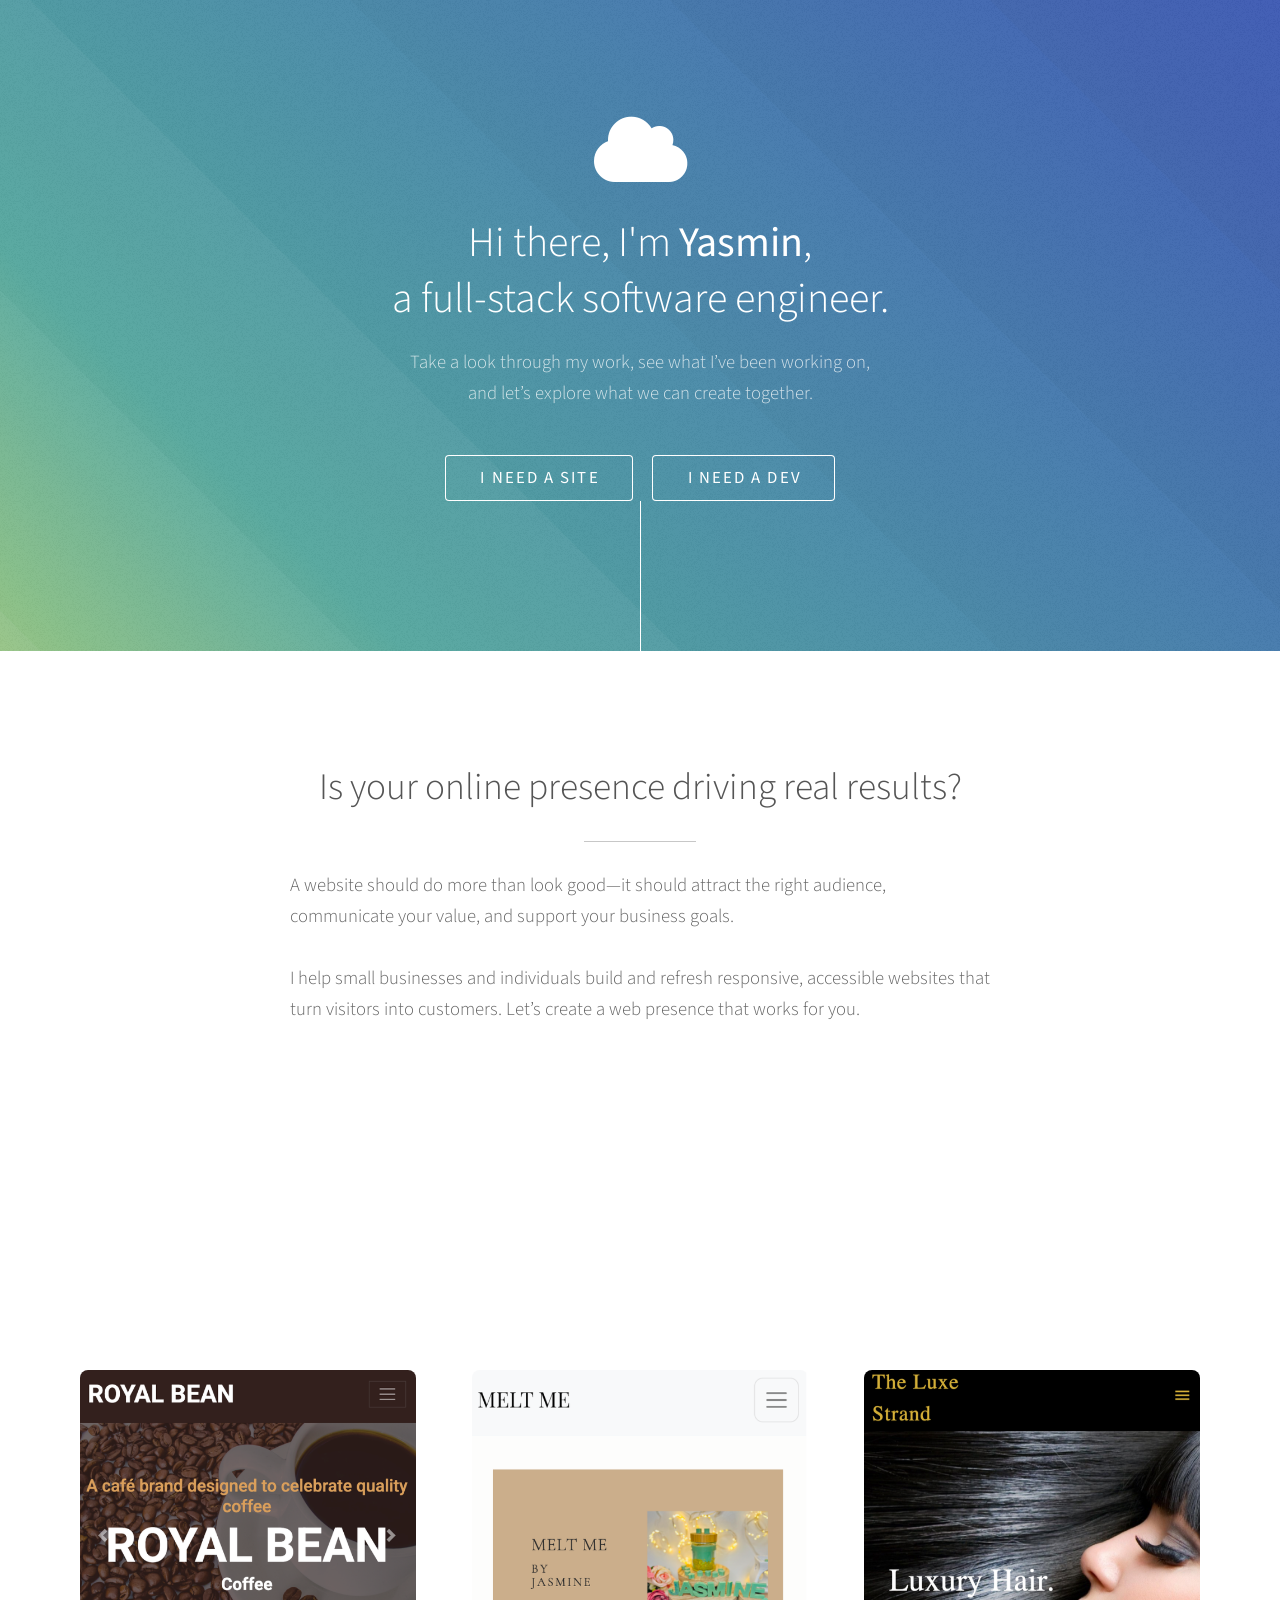
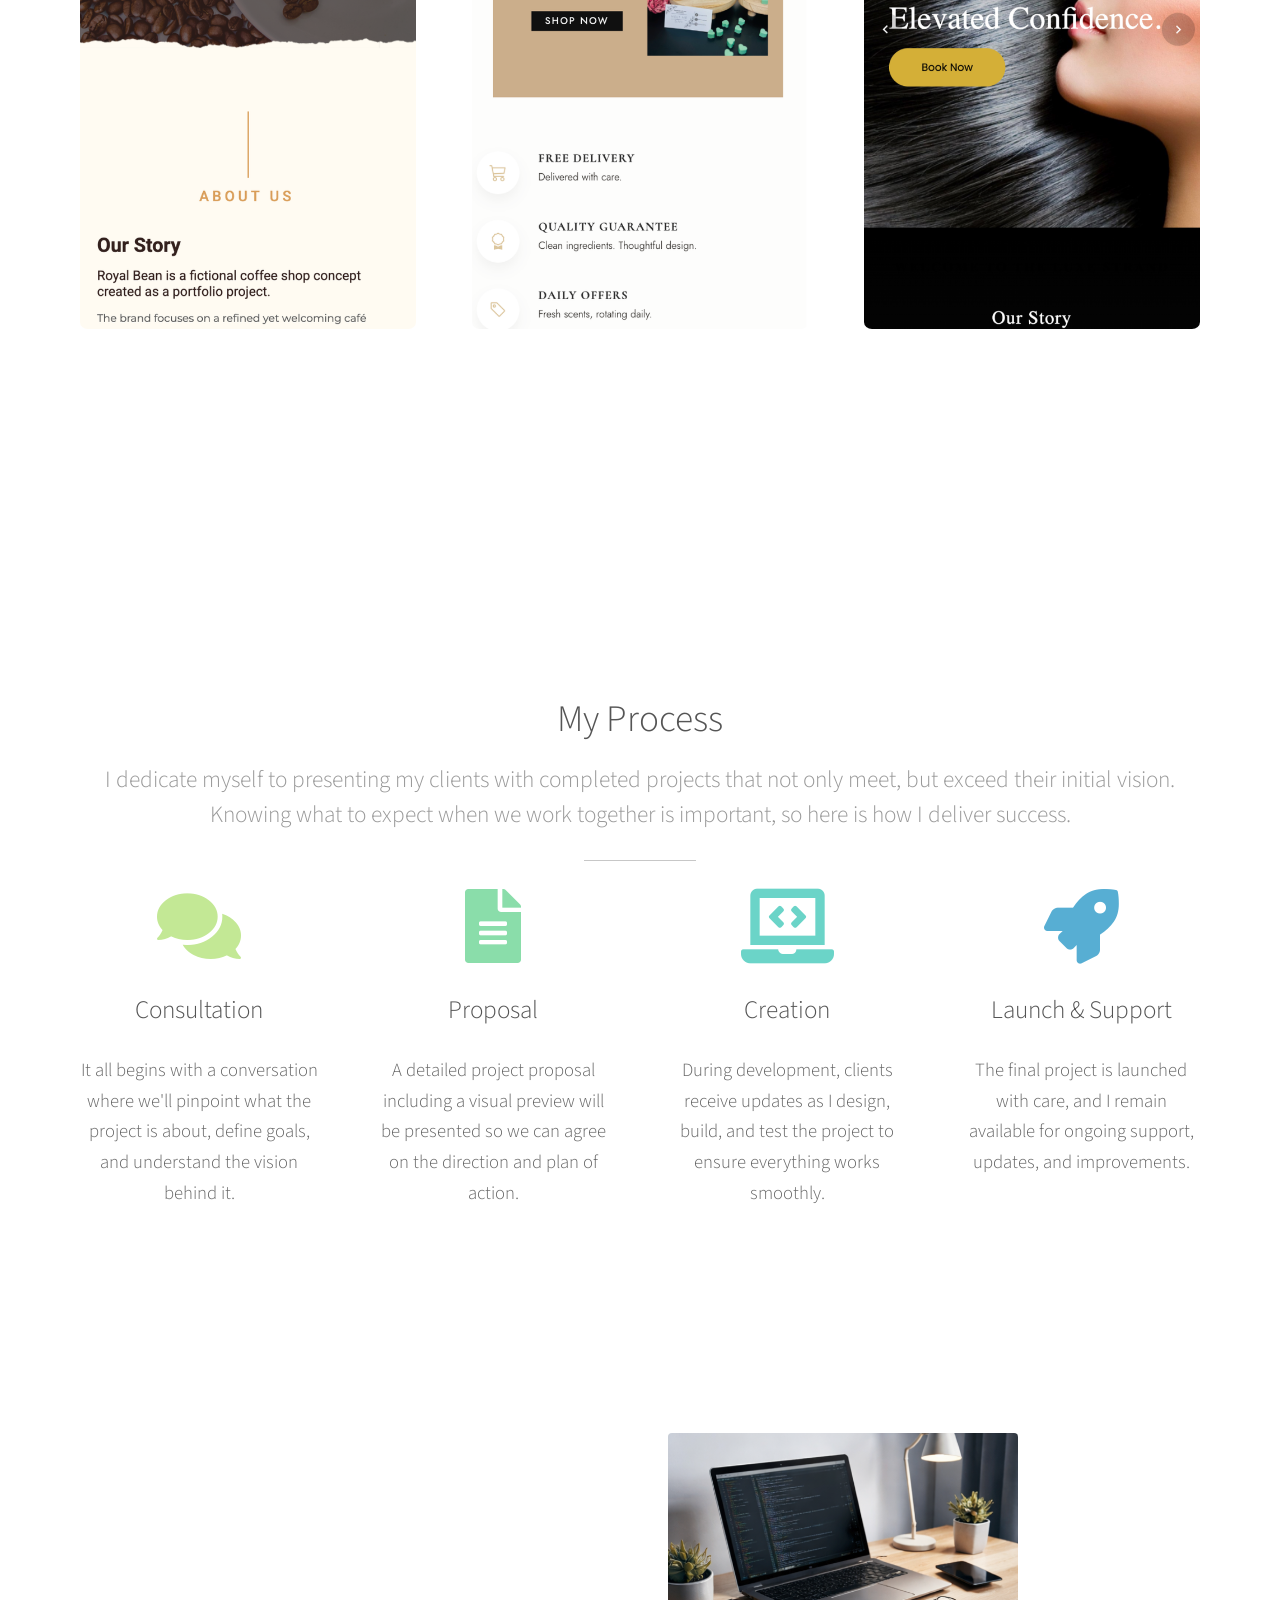
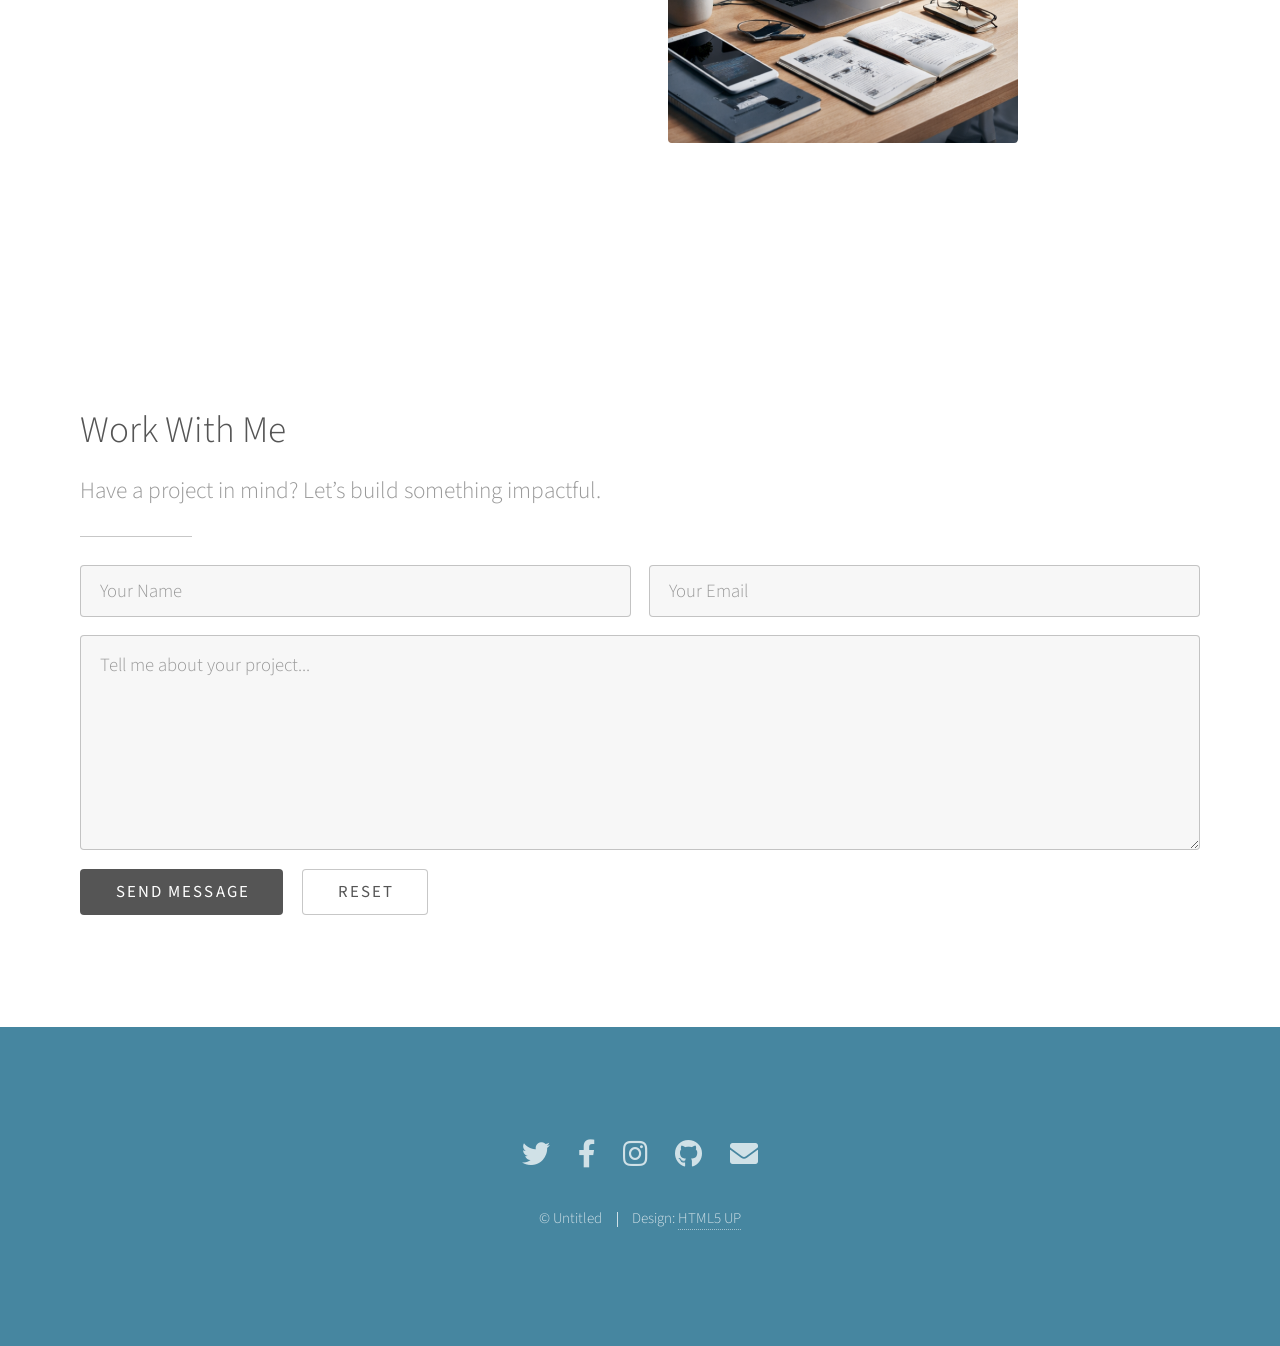
<file: index.html>
<!DOCTYPE HTML>
<!--
	Photon by HTML5 UP
	html5up.net | @ajlkn
	Free for personal and commercial use under the CCA 3.0 license (html5up.net/license)
-->




<html>
	<head>
		<title>Yasmin Dihyem Portfolio</title>
		<meta charset="utf-8" />
		<meta name="viewport" content="width=device-width, initial-scale=1, user-scalable=no" />
		<!-- Rocket Favicon -->
		<link rel="icon" type="image/png" href="images/rocket.ico">

  
		<link rel="stylesheet" href="assets/css/main.css" />
		<noscript><link rel="stylesheet" href="assets/css/noscript.css" /></noscript>
	</head>
	<body class="is-preload">

		<!-- Header -->
			<section id="header">
				<div class="inner">
					<span class="icon solid major fa-cloud"></span>
					<h1>Hi there, I'm <strong>Yasmin</strong>, <br />
						a full-stack software engineer.</h1>
					<p>Take a look through my work, see what I’ve been working on, 
						<br> and let’s explore what we can create together.</p>
					<ul class="actions special">
						<li><a href="#one" class="button scrolly">I need a site</a></li>
						<li><a href="#one" class="button scrolly">I need a dev</a></li>
					</ul>
				</div>
			</section>

		<!-- One -->
		<section id="one" class="main style1">
			<div class="container">
				<div class="row gtr-150">
					<div class="col-12">
						<header class="major" style="text-align: center;">
							<h2>Is your online presence driving real results?</h2>
						</header>
		
						<p style="
							max-width: 700px;
							margin: 0 auto;
							text-align: left;
						">
							A website should do more than look good—it should attract the right audience, communicate your value, and support your business goals.
							<br>
							<br>
							I help small businesses and individuals build and refresh responsive, accessible websites that turn visitors into customers. Let’s create a web presence that works for you.</p>
					</div>
				</div>
			</div>
		</section>
		

		<!-- Two -->
			<section id="two" class="main style2">
  <div class="container">

    <header class="major" style="text-align: center;">
      <h2>My Work</h2>
      <p>Explore a selection of my recent projects and see my work in action.</p>
    </header>
	
	

    <div class="row gtr-150">

      <!-- Project 1 -->
      <div class="col-4 col-12-medium project-card">
        <a href="https://royalbean.netlify.app/" target="_blank"  class="project-image">
          <img src="images/1.png" alt="Project One website preview">
        </a>
        <h3>Royal Bean Coffee Website</h3>
        <p>A responsive website designed to showcase services and drive engagement.</p>
      </div>

      <!-- Project 2 -->
      <div class="col-4 col-12-medium project-card">
        <a href="https://meltmebyjasmine.netlify.app/" target="_blank" class="project-image">
          <img src="images/2.png" alt="Project Two website preview">
        </a>
        <h3>Melt Me Candle Store</h3>
        <p>A modern web refresh focused on clarity, accessibility, and performance.</p>
      </div>

      <!-- Project 3 -->
      <div class="col-4 col-12-medium project-card">
        <a href="https://theluxestrand.netlify.app/" class="project-image">
          <img src="images/3.png" alt="Project Three website preview">
        </a>
        <h3>The Luxe Strand Salon Website</h3>
        <p>A clean, mobile-first design built to connect with the right audience.</p>
      </div>

    </div>
  </div>
</section>


		<!-- Three -->
		<section id="three" class="main style1 special">
			<div class="container">
		  
			  <header class="major">
				<h2>My Process</h2>
				<p>I dedicate myself to presenting my clients with completed projects that not only meet, but exceed their initial vision. Knowing what to expect when we work together is important, so here is how I deliver success.</p>
			  </header>
		  
			  <div class="row gtr-150">
		  
				<div class="col-3 col-12-medium">
				  <span class="icon solid style1 major fa-comments"></span>
				  <h3>Consultation</h3>
				  <p>It all begins with a conversation where we'll pinpoint what the project is about, define goals, and understand the vision behind it.</p>
				</div>
		  
				<div class="col-3 col-12-medium">
				  <span class="icon solid style2 major fa-file-alt"></span>
				  <h3>Proposal</h3>
				  <p>A detailed project proposal including a visual preview will be presented so we can agree on the direction and plan of action.</p>
				</div>
		  
				<div class="col-3 col-12-medium">
				  <span class="icon solid style3 major fa-laptop-code"></span>
				  <h3>Creation</h3>
				  <p>During development, clients receive updates as I design, build, and test the project to ensure everything works smoothly.</p>
				</div>
		  
				<div class="col-3 col-12-medium">
				  <span class="icon solid style4 major fa-rocket"></span>
				  <h3>Launch & Support</h3>
				  <p>The final project is launched with care, and I remain available for ongoing support, updates, and improvements.</p>
				</div>
		  
			  </div>
		  
			</div>
		  </section>

		<!-- Four -->
		<section id="four" class="main style2">
			<div class="container">
			  <div class="row gtr-150">
				
				<!-- TEXT LEFT -->
				<div class="col-6 col-12-medium">
				  <header class="major">
					<h2>I'm a Software Engineer based in Memphis, Tennessee</h2>
				  </header>
		  
				  <p>
					I am deeply passionate about solving problems and crafting elegant, 
					innovative, and accessible solutions through technology.
				  </p>
		  
				  <p>
					When I’m not coding, I spend my time playing Sudoku puzzles, 
					enjoying moments with my toddler, and exploring creative hobbies 
					such as sewing my own clothing and making candles.
				  </p>
				</div>
		  
				<!-- IMAGE RIGHT -->
				<div class="col-6 col-12-medium">
				  <span class="image fit">
					<img src="images/studyarea.png" alt="Workspace image" style="max-width: 350px;">
				  </span>
				</div>
		  
			  </div>
			</div>
		  </section>


			<section id="contact" class="main style3">
				<div class="container">
				  <header class="major">
					<h2>Work With Me</h2>
					<p>Have a project in mind? Let’s build something impactful.</p>
				  </header>
			  
				  <form method="post" action="#">
					<div class="row gtr-uniform gtr-50">
					  
					  <div class="col-6 col-12-xsmall">
						<input type="text" name="name" id="name" value="" placeholder="Your Name" required />
					  </div>
			  
					  <div class="col-6 col-12-xsmall">
						<input type="email" name="email" id="email" value="" placeholder="Your Email" required />
					  </div>
			  
					  <div class="col-12">
						<textarea name="message" id="message" placeholder="Tell me about your project..." rows="6" required></textarea>
					  </div>
			  
					  <div class="col-12">
						<ul class="actions">
						  <li><input type="submit" value="Send Message" class="primary" /></li>
						  <li><input type="reset" value="Reset" /></li>
						</ul>
					  </div>
			  
					</div>
				  </form>
				</div>
			  </section>

		<!-- Five -->
		<!--
			<section id="five" class="main style1">
				<div class="container">
					<header class="major special">
						<h2>Elements</h2>
					</header>

					<section>
						<h4>Text</h4>
						<p>This is <b>bold</b> and this is <strong>strong</strong>. This is <i>italic</i> and this is <em>emphasized</em>.
						This is <sup>superscript</sup> text and this is <sub>subscript</sub> text.
						This is <u>underlined</u> and this is code: <code>for (;;) { ... }</code>. Finally, <a href="#">this is a link</a>.</p>
						<hr />
						<header>
							<h4>Heading with a Subtitle</h4>
							<p>Lorem ipsum dolor sit amet nullam id egestas urna aliquam</p>
						</header>
						<p>Nunc lacinia ante nunc ac lobortis. Interdum adipiscing gravida odio porttitor sem non mi integer non faucibus ornare mi ut ante amet placerat aliquet. Volutpat eu sed ante lacinia sapien lorem accumsan varius montes viverra nibh in adipiscing blandit tempus accumsan.</p>
						<header>
							<h5>Heading with a Subtitle</h5>
							<p>Lorem ipsum dolor sit amet nullam id egestas urna aliquam</p>
						</header>
						<p>Nunc lacinia ante nunc ac lobortis. Interdum adipiscing gravida odio porttitor sem non mi integer non faucibus ornare mi ut ante amet placerat aliquet. Volutpat eu sed ante lacinia sapien lorem accumsan varius montes viverra nibh in adipiscing blandit tempus accumsan.</p>
						<hr />
						<h2>Heading Level 2</h2>
						<h3>Heading Level 3</h3>
						<h4>Heading Level 4</h4>
						<h5>Heading Level 5</h5>
						<h6>Heading Level 6</h6>
						<hr />
						<h5>Blockquote</h5>
						<blockquote>Fringilla nisl. Donec accumsan interdum nisi, quis tincidunt felis sagittis eget tempus euismod. Vestibulum ante ipsum primis in faucibus vestibulum. Blandit adipiscing eu felis iaculis volutpat ac adipiscing accumsan faucibus. Vestibulum ante ipsum primis in faucibus lorem ipsum dolor sit amet nullam adipiscing eu felis.</blockquote>
						<h5>Preformatted</h5>
						<pre><code>i = 0;

while (!deck.isInOrder()) {
print 'Iteration ' + i;
deck.shuffle();
i++;
}

print 'It took ' + i + ' iterations to sort the deck.';</code></pre>
					</section>

					<section>
						<h4>Lists</h4>
						<div class="row">
							<div class="col-6 col-12-medium">
								<h5>Unordered</h5>
								<ul>
									<li>Dolor pulvinar etiam.</li>
									<li>Sagittis adipiscing.</li>
									<li>Felis enim feugiat.</li>
								</ul>
								<h5>Alternate</h5>
								<ul class="alt">
									<li>Dolor pulvinar etiam.</li>
									<li>Sagittis adipiscing.</li>
									<li>Felis enim feugiat.</li>
								</ul>
							</div>
							<div class="col-6 col-12-medium">
								<h5>Ordered</h5>
								<ol>
									<li>Dolor pulvinar etiam.</li>
									<li>Etiam vel felis viverra.</li>
									<li>Felis enim feugiat.</li>
									<li>Dolor pulvinar etiam.</li>
									<li>Etiam vel felis lorem.</li>
									<li>Felis enim et feugiat.</li>
								</ol>
								<h5>Icons</h5>
								<ul class="icons">
									<li><a href="#" class="icon brands fa-twitter"><span class="label">Twitter</span></a></li>
									<li><a href="#" class="icon brands fa-facebook-f"><span class="label">Facebook</span></a></li>
									<li><a href="#" class="icon brands fa-instagram"><span class="label">Instagram</span></a></li>
									<li><a href="#" class="icon brands fa-github"><span class="label">Github</span></a></li>
								</ul>
							</div>
						</div>
						<h5>Actions</h5>
						<div class="row">
							<div class="col-6 col-12-medium">
								<ul class="actions">
									<li><a href="#" class="button primary">Default</a></li>
									<li><a href="#" class="button">Default</a></li>
								</ul>
								<ul class="actions small">
									<li><a href="#" class="button primary small">Small</a></li>
									<li><a href="#" class="button small">Small</a></li>
								</ul>
								<ul class="actions stacked">
									<li><a href="#" class="button primary">Default</a></li>
									<li><a href="#" class="button">Default</a></li>
								</ul>
								<ul class="actions stacked">
									<li><a href="#" class="button primary small">Small</a></li>
									<li><a href="#" class="button small">Small</a></li>
								</ul>
							</div>
							<div class="col-6 col-12-medium">
								<ul class="actions stacked">
									<li><a href="#" class="button primary fit">Default</a></li>
									<li><a href="#" class="button fit">Default</a></li>
								</ul>
								<ul class="actions stacked">
									<li><a href="#" class="button primary small fit">Small</a></li>
									<li><a href="#" class="button small fit">Small</a></li>
								</ul>
							</div>
						</div>
					</section>

					<section>
						<h4>Table</h4>
						<h5>Default</h5>
						<div class="table-wrapper">
							<table>
								<thead>
									<tr>
										<th>Name</th>
										<th>Description</th>
										<th>Price</th>
									</tr>
								</thead>
								<tbody>
									<tr>
										<td>Item One</td>
										<td>Ante turpis integer aliquet porttitor.</td>
										<td>29.99</td>
									</tr>
									<tr>
										<td>Item Two</td>
										<td>Vis ac commodo adipiscing arcu aliquet.</td>
										<td>19.99</td>
									</tr>
									<tr>
										<td>Item Three</td>
										<td> Morbi faucibus arcu accumsan lorem.</td>
										<td>29.99</td>
									</tr>
									<tr>
										<td>Item Four</td>
										<td>Vitae integer tempus condimentum.</td>
										<td>19.99</td>
									</tr>
									<tr>
										<td>Item Five</td>
										<td>Ante turpis integer aliquet porttitor.</td>
										<td>29.99</td>
									</tr>
								</tbody>
								<tfoot>
									<tr>
										<td colspan="2"></td>
										<td>100.00</td>
									</tr>
								</tfoot>
							</table>
						</div>

						<h5>Alternate</h5>
						<div class="table-wrapper">
							<table class="alt">
								<thead>
									<tr>
										<th>Name</th>
										<th>Description</th>
										<th>Price</th>
									</tr>
								</thead>
								<tbody>
									<tr>
										<td>Item One</td>
										<td>Ante turpis integer aliquet porttitor.</td>
										<td>29.99</td>
									</tr>
									<tr>
										<td>Item Two</td>
										<td>Vis ac commodo adipiscing arcu aliquet.</td>
										<td>19.99</td>
									</tr>
									<tr>
										<td>Item Three</td>
										<td> Morbi faucibus arcu accumsan lorem.</td>
										<td>29.99</td>
									</tr>
									<tr>
										<td>Item Four</td>
										<td>Vitae integer tempus condimentum.</td>
										<td>19.99</td>
									</tr>
									<tr>
										<td>Item Five</td>
										<td>Ante turpis integer aliquet porttitor.</td>
										<td>29.99</td>
									</tr>
								</tbody>
								<tfoot>
									<tr>
										<td colspan="2"></td>
										<td>100.00</td>
									</tr>
								</tfoot>
							</table>
						</div>
					</section>

					<section>
						<h4>Buttons</h4>
						<ul class="actions">
							<li><a href="#" class="button primary">Primary</a></li>
							<li><a href="#" class="button">Default</a></li>
						</ul>
						<ul class="actions">
							<li><a href="#" class="button large">Large</a></li>
							<li><a href="#" class="button">Default</a></li>
							<li><a href="#" class="button small">Small</a></li>
						</ul>
						<ul class="actions fit">
							<li><a href="#" class="button fit">Fit</a></li>
							<li><a href="#" class="button primary fit">Fit</a></li>
							<li><a href="#" class="button fit">Fit</a></li>
						</ul>
						<ul class="actions fit small">
							<li><a href="#" class="button primary fit small">Fit + Small</a></li>
							<li><a href="#" class="button fit small">Fit + Small</a></li>
							<li><a href="#" class="button primary fit small">Fit + Small</a></li>
						</ul>
						<ul class="actions">
							<li><a href="#" class="button primary icon solid fa-download">Icon</a></li>
							<li><a href="#" class="button icon solid fa-download">Icon</a></li>
						</ul>
						<ul class="actions">
							<li><span class="button primary disabled">Disabled</span></li>
							<li><span class="button disabled">Disabled</span></li>
						</ul>
					</section>

					<section>
						<h4>Form</h4>
						<form method="post" action="#">
							<div class="row gtr-uniform gtr-50">
								<div class="col-6 col-12-xsmall">
									<input type="text" name="demo-name" id="demo-name" value="" placeholder="Name" />
								</div>
								<div class="col-6 col-12-xsmall">
									<input type="email" name="demo-email" id="demo-email" value="" placeholder="Email" />
								</div>
								<div class="col-12">
									<select name="demo-category" id="demo-category">
										<option value="">- Category -</option>
										<option value="1">Manufacturing</option>
										<option value="1">Shipping</option>
										<option value="1">Administration</option>
										<option value="1">Human Resources</option>
									</select>
								</div>
								<div class="col-4 col-12-small">
									<input type="radio" id="demo-priority-low" name="demo-priority" checked>
									<label for="demo-priority-low">Low</label>
								</div>
								<div class="col-4 col-12-small">
									<input type="radio" id="demo-priority-normal" name="demo-priority">
									<label for="demo-priority-normal">Normal</label>
								</div>
								<div class="col-4 col-12-small">
									<input type="radio" id="demo-priority-high" name="demo-priority">
									<label for="demo-priority-high">High</label>
								</div>
								<div class="col-6 col-12-small">
									<input type="checkbox" id="demo-copy" name="demo-copy">
									<label for="demo-copy">Email me a copy</label>
								</div>
								<div class="col-6 col-12-small">
									<input type="checkbox" id="demo-human" name="demo-human" checked>
									<label for="demo-human">Not a robot</label>
								</div>
								<div class="col-12">
									<textarea name="demo-message" id="demo-message" placeholder="Enter your message" rows="6"></textarea>
								</div>
								<div class="col-12">
									<ul class="actions">
										<li><input type="submit" value="Send Message" class="primary" /></li>
										<li><input type="reset" value="Reset" /></li>
									</ul>
								</div>
							</div>
						</form>
					</section>

					<section>
						<h4>Image</h4>
						<h5>Fit</h5>
						<div class="box alt">
							<div class="row gtr-uniform gtr-50">
								<div class="col-12"><span class="image fit"><img src="images/pic06.jpg" alt="" /></span></div>
								<div class="col-4"><span class="image fit"><img src="images/pic02.jpg" alt="" /></span></div>
								<div class="col-4"><span class="image fit"><img src="images/pic03.jpg" alt="" /></span></div>
								<div class="col-4"><span class="image fit"><img src="images/pic04.jpg" alt="" /></span></div>
								<div class="col-4"><span class="image fit"><img src="images/pic03.jpg" alt="" /></span></div>
								<div class="col-4"><span class="image fit"><img src="images/pic04.jpg" alt="" /></span></div>
								<div class="col-4"><span class="image fit"><img src="images/pic02.jpg" alt="" /></span></div>
								<div class="col-4"><span class="image fit"><img src="images/pic04.jpg" alt="" /></span></div>
								<div class="col-4"><span class="image fit"><img src="images/pic02.jpg" alt="" /></span></div>
								<div class="col-4"><span class="image fit"><img src="images/pic03.jpg" alt="" /></span></div>
							</div>
						</div>
						<h5>Left &amp; Right</h5>
						<p><span class="image left"><img src="images/pic05.jpg" alt="" /></span>Fringilla nisl. Donec accumsan interdum nisi, quis tincidunt felis sagittis eget. tempus euismod. Vestibulum ante ipsum primis in faucibus vestibulum. Blandit adipiscing eu felis iaculis volutpat ac adipiscing accumsan eu faucibus. Integer ac pellentesque praesent tincidunt felis sagittis eget. tempus euismod. Vestibulum ante ipsum primis in faucibus vestibulum. Blandit adipiscing eu felis iaculis volutpat ac adipiscing accumsan eu faucibus. Integer ac pellentesque praesent. Donec accumsan interdum nisi, quis tincidunt felis sagittis eget. tempus euismod. Vestibulum ante ipsum primis in faucibus vestibulum. Blandit adipiscing eu felis iaculis volutpat ac adipiscing accumsan eu faucibus. Integer ac pellentesque praesent tincidunt felis sagittis eget. tempus euismod. Vestibulum ante ipsum primis in faucibus vestibulum. Blandit adipiscing eu felis iaculis volutpat ac adipiscing accumsan eu faucibus. Integer ac pellentesque praesent. Blandit adipiscing eu felis iaculis volutpat ac adipiscing accumsan eu faucibus. Integer ac pellentesque praesent tincidunt felis sagittis eget. tempus euismod. Vestibulum ante ipsum primis in faucibus vestibulum. Blandit adipiscing eu felis iaculis volutpat ac adipiscing accumsan eu faucibus. Integer ac pellentesque praesent.</p>
						<p><span class="image right"><img src="images/pic05.jpg" alt="" /></span>Fringilla nisl. Donec accumsan interdum nisi, quis tincidunt felis sagittis eget. tempus euismod. Vestibulum ante ipsum primis in faucibus vestibulum. Blandit adipiscing eu felis iaculis volutpat ac adipiscing accumsan eu faucibus. Integer ac pellentesque praesent tincidunt felis sagittis eget. tempus euismod. Vestibulum ante ipsum primis in faucibus vestibulum. Blandit adipiscing eu felis iaculis volutpat ac adipiscing accumsan eu faucibus. Integer ac pellentesque praesent. Donec accumsan interdum nisi, quis tincidunt felis sagittis eget. tempus euismod. Vestibulum ante ipsum primis in faucibus vestibulum. Blandit adipiscing eu felis iaculis volutpat ac adipiscing accumsan eu faucibus. Integer ac pellentesque praesent tincidunt felis sagittis eget. tempus euismod. Vestibulum ante ipsum primis in faucibus vestibulum. Blandit adipiscing eu felis iaculis volutpat ac adipiscing accumsan eu faucibus. Integer ac pellentesque praesent. Blandit adipiscing eu felis iaculis volutpat ac adipiscing accumsan eu faucibus. Integer ac pellentesque praesent tincidunt felis sagittis eget. tempus euismod. Vestibulum ante ipsum primis in faucibus vestibulum. Blandit adipiscing eu felis iaculis volutpat ac adipiscing accumsan eu faucibus. Integer ac pellentesque praesent.</p>
					</section>

				</div>
			</section>
		-->

		<!-- Footer -->
			<section id="footer">
				<ul class="icons">
					<li><a href="#" class="icon brands alt fa-twitter"><span class="label">Twitter</span></a></li>
					<li><a href="#" class="icon brands alt fa-facebook-f"><span class="label">Facebook</span></a></li>
					<li><a href="#" class="icon brands alt fa-instagram"><span class="label">Instagram</span></a></li>
					<li><a href="#" class="icon brands alt fa-github"><span class="label">GitHub</span></a></li>
					<li><a href="#" class="icon solid alt fa-envelope"><span class="label">Email</span></a></li>
				</ul>
				<ul class="copyright">
					<li>&copy; Untitled</li><li>Design: <a href="http://html5up.net">HTML5 UP</a></li>
				</ul>
			</section>

		<!-- Scripts -->
			<script src="assets/js/jquery.min.js"></script>
			<script src="assets/js/jquery.scrolly.min.js"></script>
			<script src="assets/js/browser.min.js"></script>
			<script src="assets/js/breakpoints.min.js"></script>
			<script src="assets/js/util.js"></script>
			<script src="assets/js/main.js"></script>

	</body>
</html>
</file>
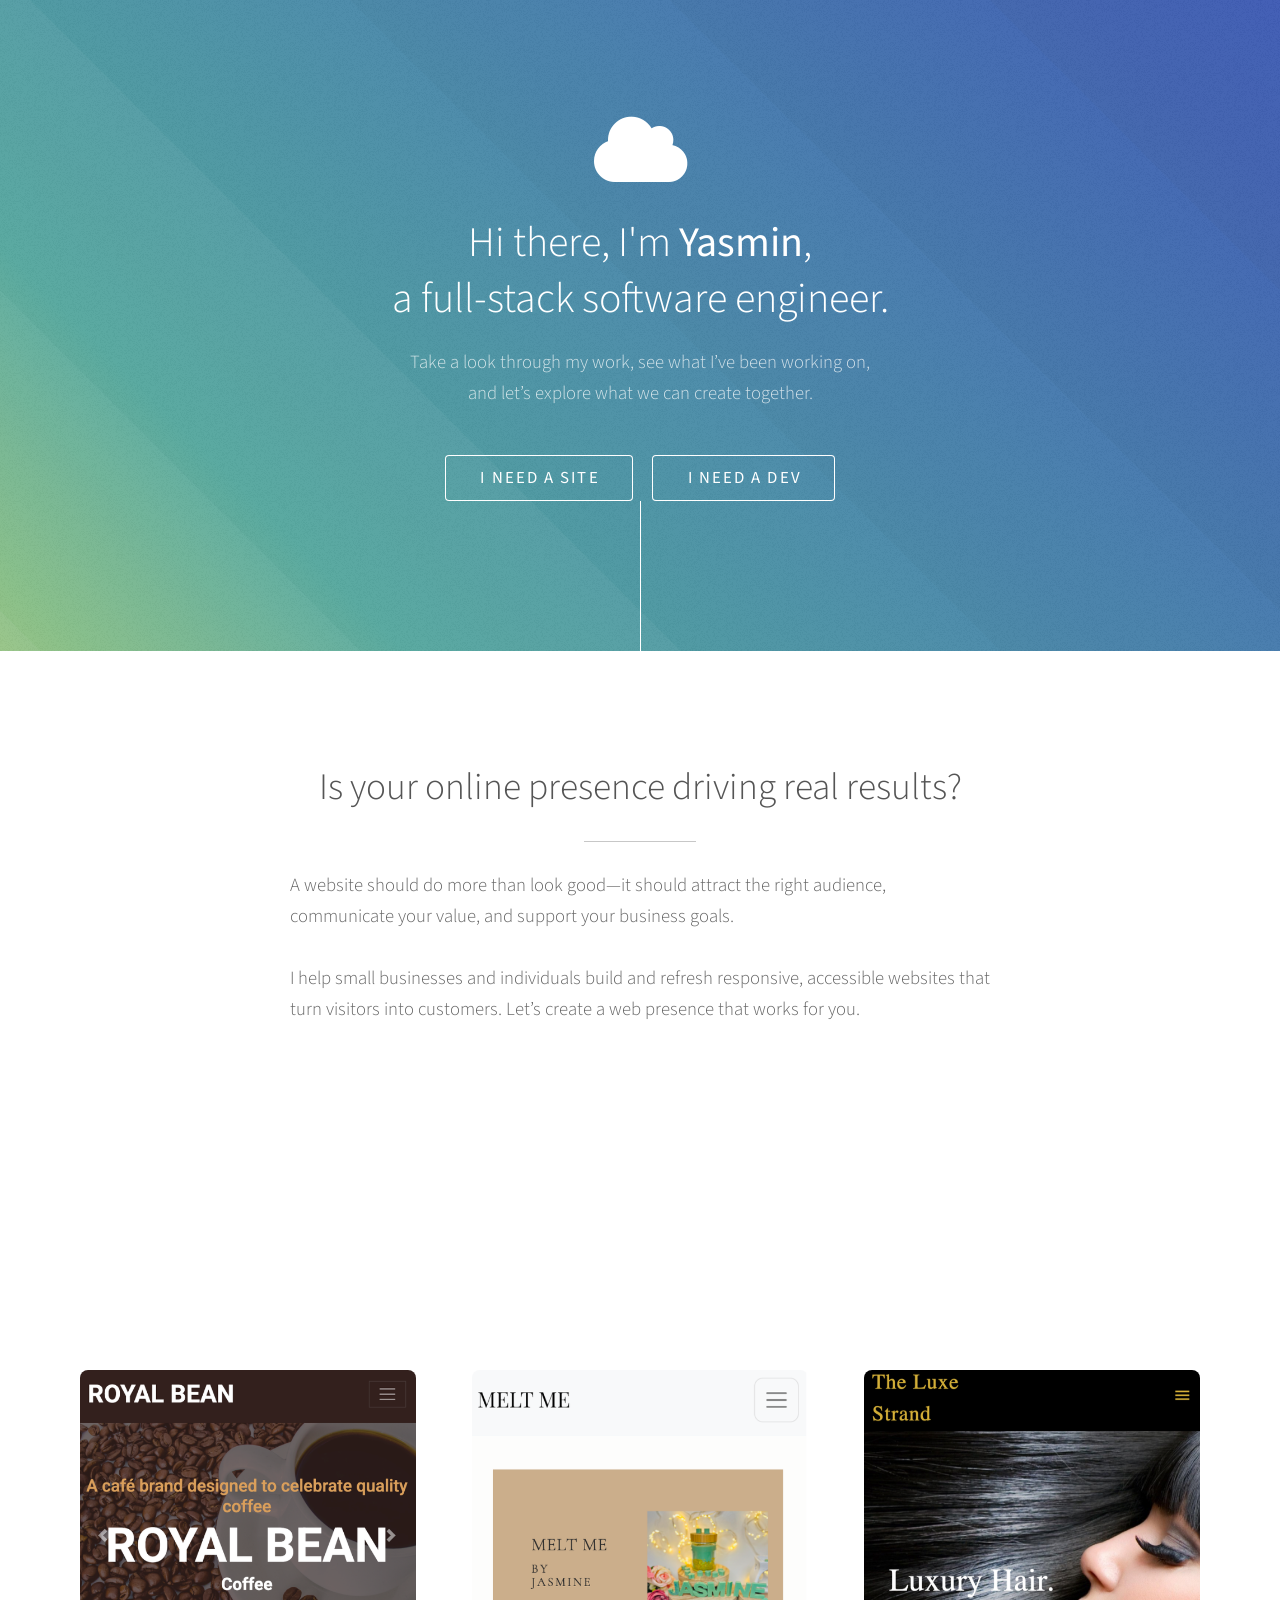
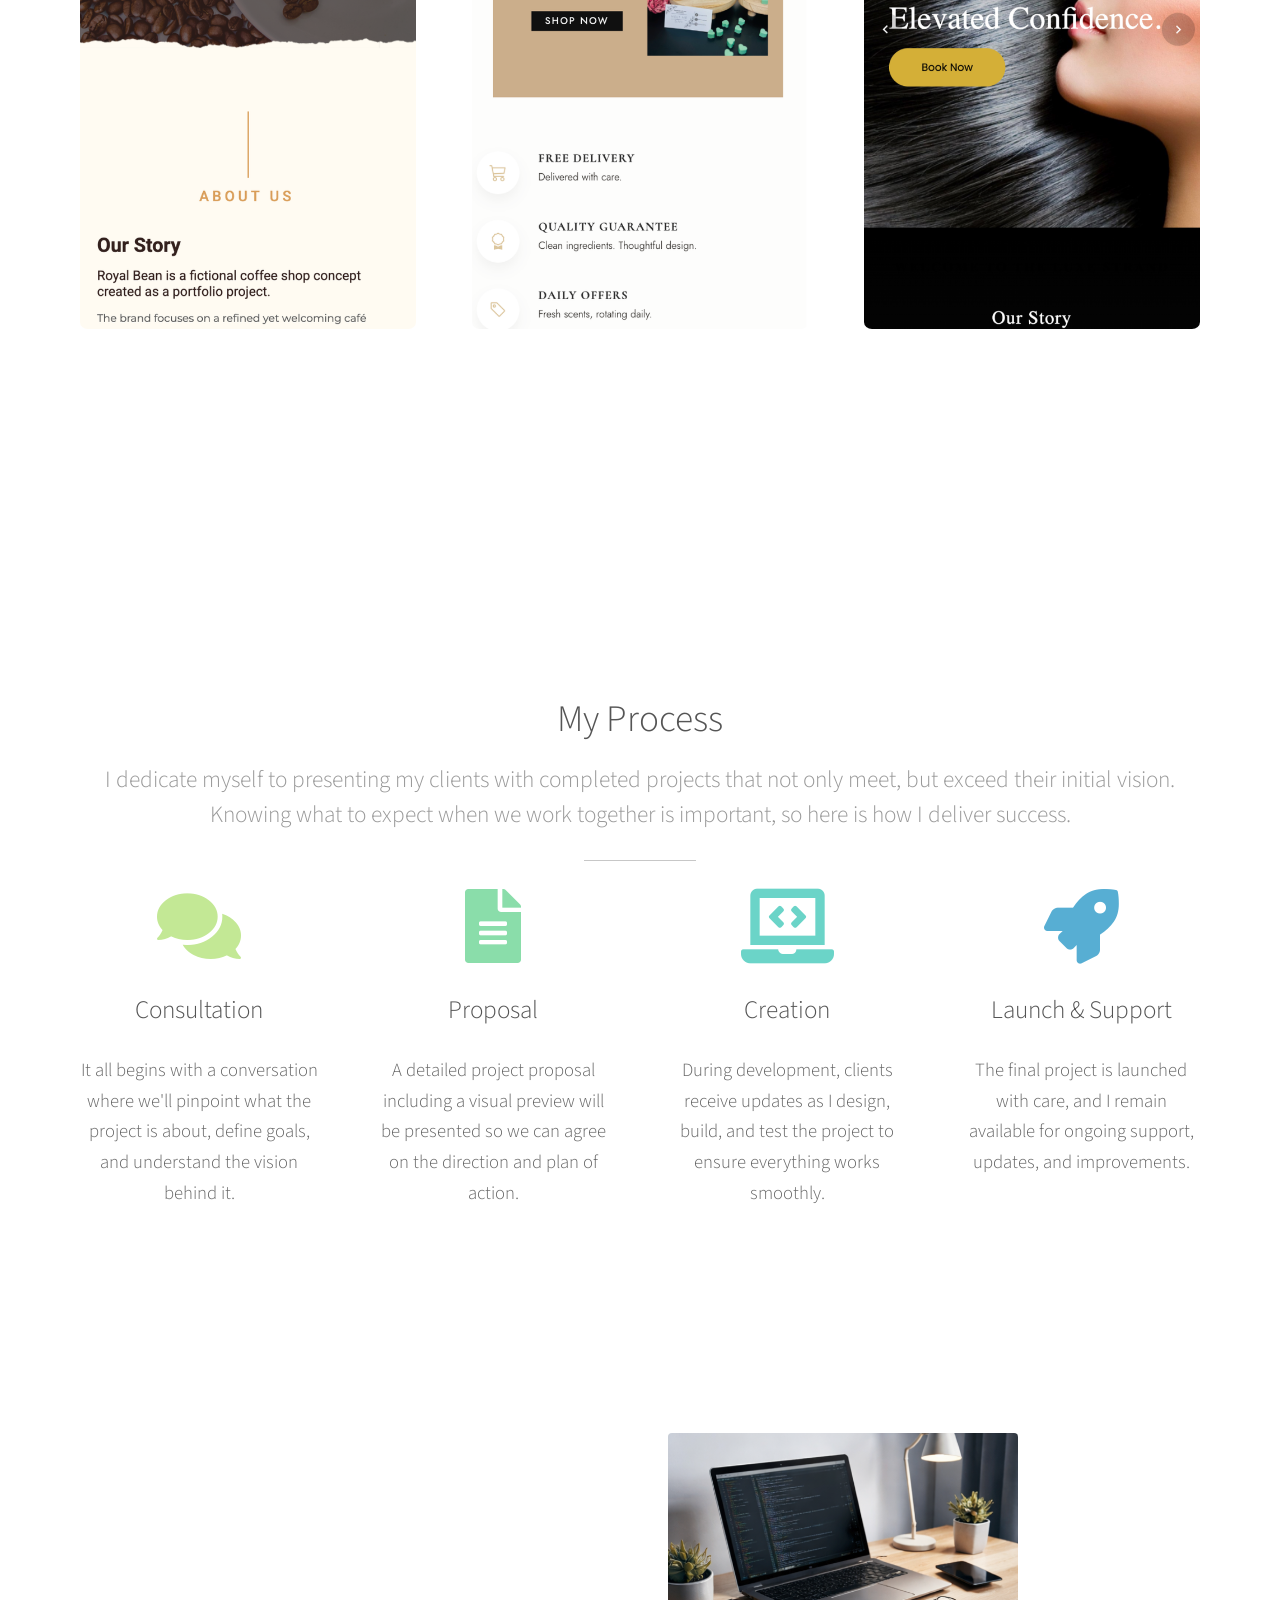
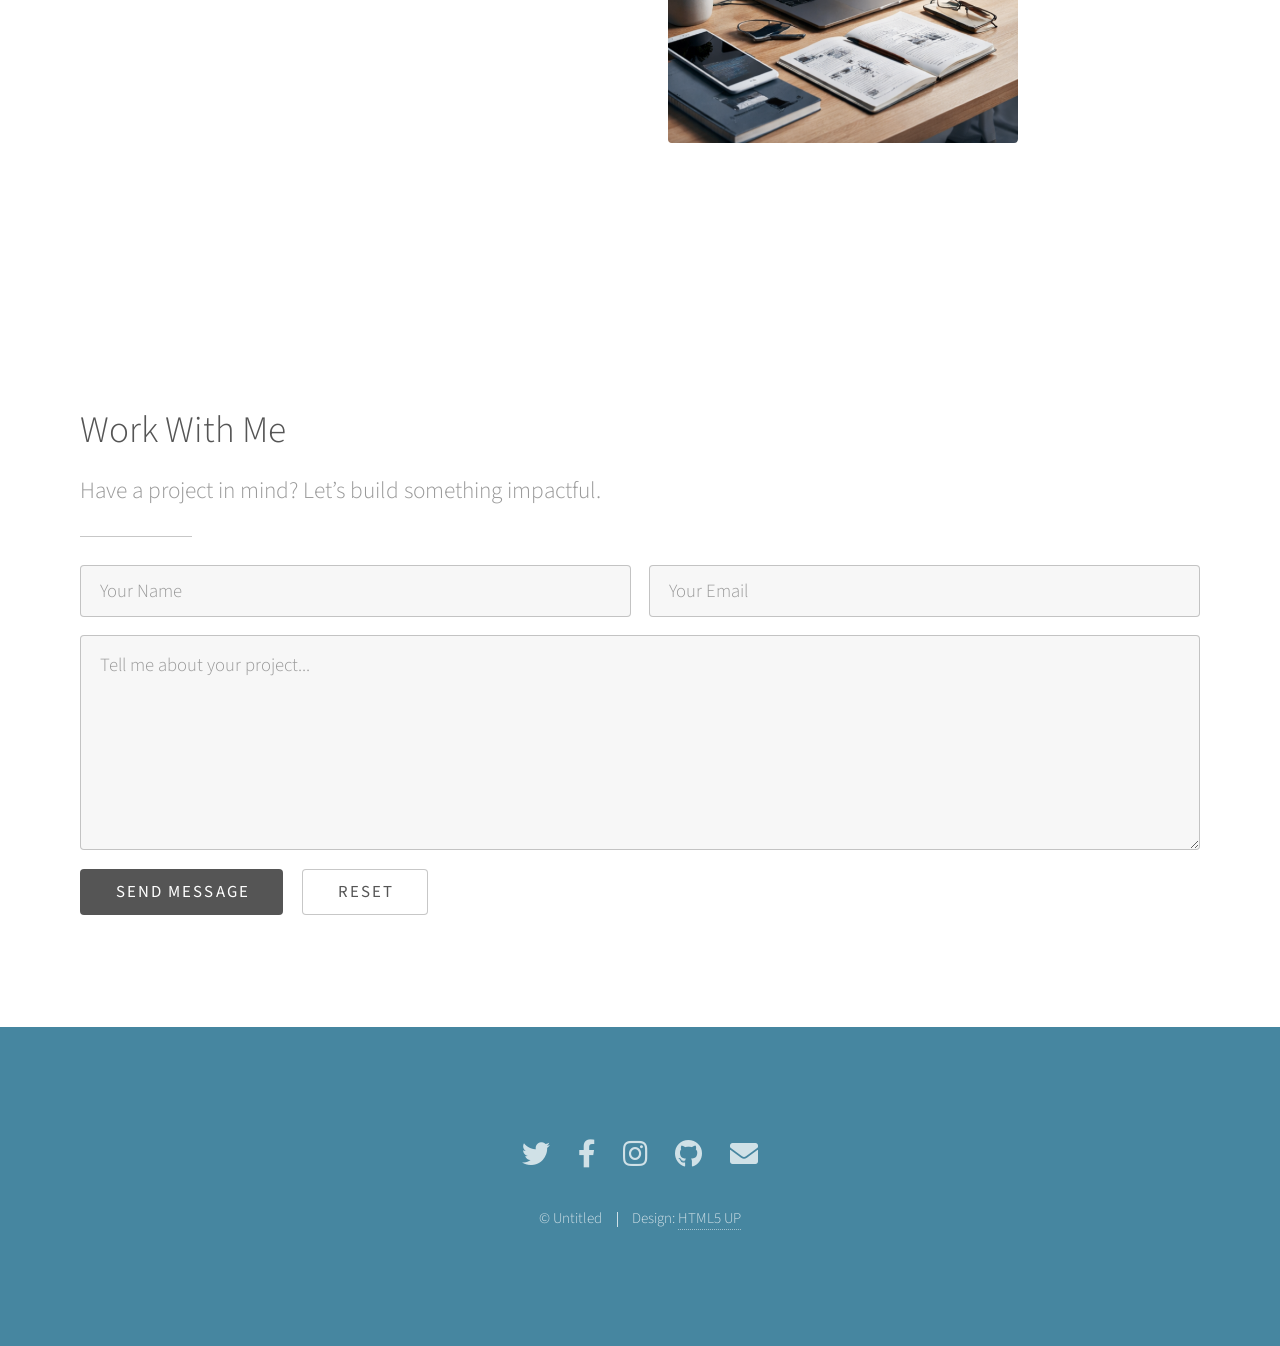
<file: portfolio/index.html>
<!DOCTYPE HTML>
<!--
	Photon by HTML5 UP
	html5up.net | @ajlkn
	Free for personal and commercial use under the CCA 3.0 license (html5up.net/license)
-->




<html>
	<head>
		<title>Yasmin Dihyem Portfolio</title>
		<meta charset="utf-8" />
		<meta name="viewport" content="width=device-width, initial-scale=1, user-scalable=no" />
		<!-- Rocket Favicon -->
		<link rel="icon" type="image/png" href="images/rocket.ico">

  
		<link rel="stylesheet" href="assets/css/main.css" />
		<noscript><link rel="stylesheet" href="assets/css/noscript.css" /></noscript>
	</head>
	<body class="is-preload">

		<!-- Header -->
			<section id="header">
				<div class="inner">
					<span class="icon solid major fa-cloud"></span>
					<h1>Hi there, I'm <strong>Yasmin</strong>, <br />
						a full-stack software engineer.</h1>
					<p>Take a look through my work, see what I’ve been working on, 
						<br> and let’s explore what we can create together.</p>
					<ul class="actions special">
						<li><a href="#one" class="button scrolly">I need a site</a></li>
						<li><a href="#one" class="button scrolly">I need a dev</a></li>
					</ul>
				</div>
			</section>

		<!-- One -->
		<section id="one" class="main style1">
			<div class="container">
				<div class="row gtr-150">
					<div class="col-12">
						<header class="major" style="text-align: center;">
							<h2>Is your online presence driving real results?</h2>
						</header>
		
						<p style="
							max-width: 700px;
							margin: 0 auto;
							text-align: left;
						">
							A website should do more than look good—it should attract the right audience, communicate your value, and support your business goals.
							<br>
							<br>
							I help small businesses and individuals build and refresh responsive, accessible websites that turn visitors into customers. Let’s create a web presence that works for you.</p>
					</div>
				</div>
			</div>
		</section>
		

		<!-- Two -->
			<section id="two" class="main style2">
  <div class="container">

    <header class="major" style="text-align: center;">
      <h2>My Work</h2>
      <p>Explore a selection of my recent projects and see my work in action.</p>
    </header>
	
	

    <div class="row gtr-150">

      <!-- Project 1 -->
      <div class="col-4 col-12-medium project-card">
        <a href="https://yasmin-dihyem-coffeeshop.netlify.app/" target="_blank"  class="project-image">
          <img src="images/1.png" alt="Project One website preview">
        </a>
        <h3>Royal Bean Coffee Website</h3>
        <p>A responsive website designed to showcase services and drive engagement.</p>
      </div>




      <!-- Project 2 -->
      <div class="col-4 col-12-medium project-card">
        <a href="project-two.html" class="project-image">
          <img src="images/2.png" alt="Project Two website preview">
        </a>
        <h3>Melt Me Candle Store</h3>
        <p>A modern web refresh focused on clarity, accessibility, and performance.</p>
      </div>

      <!-- Project 3 -->
      <div class="col-4 col-12-medium project-card">
        <a href="project-three.html" class="project-image">
          <img src="images/3.png" alt="Project Three website preview">
        </a>
        <h3>The Luxe Strand Salon Website</h3>
        <p>A clean, mobile-first design built to connect with the right audience.</p>
      </div>

    </div>
  </div>
</section>


		<!-- Three -->
		<section id="three" class="main style1 special">
			<div class="container">
		  
			  <header class="major">
				<h2>My Process</h2>
				<p>I dedicate myself to presenting my clients with completed projects that not only meet, but exceed their initial vision. Knowing what to expect when we work together is important, so here is how I deliver success.</p>
			  </header>
		  
			  <div class="row gtr-150">
		  
				<div class="col-3 col-12-medium">
				  <span class="icon solid style1 major fa-comments"></span>
				  <h3>Consultation</h3>
				  <p>It all begins with a conversation where we'll pinpoint what the project is about, define goals, and understand the vision behind it.</p>
				</div>
		  
				<div class="col-3 col-12-medium">
				  <span class="icon solid style2 major fa-file-alt"></span>
				  <h3>Proposal</h3>
				  <p>A detailed project proposal including a visual preview will be presented so we can agree on the direction and plan of action.</p>
				</div>
		  
				<div class="col-3 col-12-medium">
				  <span class="icon solid style3 major fa-laptop-code"></span>
				  <h3>Creation</h3>
				  <p>During development, clients receive updates as I design, build, and test the project to ensure everything works smoothly.</p>
				</div>
		  
				<div class="col-3 col-12-medium">
				  <span class="icon solid style4 major fa-rocket"></span>
				  <h3>Launch & Support</h3>
				  <p>The final project is launched with care, and I remain available for ongoing support, updates, and improvements.</p>
				</div>
		  
			  </div>
		  
			</div>
		  </section>

		<!-- Four -->
		<section id="four" class="main style2">
			<div class="container">
			  <div class="row gtr-150">
				
				<!-- TEXT LEFT -->
				<div class="col-6 col-12-medium">
				  <header class="major">
					<h2>I'm a Software Engineer based in Memphis, Tennessee</h2>
				  </header>
		  
				  <p>
					I am deeply passionate about solving problems and crafting elegant, 
					innovative, and accessible solutions through technology.
				  </p>
		  
				  <p>
					When I’m not coding, I spend my time playing Sudoku puzzles, 
					enjoying moments with my toddler, and exploring creative hobbies 
					such as sewing my own clothing and making candles.
				  </p>
				</div>
		  
				<!-- IMAGE RIGHT -->
				<div class="col-6 col-12-medium">
				  <span class="image fit">
					<img src="images/studyarea.png" alt="Workspace image" style="max-width: 350px;">
				  </span>
				</div>
		  
			  </div>
			</div>
		  </section>


			<section id="contact" class="main style3">
				<div class="container">
				  <header class="major">
					<h2>Work With Me</h2>
					<p>Have a project in mind? Let’s build something impactful.</p>
				  </header>
			  
				  <form method="post" action="#">
					<div class="row gtr-uniform gtr-50">
					  
					  <div class="col-6 col-12-xsmall">
						<input type="text" name="name" id="name" value="" placeholder="Your Name" required />
					  </div>
			  
					  <div class="col-6 col-12-xsmall">
						<input type="email" name="email" id="email" value="" placeholder="Your Email" required />
					  </div>
			  
					  <div class="col-12">
						<textarea name="message" id="message" placeholder="Tell me about your project..." rows="6" required></textarea>
					  </div>
			  
					  <div class="col-12">
						<ul class="actions">
						  <li><input type="submit" value="Send Message" class="primary" /></li>
						  <li><input type="reset" value="Reset" /></li>
						</ul>
					  </div>
			  
					</div>
				  </form>
				</div>
			  </section>

		<!-- Five -->
		<!--
			<section id="five" class="main style1">
				<div class="container">
					<header class="major special">
						<h2>Elements</h2>
					</header>

					<section>
						<h4>Text</h4>
						<p>This is <b>bold</b> and this is <strong>strong</strong>. This is <i>italic</i> and this is <em>emphasized</em>.
						This is <sup>superscript</sup> text and this is <sub>subscript</sub> text.
						This is <u>underlined</u> and this is code: <code>for (;;) { ... }</code>. Finally, <a href="#">this is a link</a>.</p>
						<hr />
						<header>
							<h4>Heading with a Subtitle</h4>
							<p>Lorem ipsum dolor sit amet nullam id egestas urna aliquam</p>
						</header>
						<p>Nunc lacinia ante nunc ac lobortis. Interdum adipiscing gravida odio porttitor sem non mi integer non faucibus ornare mi ut ante amet placerat aliquet. Volutpat eu sed ante lacinia sapien lorem accumsan varius montes viverra nibh in adipiscing blandit tempus accumsan.</p>
						<header>
							<h5>Heading with a Subtitle</h5>
							<p>Lorem ipsum dolor sit amet nullam id egestas urna aliquam</p>
						</header>
						<p>Nunc lacinia ante nunc ac lobortis. Interdum adipiscing gravida odio porttitor sem non mi integer non faucibus ornare mi ut ante amet placerat aliquet. Volutpat eu sed ante lacinia sapien lorem accumsan varius montes viverra nibh in adipiscing blandit tempus accumsan.</p>
						<hr />
						<h2>Heading Level 2</h2>
						<h3>Heading Level 3</h3>
						<h4>Heading Level 4</h4>
						<h5>Heading Level 5</h5>
						<h6>Heading Level 6</h6>
						<hr />
						<h5>Blockquote</h5>
						<blockquote>Fringilla nisl. Donec accumsan interdum nisi, quis tincidunt felis sagittis eget tempus euismod. Vestibulum ante ipsum primis in faucibus vestibulum. Blandit adipiscing eu felis iaculis volutpat ac adipiscing accumsan faucibus. Vestibulum ante ipsum primis in faucibus lorem ipsum dolor sit amet nullam adipiscing eu felis.</blockquote>
						<h5>Preformatted</h5>
						<pre><code>i = 0;

while (!deck.isInOrder()) {
print 'Iteration ' + i;
deck.shuffle();
i++;
}

print 'It took ' + i + ' iterations to sort the deck.';</code></pre>
					</section>

					<section>
						<h4>Lists</h4>
						<div class="row">
							<div class="col-6 col-12-medium">
								<h5>Unordered</h5>
								<ul>
									<li>Dolor pulvinar etiam.</li>
									<li>Sagittis adipiscing.</li>
									<li>Felis enim feugiat.</li>
								</ul>
								<h5>Alternate</h5>
								<ul class="alt">
									<li>Dolor pulvinar etiam.</li>
									<li>Sagittis adipiscing.</li>
									<li>Felis enim feugiat.</li>
								</ul>
							</div>
							<div class="col-6 col-12-medium">
								<h5>Ordered</h5>
								<ol>
									<li>Dolor pulvinar etiam.</li>
									<li>Etiam vel felis viverra.</li>
									<li>Felis enim feugiat.</li>
									<li>Dolor pulvinar etiam.</li>
									<li>Etiam vel felis lorem.</li>
									<li>Felis enim et feugiat.</li>
								</ol>
								<h5>Icons</h5>
								<ul class="icons">
									<li><a href="#" class="icon brands fa-twitter"><span class="label">Twitter</span></a></li>
									<li><a href="#" class="icon brands fa-facebook-f"><span class="label">Facebook</span></a></li>
									<li><a href="#" class="icon brands fa-instagram"><span class="label">Instagram</span></a></li>
									<li><a href="#" class="icon brands fa-github"><span class="label">Github</span></a></li>
								</ul>
							</div>
						</div>
						<h5>Actions</h5>
						<div class="row">
							<div class="col-6 col-12-medium">
								<ul class="actions">
									<li><a href="#" class="button primary">Default</a></li>
									<li><a href="#" class="button">Default</a></li>
								</ul>
								<ul class="actions small">
									<li><a href="#" class="button primary small">Small</a></li>
									<li><a href="#" class="button small">Small</a></li>
								</ul>
								<ul class="actions stacked">
									<li><a href="#" class="button primary">Default</a></li>
									<li><a href="#" class="button">Default</a></li>
								</ul>
								<ul class="actions stacked">
									<li><a href="#" class="button primary small">Small</a></li>
									<li><a href="#" class="button small">Small</a></li>
								</ul>
							</div>
							<div class="col-6 col-12-medium">
								<ul class="actions stacked">
									<li><a href="#" class="button primary fit">Default</a></li>
									<li><a href="#" class="button fit">Default</a></li>
								</ul>
								<ul class="actions stacked">
									<li><a href="#" class="button primary small fit">Small</a></li>
									<li><a href="#" class="button small fit">Small</a></li>
								</ul>
							</div>
						</div>
					</section>

					<section>
						<h4>Table</h4>
						<h5>Default</h5>
						<div class="table-wrapper">
							<table>
								<thead>
									<tr>
										<th>Name</th>
										<th>Description</th>
										<th>Price</th>
									</tr>
								</thead>
								<tbody>
									<tr>
										<td>Item One</td>
										<td>Ante turpis integer aliquet porttitor.</td>
										<td>29.99</td>
									</tr>
									<tr>
										<td>Item Two</td>
										<td>Vis ac commodo adipiscing arcu aliquet.</td>
										<td>19.99</td>
									</tr>
									<tr>
										<td>Item Three</td>
										<td> Morbi faucibus arcu accumsan lorem.</td>
										<td>29.99</td>
									</tr>
									<tr>
										<td>Item Four</td>
										<td>Vitae integer tempus condimentum.</td>
										<td>19.99</td>
									</tr>
									<tr>
										<td>Item Five</td>
										<td>Ante turpis integer aliquet porttitor.</td>
										<td>29.99</td>
									</tr>
								</tbody>
								<tfoot>
									<tr>
										<td colspan="2"></td>
										<td>100.00</td>
									</tr>
								</tfoot>
							</table>
						</div>

						<h5>Alternate</h5>
						<div class="table-wrapper">
							<table class="alt">
								<thead>
									<tr>
										<th>Name</th>
										<th>Description</th>
										<th>Price</th>
									</tr>
								</thead>
								<tbody>
									<tr>
										<td>Item One</td>
										<td>Ante turpis integer aliquet porttitor.</td>
										<td>29.99</td>
									</tr>
									<tr>
										<td>Item Two</td>
										<td>Vis ac commodo adipiscing arcu aliquet.</td>
										<td>19.99</td>
									</tr>
									<tr>
										<td>Item Three</td>
										<td> Morbi faucibus arcu accumsan lorem.</td>
										<td>29.99</td>
									</tr>
									<tr>
										<td>Item Four</td>
										<td>Vitae integer tempus condimentum.</td>
										<td>19.99</td>
									</tr>
									<tr>
										<td>Item Five</td>
										<td>Ante turpis integer aliquet porttitor.</td>
										<td>29.99</td>
									</tr>
								</tbody>
								<tfoot>
									<tr>
										<td colspan="2"></td>
										<td>100.00</td>
									</tr>
								</tfoot>
							</table>
						</div>
					</section>

					<section>
						<h4>Buttons</h4>
						<ul class="actions">
							<li><a href="#" class="button primary">Primary</a></li>
							<li><a href="#" class="button">Default</a></li>
						</ul>
						<ul class="actions">
							<li><a href="#" class="button large">Large</a></li>
							<li><a href="#" class="button">Default</a></li>
							<li><a href="#" class="button small">Small</a></li>
						</ul>
						<ul class="actions fit">
							<li><a href="#" class="button fit">Fit</a></li>
							<li><a href="#" class="button primary fit">Fit</a></li>
							<li><a href="#" class="button fit">Fit</a></li>
						</ul>
						<ul class="actions fit small">
							<li><a href="#" class="button primary fit small">Fit + Small</a></li>
							<li><a href="#" class="button fit small">Fit + Small</a></li>
							<li><a href="#" class="button primary fit small">Fit + Small</a></li>
						</ul>
						<ul class="actions">
							<li><a href="#" class="button primary icon solid fa-download">Icon</a></li>
							<li><a href="#" class="button icon solid fa-download">Icon</a></li>
						</ul>
						<ul class="actions">
							<li><span class="button primary disabled">Disabled</span></li>
							<li><span class="button disabled">Disabled</span></li>
						</ul>
					</section>

					<section>
						<h4>Form</h4>
						<form method="post" action="#">
							<div class="row gtr-uniform gtr-50">
								<div class="col-6 col-12-xsmall">
									<input type="text" name="demo-name" id="demo-name" value="" placeholder="Name" />
								</div>
								<div class="col-6 col-12-xsmall">
									<input type="email" name="demo-email" id="demo-email" value="" placeholder="Email" />
								</div>
								<div class="col-12">
									<select name="demo-category" id="demo-category">
										<option value="">- Category -</option>
										<option value="1">Manufacturing</option>
										<option value="1">Shipping</option>
										<option value="1">Administration</option>
										<option value="1">Human Resources</option>
									</select>
								</div>
								<div class="col-4 col-12-small">
									<input type="radio" id="demo-priority-low" name="demo-priority" checked>
									<label for="demo-priority-low">Low</label>
								</div>
								<div class="col-4 col-12-small">
									<input type="radio" id="demo-priority-normal" name="demo-priority">
									<label for="demo-priority-normal">Normal</label>
								</div>
								<div class="col-4 col-12-small">
									<input type="radio" id="demo-priority-high" name="demo-priority">
									<label for="demo-priority-high">High</label>
								</div>
								<div class="col-6 col-12-small">
									<input type="checkbox" id="demo-copy" name="demo-copy">
									<label for="demo-copy">Email me a copy</label>
								</div>
								<div class="col-6 col-12-small">
									<input type="checkbox" id="demo-human" name="demo-human" checked>
									<label for="demo-human">Not a robot</label>
								</div>
								<div class="col-12">
									<textarea name="demo-message" id="demo-message" placeholder="Enter your message" rows="6"></textarea>
								</div>
								<div class="col-12">
									<ul class="actions">
										<li><input type="submit" value="Send Message" class="primary" /></li>
										<li><input type="reset" value="Reset" /></li>
									</ul>
								</div>
							</div>
						</form>
					</section>

					<section>
						<h4>Image</h4>
						<h5>Fit</h5>
						<div class="box alt">
							<div class="row gtr-uniform gtr-50">
								<div class="col-12"><span class="image fit"><img src="images/pic06.jpg" alt="" /></span></div>
								<div class="col-4"><span class="image fit"><img src="images/pic02.jpg" alt="" /></span></div>
								<div class="col-4"><span class="image fit"><img src="images/pic03.jpg" alt="" /></span></div>
								<div class="col-4"><span class="image fit"><img src="images/pic04.jpg" alt="" /></span></div>
								<div class="col-4"><span class="image fit"><img src="images/pic03.jpg" alt="" /></span></div>
								<div class="col-4"><span class="image fit"><img src="images/pic04.jpg" alt="" /></span></div>
								<div class="col-4"><span class="image fit"><img src="images/pic02.jpg" alt="" /></span></div>
								<div class="col-4"><span class="image fit"><img src="images/pic04.jpg" alt="" /></span></div>
								<div class="col-4"><span class="image fit"><img src="images/pic02.jpg" alt="" /></span></div>
								<div class="col-4"><span class="image fit"><img src="images/pic03.jpg" alt="" /></span></div>
							</div>
						</div>
						<h5>Left &amp; Right</h5>
						<p><span class="image left"><img src="images/pic05.jpg" alt="" /></span>Fringilla nisl. Donec accumsan interdum nisi, quis tincidunt felis sagittis eget. tempus euismod. Vestibulum ante ipsum primis in faucibus vestibulum. Blandit adipiscing eu felis iaculis volutpat ac adipiscing accumsan eu faucibus. Integer ac pellentesque praesent tincidunt felis sagittis eget. tempus euismod. Vestibulum ante ipsum primis in faucibus vestibulum. Blandit adipiscing eu felis iaculis volutpat ac adipiscing accumsan eu faucibus. Integer ac pellentesque praesent. Donec accumsan interdum nisi, quis tincidunt felis sagittis eget. tempus euismod. Vestibulum ante ipsum primis in faucibus vestibulum. Blandit adipiscing eu felis iaculis volutpat ac adipiscing accumsan eu faucibus. Integer ac pellentesque praesent tincidunt felis sagittis eget. tempus euismod. Vestibulum ante ipsum primis in faucibus vestibulum. Blandit adipiscing eu felis iaculis volutpat ac adipiscing accumsan eu faucibus. Integer ac pellentesque praesent. Blandit adipiscing eu felis iaculis volutpat ac adipiscing accumsan eu faucibus. Integer ac pellentesque praesent tincidunt felis sagittis eget. tempus euismod. Vestibulum ante ipsum primis in faucibus vestibulum. Blandit adipiscing eu felis iaculis volutpat ac adipiscing accumsan eu faucibus. Integer ac pellentesque praesent.</p>
						<p><span class="image right"><img src="images/pic05.jpg" alt="" /></span>Fringilla nisl. Donec accumsan interdum nisi, quis tincidunt felis sagittis eget. tempus euismod. Vestibulum ante ipsum primis in faucibus vestibulum. Blandit adipiscing eu felis iaculis volutpat ac adipiscing accumsan eu faucibus. Integer ac pellentesque praesent tincidunt felis sagittis eget. tempus euismod. Vestibulum ante ipsum primis in faucibus vestibulum. Blandit adipiscing eu felis iaculis volutpat ac adipiscing accumsan eu faucibus. Integer ac pellentesque praesent. Donec accumsan interdum nisi, quis tincidunt felis sagittis eget. tempus euismod. Vestibulum ante ipsum primis in faucibus vestibulum. Blandit adipiscing eu felis iaculis volutpat ac adipiscing accumsan eu faucibus. Integer ac pellentesque praesent tincidunt felis sagittis eget. tempus euismod. Vestibulum ante ipsum primis in faucibus vestibulum. Blandit adipiscing eu felis iaculis volutpat ac adipiscing accumsan eu faucibus. Integer ac pellentesque praesent. Blandit adipiscing eu felis iaculis volutpat ac adipiscing accumsan eu faucibus. Integer ac pellentesque praesent tincidunt felis sagittis eget. tempus euismod. Vestibulum ante ipsum primis in faucibus vestibulum. Blandit adipiscing eu felis iaculis volutpat ac adipiscing accumsan eu faucibus. Integer ac pellentesque praesent.</p>
					</section>

				</div>
			</section>
		-->

		<!-- Footer -->
			<section id="footer">
				<ul class="icons">
					<li><a href="#" class="icon brands alt fa-twitter"><span class="label">Twitter</span></a></li>
					<li><a href="#" class="icon brands alt fa-facebook-f"><span class="label">Facebook</span></a></li>
					<li><a href="#" class="icon brands alt fa-instagram"><span class="label">Instagram</span></a></li>
					<li><a href="#" class="icon brands alt fa-github"><span class="label">GitHub</span></a></li>
					<li><a href="#" class="icon solid alt fa-envelope"><span class="label">Email</span></a></li>
				</ul>
				<ul class="copyright">
					<li>&copy; Untitled</li><li>Design: <a href="http://html5up.net">HTML5 UP</a></li>
				</ul>
			</section>

		<!-- Scripts -->
			<script src="assets/js/jquery.min.js"></script>
			<script src="assets/js/jquery.scrolly.min.js"></script>
			<script src="assets/js/browser.min.js"></script>
			<script src="assets/js/breakpoints.min.js"></script>
			<script src="assets/js/util.js"></script>
			<script src="assets/js/main.js"></script>

	</body>
</html>
</file>
<file: assets/css/noscript.css>
/*
	Photon by HTML5 UP
	html5up.net | @ajlkn
	Free for personal and commercial use under the CCA 3.0 license (html5up.net/license)
*/

/* Header */

	body.is-preload #header .inner {
		-moz-transform: none;
		-webkit-transform: none;
		-ms-transform: none;
		transform: none;
		opacity: 1;
	}

		body.is-preload #header .inner .actions {
			-moz-transform: none;
			-webkit-transform: none;
			-ms-transform: none;
			transform: none;
			opacity: 1;
		}

	body.is-preload #header:after {
		opacity: 0;
	}
</file>
<file: portfolio/assets/css/noscript.css>
/*
	Photon by HTML5 UP
	html5up.net | @ajlkn
	Free for personal and commercial use under the CCA 3.0 license (html5up.net/license)
*/

/* Header */

	body.is-preload #header .inner {
		-moz-transform: none;
		-webkit-transform: none;
		-ms-transform: none;
		transform: none;
		opacity: 1;
	}

		body.is-preload #header .inner .actions {
			-moz-transform: none;
			-webkit-transform: none;
			-ms-transform: none;
			transform: none;
			opacity: 1;
		}

	body.is-preload #header:after {
		opacity: 0;
	}
</file>
<file: assets/css/main.css>
@import url("fontawesome-all.min.css");
@import url("https://fonts.googleapis.com/css?family=Source+Sans+Pro:300,300italic,400,400italic");

/*
	Photon by HTML5 UP
	html5up.net | @ajlkn
	Free for personal and commercial use under the CCA 3.0 license (html5up.net/license)
*/

html, body, div, span, applet, object,
iframe, h1, h2, h3, h4, h5, h6, p, blockquote,
pre, a, abbr, acronym, address, big, cite,
code, del, dfn, em, img, ins, kbd, q, s, samp,
small, strike, strong, sub, sup, tt, var, b,
u, i, center, dl, dt, dd, ol, ul, li, fieldset,
form, label, legend, table, caption, tbody,
tfoot, thead, tr, th, td, article, aside,
canvas, details, embed, figure, figcaption,
footer, header, hgroup, menu, nav, output, ruby,
section, summary, time, mark, audio, video {
	margin: 0;
	padding: 0;
	border: 0;
	font-size: 100%;
	font: inherit;
	vertical-align: baseline;}

article, aside, details, figcaption, figure,
footer, header, hgroup, menu, nav, section {
	display: block;}

body {
	line-height: 1;
}

ol, ul {
	list-style: none;
}

blockquote, q {
	quotes: none;
}

	blockquote:before, blockquote:after, q:before, q:after {
		content: '';
		content: none;
	}

table {
	border-collapse: collapse;
	border-spacing: 0;
}

body {
	-webkit-text-size-adjust: none;
}

mark {
	background-color: transparent;
	color: inherit;
}

input::-moz-focus-inner {
	border: 0;
	padding: 0;
}

input, select, textarea {
	-moz-appearance: none;
	-webkit-appearance: none;
	-ms-appearance: none;
	appearance: none;
}

/* Basic */

	html {
		box-sizing: border-box;
	}

	*, *:before, *:after {
		box-sizing: inherit;
	}

	body {
		background: #fff;
	}

		body.is-preload *, body.is-preload *:before, body.is-preload *:after {
			-moz-animation: none !important;
			-webkit-animation: none !important;
			-ms-animation: none !important;
			animation: none !important;
			-moz-transition: none !important;
			-webkit-transition: none !important;
			-ms-transition: none !important;
			transition: none !important;
		}

	body, input, select, textarea {
		color: #666;
		font-family: "Source Sans Pro", Helvetica, sans-serif;
		font-size: 16pt;
		font-weight: 300;
		line-height: 1.65em;
	}

	a {
		-moz-transition: color 0.2s ease-in-out, border-color 0.2s ease-in-out;
		-webkit-transition: color 0.2s ease-in-out, border-color 0.2s ease-in-out;
		-ms-transition: color 0.2s ease-in-out, border-color 0.2s ease-in-out;
		transition: color 0.2s ease-in-out, border-color 0.2s ease-in-out;
		border-bottom: dotted 1px #666;
		color: inherit;
		text-decoration: none;
	}

		a:hover {
			border-bottom-color: transparent !important;
			color: #6bd4c8;
		}

	strong, b {
		color: #555;
		font-weight: 400;
	}

	em, i {
		font-style: italic;
	}

	p {
		margin: 0 0 2em 0;
	}

	h1, h2, h3, h4, h5, h6 {
		color: #555;
		line-height: 1em;
		margin: 0 0 1em 0;
	}

		h1 a, h2 a, h3 a, h4 a, h5 a, h6 a {
			color: inherit;
			text-decoration: none;
		}

	h1 {
		font-size: 2.25em;
		line-height: 1.35em;
	}

	h2 {
		font-size: 2em;
		line-height: 1.35em;
	}

	h3 {
		font-size: 1.35em;
		line-height: 1.5em;
	}

	h4 {
		font-size: 1.25em;
		line-height: 1.5em;
	}

	h5 {
		font-size: 0.9em;
		line-height: 1.5em;
	}

	h6 {
		font-size: 0.7em;
		line-height: 1.5em;
	}

	sub {
		font-size: 0.8em;
		position: relative;
		top: 0.5em;
	}

	sup {
		font-size: 0.8em;
		position: relative;
		top: -0.5em;
	}

	hr {
		border: 0;
		border-bottom: solid 1px rgba(144, 144, 144, 0.5);
		margin: 2em 0;
	}

		hr.major {
			margin: 3em 0;
		}

	blockquote {
		border-left: solid 4px rgba(144, 144, 144, 0.5);
		font-style: italic;
		margin: 0 0 2em 0;
		padding: 0.5em 0 0.5em 2em;
	}

	code {
		background: rgba(144, 144, 144, 0.075);
		border-radius: 4px;
		border: solid 1px rgba(144, 144, 144, 0.5);
		font-family: "Courier New", monospace;
		font-size: 0.9em;
		margin: 0 0.25em;
		padding: 0.25em 0.65em;
	}

	pre {
		-webkit-overflow-scrolling: touch;
		font-family: "Courier New", monospace;
		font-size: 0.9em;
		margin: 0 0 2em 0;
	}

		pre code {
			display: block;
			line-height: 1.75em;
			padding: 1em 1.5em;
			overflow-x: auto;
		}

	.align-left {
		text-align: left;
	}

	.align-center {
		text-align: center;
	}

	.align-right {
		text-align: right;
	}

/* Container */

	.container {
		margin: 0 auto;
		max-width: calc(100% - 4em);
		width: 60em;
	}

		.container.xsmall {
			width: 15em;
		}

		.container.small {
			width: 30em;
		}

		.container.medium {
			width: 45em;
		}

		.container.large {
			width: 75em;
		}

		.container.xlarge {
			width: 90em;
		}

		.container.max {
			width: 100%;
		}

		@media screen and (max-width: 980px) {

			.container {
				max-width: 100% !important;
				width: 100% !important;
			}

		}

		@media screen and (max-width: 480px) {

			.container {
				max-width: calc(100% - 3em);
			}

		}

/* Row */

	.row {
		display: flex;
		flex-wrap: wrap;
		box-sizing: border-box;
		align-items: stretch;
	}

		.row > * {
			box-sizing: border-box;
		}

		.row.gtr-uniform > * > :last-child {
			margin-bottom: 0;
		}

		.row.aln-left {
			justify-content: flex-start;
		}

		.row.aln-center {
			justify-content: center;
		}

		.row.aln-right {
			justify-content: flex-end;
		}

		.row.aln-top {
			align-items: flex-start;
		}

		.row.aln-middle {
			align-items: center;
		}

		.row.aln-bottom {
			align-items: flex-end;
		}

		.row > .imp {
			order: -1;
		}

		.row > .col-1 {
			width: 8.33333%;
		}

		.row > .off-1 {
			margin-left: 8.33333%;
		}

		.row > .col-2 {
			width: 16.66667%;
		}

		.row > .off-2 {
			margin-left: 16.66667%;
		}

		.row > .col-3 {
			width: 25%;
		}

		.row > .off-3 {
			margin-left: 25%;
		}

		.row > .col-4 {
			width: 33.33333%;
		}

		.row > .off-4 {
			margin-left: 33.33333%;
		}

		.row > .col-5 {
			width: 41.66667%;
		}

		.row > .off-5 {
			margin-left: 41.66667%;
		}

		.row > .col-6 {
			width: 50%;
		}

		.row > .off-6 {
			margin-left: 50%;
		}

		.row > .col-7 {
			width: 58.33333%;
		}

		.row > .off-7 {
			margin-left: 58.33333%;
		}

		.row > .col-8 {
			width: 66.66667%;
		}

		.row > .off-8 {
			margin-left: 66.66667%;
		}

		.row > .col-9 {
			width: 75%;
		}

		.row > .off-9 {
			margin-left: 75%;
		}

		.row > .col-10 {
			width: 83.33333%;
		}

		.row > .off-10 {
			margin-left: 83.33333%;
		}

		.row > .col-11 {
			width: 91.66667%;
		}

		.row > .off-11 {
			margin-left: 91.66667%;
		}

		.row > .col-12 {
			width: 100%;
		}

		.row > .off-12 {
			margin-left: 100%;
		}

		.row.gtr-0 {
			margin-top: 0;
			margin-left: 0em;
		}

			.row.gtr-0 > * {
				padding: 0 0 0 0em;
			}

			.row.gtr-0.gtr-uniform {
				margin-top: 0em;
			}

				.row.gtr-0.gtr-uniform > * {
					padding-top: 0em;
				}

		.row.gtr-25 {
			margin-top: 0;
			margin-left: -0.5em;
		}

			.row.gtr-25 > * {
				padding: 0 0 0 0.5em;
			}

			.row.gtr-25.gtr-uniform {
				margin-top: -0.5em;
			}

				.row.gtr-25.gtr-uniform > * {
					padding-top: 0.5em;
				}

		.row.gtr-50 {
			margin-top: 0;
			margin-left: -1em;
		}

			.row.gtr-50 > * {
				padding: 0 0 0 1em;
			}

			.row.gtr-50.gtr-uniform {
				margin-top: -1em;
			}

				.row.gtr-50.gtr-uniform > * {
					padding-top: 1em;
				}

		.row {
			margin-top: 0;
			margin-left: -2em;
		}

			.row > * {
				padding: 0 0 0 2em;
			}

			.row.gtr-uniform {
				margin-top: -2em;
			}

				.row.gtr-uniform > * {
					padding-top: 2em;
				}

		.row.gtr-150 {
			margin-top: 0;
			margin-left: -3em;
		}

			.row.gtr-150 > * {
				padding: 0 0 0 3em;
			}

			.row.gtr-150.gtr-uniform {
				margin-top: -3em;
			}

				.row.gtr-150.gtr-uniform > * {
					padding-top: 3em;
				}

		.row.gtr-200 {
			margin-top: 0;
			margin-left: -4em;
		}

			.row.gtr-200 > * {
				padding: 0 0 0 4em;
			}

			.row.gtr-200.gtr-uniform {
				margin-top: -4em;
			}

				.row.gtr-200.gtr-uniform > * {
					padding-top: 4em;
				}

		@media screen and (max-width: 1680px) {

			.row {
				display: flex;
				flex-wrap: wrap;
				box-sizing: border-box;
				align-items: stretch;
			}

				.row > * {
					box-sizing: border-box;
				}

				.row.gtr-uniform > * > :last-child {
					margin-bottom: 0;
				}

				.row.aln-left {
					justify-content: flex-start;
				}

				.row.aln-center {
					justify-content: center;
				}

				.row.aln-right {
					justify-content: flex-end;
				}

				.row.aln-top {
					align-items: flex-start;
				}

				.row.aln-middle {
					align-items: center;
				}

				.row.aln-bottom {
					align-items: flex-end;
				}

				.row > .imp-xlarge {
					order: -1;
				}

				.row > .col-1-xlarge {
					width: 8.33333%;
				}

				.row > .off-1-xlarge {
					margin-left: 8.33333%;
				}

				.row > .col-2-xlarge {
					width: 16.66667%;
				}

				.row > .off-2-xlarge {
					margin-left: 16.66667%;
				}

				.row > .col-3-xlarge {
					width: 25%;
				}

				.row > .off-3-xlarge {
					margin-left: 25%;
				}

				.row > .col-4-xlarge {
					width: 33.33333%;
				}

				.row > .off-4-xlarge {
					margin-left: 33.33333%;
				}

				.row > .col-5-xlarge {
					width: 41.66667%;
				}

				.row > .off-5-xlarge {
					margin-left: 41.66667%;
				}

				.row > .col-6-xlarge {
					width: 50%;
				}

				.row > .off-6-xlarge {
					margin-left: 50%;
				}

				.row > .col-7-xlarge {
					width: 58.33333%;
				}

				.row > .off-7-xlarge {
					margin-left: 58.33333%;
				}

				.row > .col-8-xlarge {
					width: 66.66667%;
				}

				.row > .off-8-xlarge {
					margin-left: 66.66667%;
				}

				.row > .col-9-xlarge {
					width: 75%;
				}

				.row > .off-9-xlarge {
					margin-left: 75%;
				}

				.row > .col-10-xlarge {
					width: 83.33333%;
				}

				.row > .off-10-xlarge {
					margin-left: 83.33333%;
				}

				.row > .col-11-xlarge {
					width: 91.66667%;
				}

				.row > .off-11-xlarge {
					margin-left: 91.66667%;
				}

				.row > .col-12-xlarge {
					width: 100%;
				}

				.row > .off-12-xlarge {
					margin-left: 100%;
				}

				.row.gtr-0 {
					margin-top: 0;
					margin-left: 0em;
				}

					.row.gtr-0 > * {
						padding: 0 0 0 0em;
					}

					.row.gtr-0.gtr-uniform {
						margin-top: 0em;
					}

						.row.gtr-0.gtr-uniform > * {
							padding-top: 0em;
						}

				.row.gtr-25 {
					margin-top: 0;
					margin-left: -0.5em;
				}

					.row.gtr-25 > * {
						padding: 0 0 0 0.5em;
					}

					.row.gtr-25.gtr-uniform {
						margin-top: -0.5em;
					}

						.row.gtr-25.gtr-uniform > * {
							padding-top: 0.5em;
						}

				.row.gtr-50 {
					margin-top: 0;
					margin-left: -1em;
				}

					.row.gtr-50 > * {
						padding: 0 0 0 1em;
					}

					.row.gtr-50.gtr-uniform {
						margin-top: -1em;
					}

						.row.gtr-50.gtr-uniform > * {
							padding-top: 1em;
						}

				.row {
					margin-top: 0;
					margin-left: -2em;
				}

					.row > * {
						padding: 0 0 0 2em;
					}

					.row.gtr-uniform {
						margin-top: -2em;
					}

						.row.gtr-uniform > * {
							padding-top: 2em;
						}

				.row.gtr-150 {
					margin-top: 0;
					margin-left: -3em;
				}

					.row.gtr-150 > * {
						padding: 0 0 0 3em;
					}

					.row.gtr-150.gtr-uniform {
						margin-top: -3em;
					}

						.row.gtr-150.gtr-uniform > * {
							padding-top: 3em;
						}

				.row.gtr-200 {
					margin-top: 0;
					margin-left: -4em;
				}

					.row.gtr-200 > * {
						padding: 0 0 0 4em;
					}

					.row.gtr-200.gtr-uniform {
						margin-top: -4em;
					}

						.row.gtr-200.gtr-uniform > * {
							padding-top: 4em;
						}

		}

		@media screen and (max-width: 1140px) {

			.row {
				display: flex;
				flex-wrap: wrap;
				box-sizing: border-box;
				align-items: stretch;
			}

				.row > * {
					box-sizing: border-box;
				}

				.row.gtr-uniform > * > :last-child {
					margin-bottom: 0;
				}

				.row.aln-left {
					justify-content: flex-start;
				}

				.row.aln-center {
					justify-content: center;
				}

				.row.aln-right {
					justify-content: flex-end;
				}

				.row.aln-top {
					align-items: flex-start;
				}

				.row.aln-middle {
					align-items: center;
				}

				.row.aln-bottom {
					align-items: flex-end;
				}

				.row > .imp-large {
					order: -1;
				}

				.row > .col-1-large {
					width: 8.33333%;
				}

				.row > .off-1-large {
					margin-left: 8.33333%;
				}

				.row > .col-2-large {
					width: 16.66667%;
				}

				.row > .off-2-large {
					margin-left: 16.66667%;
				}

				.row > .col-3-large {
					width: 25%;
				}

				.row > .off-3-large {
					margin-left: 25%;
				}

				.row > .col-4-large {
					width: 33.33333%;
				}

				.row > .off-4-large {
					margin-left: 33.33333%;
				}

				.row > .col-5-large {
					width: 41.66667%;
				}

				.row > .off-5-large {
					margin-left: 41.66667%;
				}

				.row > .col-6-large {
					width: 50%;
				}

				.row > .off-6-large {
					margin-left: 50%;
				}

				.row > .col-7-large {
					width: 58.33333%;
				}

				.row > .off-7-large {
					margin-left: 58.33333%;
				}

				.row > .col-8-large {
					width: 66.66667%;
				}

				.row > .off-8-large {
					margin-left: 66.66667%;
				}

				.row > .col-9-large {
					width: 75%;
				}

				.row > .off-9-large {
					margin-left: 75%;
				}

				.row > .col-10-large {
					width: 83.33333%;
				}

				.row > .off-10-large {
					margin-left: 83.33333%;
				}

				.row > .col-11-large {
					width: 91.66667%;
				}

				.row > .off-11-large {
					margin-left: 91.66667%;
				}

				.row > .col-12-large {
					width: 100%;
				}

				.row > .off-12-large {
					margin-left: 100%;
				}

				.row.gtr-0 {
					margin-top: 0;
					margin-left: 0em;
				}

					.row.gtr-0 > * {
						padding: 0 0 0 0em;
					}

					.row.gtr-0.gtr-uniform {
						margin-top: 0em;
					}

						.row.gtr-0.gtr-uniform > * {
							padding-top: 0em;
						}

				.row.gtr-25 {
					margin-top: 0;
					margin-left: -0.5em;
				}

					.row.gtr-25 > * {
						padding: 0 0 0 0.5em;
					}

					.row.gtr-25.gtr-uniform {
						margin-top: -0.5em;
					}

						.row.gtr-25.gtr-uniform > * {
							padding-top: 0.5em;
						}

				.row.gtr-50 {
					margin-top: 0;
					margin-left: -1em;
				}

					.row.gtr-50 > * {
						padding: 0 0 0 1em;
					}

					.row.gtr-50.gtr-uniform {
						margin-top: -1em;
					}

						.row.gtr-50.gtr-uniform > * {
							padding-top: 1em;
						}

				.row {
					margin-top: 0;
					margin-left: -2em;
				}

					.row > * {
						padding: 0 0 0 2em;
					}

					.row.gtr-uniform {
						margin-top: -2em;
					}

						.row.gtr-uniform > * {
							padding-top: 2em;
						}

				.row.gtr-150 {
					margin-top: 0;
					margin-left: -3em;
				}

					.row.gtr-150 > * {
						padding: 0 0 0 3em;
					}

					.row.gtr-150.gtr-uniform {
						margin-top: -3em;
					}

						.row.gtr-150.gtr-uniform > * {
							padding-top: 3em;
						}

				.row.gtr-200 {
					margin-top: 0;
					margin-left: -4em;
				}

					.row.gtr-200 > * {
						padding: 0 0 0 4em;
					}

					.row.gtr-200.gtr-uniform {
						margin-top: -4em;
					}

						.row.gtr-200.gtr-uniform > * {
							padding-top: 4em;
						}

		}

		@media screen and (max-width: 980px) {

			.row {
				display: flex;
				flex-wrap: wrap;
				box-sizing: border-box;
				align-items: stretch;
			}

				.row > * {
					box-sizing: border-box;
				}

				.row.gtr-uniform > * > :last-child {
					margin-bottom: 0;
				}

				.row.aln-left {
					justify-content: flex-start;
				}

				.row.aln-center {
					justify-content: center;
				}

				.row.aln-right {
					justify-content: flex-end;
				}

				.row.aln-top {
					align-items: flex-start;
				}

				.row.aln-middle {
					align-items: center;
				}

				.row.aln-bottom {
					align-items: flex-end;
				}

				.row > .imp-medium {
					order: -1;
				}

				.row > .col-1-medium {
					width: 8.33333%;
				}

				.row > .off-1-medium {
					margin-left: 8.33333%;
				}

				.row > .col-2-medium {
					width: 16.66667%;
				}

				.row > .off-2-medium {
					margin-left: 16.66667%;
				}

				.row > .col-3-medium {
					width: 25%;
				}

				.row > .off-3-medium {
					margin-left: 25%;
				}

				.row > .col-4-medium {
					width: 33.33333%;
				}

				.row > .off-4-medium {
					margin-left: 33.33333%;
				}

				.row > .col-5-medium {
					width: 41.66667%;
				}

				.row > .off-5-medium {
					margin-left: 41.66667%;
				}

				.row > .col-6-medium {
					width: 50%;
				}

				.row > .off-6-medium {
					margin-left: 50%;
				}

				.row > .col-7-medium {
					width: 58.33333%;
				}

				.row > .off-7-medium {
					margin-left: 58.33333%;
				}

				.row > .col-8-medium {
					width: 66.66667%;
				}

				.row > .off-8-medium {
					margin-left: 66.66667%;
				}

				.row > .col-9-medium {
					width: 75%;
				}

				.row > .off-9-medium {
					margin-left: 75%;
				}

				.row > .col-10-medium {
					width: 83.33333%;
				}

				.row > .off-10-medium {
					margin-left: 83.33333%;
				}

				.row > .col-11-medium {
					width: 91.66667%;
				}

				.row > .off-11-medium {
					margin-left: 91.66667%;
				}

				.row > .col-12-medium {
					width: 100%;
				}

				.row > .off-12-medium {
					margin-left: 100%;
				}

				.row.gtr-0 {
					margin-top: 0;
					margin-left: 0em;
				}

					.row.gtr-0 > * {
						padding: 0 0 0 0em;
					}

					.row.gtr-0.gtr-uniform {
						margin-top: 0em;
					}

						.row.gtr-0.gtr-uniform > * {
							padding-top: 0em;
						}

				.row.gtr-25 {
					margin-top: 0;
					margin-left: -0.5em;
				}

					.row.gtr-25 > * {
						padding: 0 0 0 0.5em;
					}

					.row.gtr-25.gtr-uniform {
						margin-top: -0.5em;
					}

						.row.gtr-25.gtr-uniform > * {
							padding-top: 0.5em;
						}

				.row.gtr-50 {
					margin-top: 0;
					margin-left: -1em;
				}

					.row.gtr-50 > * {
						padding: 0 0 0 1em;
					}

					.row.gtr-50.gtr-uniform {
						margin-top: -1em;
					}

						.row.gtr-50.gtr-uniform > * {
							padding-top: 1em;
						}

				.row {
					margin-top: 0;
					margin-left: -2em;
				}

					.row > * {
						padding: 0 0 0 2em;
					}

					.row.gtr-uniform {
						margin-top: -2em;
					}

						.row.gtr-uniform > * {
							padding-top: 2em;
						}

				.row.gtr-150 {
					margin-top: 0;
					margin-left: -3em;
				}

					.row.gtr-150 > * {
						padding: 0 0 0 3em;
					}

					.row.gtr-150.gtr-uniform {
						margin-top: -3em;
					}

						.row.gtr-150.gtr-uniform > * {
							padding-top: 3em;
						}

				.row.gtr-200 {
					margin-top: 0;
					margin-left: -4em;
				}

					.row.gtr-200 > * {
						padding: 0 0 0 4em;
					}

					.row.gtr-200.gtr-uniform {
						margin-top: -4em;
					}

						.row.gtr-200.gtr-uniform > * {
							padding-top: 4em;
						}

		}

		@media screen and (max-width: 736px) {

			.row {
				display: flex;
				flex-wrap: wrap;
				box-sizing: border-box;
				align-items: stretch;
			}

				.row > * {
					box-sizing: border-box;
				}

				.row.gtr-uniform > * > :last-child {
					margin-bottom: 0;
				}

				.row.aln-left {
					justify-content: flex-start;
				}

				.row.aln-center {
					justify-content: center;
				}

				.row.aln-right {
					justify-content: flex-end;
				}

				.row.aln-top {
					align-items: flex-start;
				}

				.row.aln-middle {
					align-items: center;
				}

				.row.aln-bottom {
					align-items: flex-end;
				}

				.row > .imp-small {
					order: -1;
				}

				.row > .col-1-small {
					width: 8.33333%;
				}

				.row > .off-1-small {
					margin-left: 8.33333%;
				}

				.row > .col-2-small {
					width: 16.66667%;
				}

				.row > .off-2-small {
					margin-left: 16.66667%;
				}

				.row > .col-3-small {
					width: 25%;
				}

				.row > .off-3-small {
					margin-left: 25%;
				}

				.row > .col-4-small {
					width: 33.33333%;
				}

				.row > .off-4-small {
					margin-left: 33.33333%;
				}

				.row > .col-5-small {
					width: 41.66667%;
				}

				.row > .off-5-small {
					margin-left: 41.66667%;
				}

				.row > .col-6-small {
					width: 50%;
				}

				.row > .off-6-small {
					margin-left: 50%;
				}

				.row > .col-7-small {
					width: 58.33333%;
				}

				.row > .off-7-small {
					margin-left: 58.33333%;
				}

				.row > .col-8-small {
					width: 66.66667%;
				}

				.row > .off-8-small {
					margin-left: 66.66667%;
				}

				.row > .col-9-small {
					width: 75%;
				}

				.row > .off-9-small {
					margin-left: 75%;
				}

				.row > .col-10-small {
					width: 83.33333%;
				}

				.row > .off-10-small {
					margin-left: 83.33333%;
				}

				.row > .col-11-small {
					width: 91.66667%;
				}

				.row > .off-11-small {
					margin-left: 91.66667%;
				}

				.row > .col-12-small {
					width: 100%;
				}

				.row > .off-12-small {
					margin-left: 100%;
				}

				.row.gtr-0 {
					margin-top: 0;
					margin-left: 0em;
				}

					.row.gtr-0 > * {
						padding: 0 0 0 0em;
					}

					.row.gtr-0.gtr-uniform {
						margin-top: 0em;
					}

						.row.gtr-0.gtr-uniform > * {
							padding-top: 0em;
						}

				.row.gtr-25 {
					margin-top: 0;
					margin-left: -0.5em;
				}

					.row.gtr-25 > * {
						padding: 0 0 0 0.5em;
					}

					.row.gtr-25.gtr-uniform {
						margin-top: -0.5em;
					}

						.row.gtr-25.gtr-uniform > * {
							padding-top: 0.5em;
						}

				.row.gtr-50 {
					margin-top: 0;
					margin-left: -1em;
				}

					.row.gtr-50 > * {
						padding: 0 0 0 1em;
					}

					.row.gtr-50.gtr-uniform {
						margin-top: -1em;
					}

						.row.gtr-50.gtr-uniform > * {
							padding-top: 1em;
						}

				.row {
					margin-top: 0;
					margin-left: -2em;
				}

					.row > * {
						padding: 0 0 0 2em;
					}

					.row.gtr-uniform {
						margin-top: -2em;
					}

						.row.gtr-uniform > * {
							padding-top: 2em;
						}

				.row.gtr-150 {
					margin-top: 0;
					margin-left: -3em;
				}

					.row.gtr-150 > * {
						padding: 0 0 0 3em;
					}

					.row.gtr-150.gtr-uniform {
						margin-top: -3em;
					}

						.row.gtr-150.gtr-uniform > * {
							padding-top: 3em;
						}

				.row.gtr-200 {
					margin-top: 0;
					margin-left: -4em;
				}

					.row.gtr-200 > * {
						padding: 0 0 0 4em;
					}

					.row.gtr-200.gtr-uniform {
						margin-top: -4em;
					}

						.row.gtr-200.gtr-uniform > * {
							padding-top: 4em;
						}

		}

		@media screen and (max-width: 480px) {

			.row {
				display: flex;
				flex-wrap: wrap;
				box-sizing: border-box;
				align-items: stretch;
			}

				.row > * {
					box-sizing: border-box;
				}

				.row.gtr-uniform > * > :last-child {
					margin-bottom: 0;
				}

				.row.aln-left {
					justify-content: flex-start;
				}

				.row.aln-center {
					justify-content: center;
				}

				.row.aln-right {
					justify-content: flex-end;
				}

				.row.aln-top {
					align-items: flex-start;
				}

				.row.aln-middle {
					align-items: center;
				}

				.row.aln-bottom {
					align-items: flex-end;
				}

				.row > .imp-xsmall {
					order: -1;
				}

				.row > .col-1-xsmall {
					width: 8.33333%;
				}

				.row > .off-1-xsmall {
					margin-left: 8.33333%;
				}

				.row > .col-2-xsmall {
					width: 16.66667%;
				}

				.row > .off-2-xsmall {
					margin-left: 16.66667%;
				}

				.row > .col-3-xsmall {
					width: 25%;
				}

				.row > .off-3-xsmall {
					margin-left: 25%;
				}

				.row > .col-4-xsmall {
					width: 33.33333%;
				}

				.row > .off-4-xsmall {
					margin-left: 33.33333%;
				}

				.row > .col-5-xsmall {
					width: 41.66667%;
				}

				.row > .off-5-xsmall {
					margin-left: 41.66667%;
				}

				.row > .col-6-xsmall {
					width: 50%;
				}

				.row > .off-6-xsmall {
					margin-left: 50%;
				}

				.row > .col-7-xsmall {
					width: 58.33333%;
				}

				.row > .off-7-xsmall {
					margin-left: 58.33333%;
				}

				.row > .col-8-xsmall {
					width: 66.66667%;
				}

				.row > .off-8-xsmall {
					margin-left: 66.66667%;
				}

				.row > .col-9-xsmall {
					width: 75%;
				}

				.row > .off-9-xsmall {
					margin-left: 75%;
				}

				.row > .col-10-xsmall {
					width: 83.33333%;
				}

				.row > .off-10-xsmall {
					margin-left: 83.33333%;
				}

				.row > .col-11-xsmall {
					width: 91.66667%;
				}

				.row > .off-11-xsmall {
					margin-left: 91.66667%;
				}

				.row > .col-12-xsmall {
					width: 100%;
				}

				.row > .off-12-xsmall {
					margin-left: 100%;
				}

				.row.gtr-0 {
					margin-top: 0;
					margin-left: 0em;
				}

					.row.gtr-0 > * {
						padding: 0 0 0 0em;
					}

					.row.gtr-0.gtr-uniform {
						margin-top: 0em;
					}

						.row.gtr-0.gtr-uniform > * {
							padding-top: 0em;
						}

				.row.gtr-25 {
					margin-top: 0;
					margin-left: -0.5em;
				}

					.row.gtr-25 > * {
						padding: 0 0 0 0.5em;
					}

					.row.gtr-25.gtr-uniform {
						margin-top: -0.5em;
					}

						.row.gtr-25.gtr-uniform > * {
							padding-top: 0.5em;
						}

				.row.gtr-50 {
					margin-top: 0;
					margin-left: -1em;
				}

					.row.gtr-50 > * {
						padding: 0 0 0 1em;
					}

					.row.gtr-50.gtr-uniform {
						margin-top: -1em;
					}

						.row.gtr-50.gtr-uniform > * {
							padding-top: 1em;
						}

				.row {
					margin-top: 0;
					margin-left: -2em;
				}

					.row > * {
						padding: 0 0 0 2em;
					}

					.row.gtr-uniform {
						margin-top: -2em;
					}

						.row.gtr-uniform > * {
							padding-top: 2em;
						}

				.row.gtr-150 {
					margin-top: 0;
					margin-left: -3em;
				}

					.row.gtr-150 > * {
						padding: 0 0 0 3em;
					}

					.row.gtr-150.gtr-uniform {
						margin-top: -3em;
					}

						.row.gtr-150.gtr-uniform > * {
							padding-top: 3em;
						}

				.row.gtr-200 {
					margin-top: 0;
					margin-left: -4em;
				}

					.row.gtr-200 > * {
						padding: 0 0 0 4em;
					}

					.row.gtr-200.gtr-uniform {
						margin-top: -4em;
					}

						.row.gtr-200.gtr-uniform > * {
							padding-top: 4em;
						}

		}

		@media screen and (max-width: 320px) {

			.row {
				display: flex;
				flex-wrap: wrap;
				box-sizing: border-box;
				align-items: stretch;
			}

				.row > * {
					box-sizing: border-box;
				}

				.row.gtr-uniform > * > :last-child {
					margin-bottom: 0;
				}

				.row.aln-left {
					justify-content: flex-start;
				}

				.row.aln-center {
					justify-content: center;
				}

				.row.aln-right {
					justify-content: flex-end;
				}

				.row.aln-top {
					align-items: flex-start;
				}

				.row.aln-middle {
					align-items: center;
				}

				.row.aln-bottom {
					align-items: flex-end;
				}

				.row > .imp-xxsmall {
					order: -1;
				}

				.row > .col-1-xxsmall {
					width: 8.33333%;
				}

				.row > .off-1-xxsmall {
					margin-left: 8.33333%;
				}

				.row > .col-2-xxsmall {
					width: 16.66667%;
				}

				.row > .off-2-xxsmall {
					margin-left: 16.66667%;
				}

				.row > .col-3-xxsmall {
					width: 25%;
				}

				.row > .off-3-xxsmall {
					margin-left: 25%;
				}

				.row > .col-4-xxsmall {
					width: 33.33333%;
				}

				.row > .off-4-xxsmall {
					margin-left: 33.33333%;
				}

				.row > .col-5-xxsmall {
					width: 41.66667%;
				}

				.row > .off-5-xxsmall {
					margin-left: 41.66667%;
				}

				.row > .col-6-xxsmall {
					width: 50%;
				}

				.row > .off-6-xxsmall {
					margin-left: 50%;
				}

				.row > .col-7-xxsmall {
					width: 58.33333%;
				}

				.row > .off-7-xxsmall {
					margin-left: 58.33333%;
				}

				.row > .col-8-xxsmall {
					width: 66.66667%;
				}

				.row > .off-8-xxsmall {
					margin-left: 66.66667%;
				}

				.row > .col-9-xxsmall {
					width: 75%;
				}

				.row > .off-9-xxsmall {
					margin-left: 75%;
				}

				.row > .col-10-xxsmall {
					width: 83.33333%;
				}

				.row > .off-10-xxsmall {
					margin-left: 83.33333%;
				}

				.row > .col-11-xxsmall {
					width: 91.66667%;
				}

				.row > .off-11-xxsmall {
					margin-left: 91.66667%;
				}

				.row > .col-12-xxsmall {
					width: 100%;
				}

				.row > .off-12-xxsmall {
					margin-left: 100%;
				}

				.row.gtr-0 {
					margin-top: 0;
					margin-left: 0em;
				}

					.row.gtr-0 > * {
						padding: 0 0 0 0em;
					}

					.row.gtr-0.gtr-uniform {
						margin-top: 0em;
					}

						.row.gtr-0.gtr-uniform > * {
							padding-top: 0em;
						}

				.row.gtr-25 {
					margin-top: 0;
					margin-left: -0.5em;
				}

					.row.gtr-25 > * {
						padding: 0 0 0 0.5em;
					}

					.row.gtr-25.gtr-uniform {
						margin-top: -0.5em;
					}

						.row.gtr-25.gtr-uniform > * {
							padding-top: 0.5em;
						}

				.row.gtr-50 {
					margin-top: 0;
					margin-left: -1em;
				}

					.row.gtr-50 > * {
						padding: 0 0 0 1em;
					}

					.row.gtr-50.gtr-uniform {
						margin-top: -1em;
					}

						.row.gtr-50.gtr-uniform > * {
							padding-top: 1em;
						}

				.row {
					margin-top: 0;
					margin-left: -2em;
				}

					.row > * {
						padding: 0 0 0 2em;
					}

					.row.gtr-uniform {
						margin-top: -2em;
					}

						.row.gtr-uniform > * {
							padding-top: 2em;
						}

				.row.gtr-150 {
					margin-top: 0;
					margin-left: -3em;
				}

					.row.gtr-150 > * {
						padding: 0 0 0 3em;
					}

					.row.gtr-150.gtr-uniform {
						margin-top: -3em;
					}

						.row.gtr-150.gtr-uniform > * {
							padding-top: 3em;
						}

				.row.gtr-200 {
					margin-top: 0;
					margin-left: -4em;
				}

					.row.gtr-200 > * {
						padding: 0 0 0 4em;
					}

					.row.gtr-200.gtr-uniform {
						margin-top: -4em;
					}

						.row.gtr-200.gtr-uniform > * {
							padding-top: 4em;
						}

		}

/* Section/Article */

	section.special, article.special {
		text-align: center;
	}

	header p {
		color: #999;
		margin: 0 0 1.5em 0;
		position: relative;
	}

	header h2 + p {
		font-size: 1.25em;
		line-height: 1.5em;
		margin-top: -1em;
	}

	header h3 + p {
		font-size: 1.1em;
		line-height: 1.5em;
		margin-top: -0.8em;
	}

	header h4 + p,
	header h5 + p,
	header h6 + p {
		font-size: 0.9em;
		line-height: 1.5em;
		margin-top: -0.6em;
	}

	header.major {
		margin: 0 0 1em 0;
	}

		header.major:after {
			background: rgba(144, 144, 144, 0.5);
			content: '';
			display: inline-block;
			height: 1px;
			margin-top: 1.5em;
			width: 6em;
		}

		header.major h2, header.major h3, header.major h4, header.major h5, header.major h6 {
			margin: 0;
		}

		header.major p {
			margin: 0.7em 0 0 0;
		}

	header.special {
		text-align: center;
	}

/* Form */

	form {
		margin: 0 0 2em 0;
	}

	label {
		color: #555;
		display: block;
		font-size: 0.9em;
		font-weight: 400;
		margin: 0 0 1em 0;
	}

	input[type="text"],
	input[type="password"],
	input[type="email"],
	select,
	textarea {
		-moz-appearance: none;
		-webkit-appearance: none;
		-ms-appearance: none;
		appearance: none;
		background: rgba(144, 144, 144, 0.075);
		border-radius: 4px;
		border: none;
		border: solid 1px rgba(144, 144, 144, 0.5);
		color: inherit;
		display: block;
		outline: 0;
		padding: 0 1em;
		text-decoration: none;
		width: 100%;
	}

		input[type="text"]:invalid,
		input[type="password"]:invalid,
		input[type="email"]:invalid,
		select:invalid,
		textarea:invalid {
			box-shadow: none;
		}

		input[type="text"]:focus,
		input[type="password"]:focus,
		input[type="email"]:focus,
		select:focus,
		textarea:focus {
			border-color: #6bd4c8;
		}

	select {
		background-image: url("data:image/svg+xml;charset=utf8,%3Csvg xmlns='http://www.w3.org/2000/svg' width='40' height='40' preserveAspectRatio='none' viewBox='0 0 40 40'%3E%3Cpath d='M9.4,12.3l10.4,10.4l10.4-10.4c0.2-0.2,0.5-0.4,0.9-0.4c0.3,0,0.6,0.1,0.9,0.4l3.3,3.3c0.2,0.2,0.4,0.5,0.4,0.9 c0,0.4-0.1,0.6-0.4,0.9L20.7,31.9c-0.2,0.2-0.5,0.4-0.9,0.4c-0.3,0-0.6-0.1-0.9-0.4L4.3,17.3c-0.2-0.2-0.4-0.5-0.4-0.9 c0-0.4,0.1-0.6,0.4-0.9l3.3-3.3c0.2-0.2,0.5-0.4,0.9-0.4S9.1,12.1,9.4,12.3z' fill='rgba(144, 144, 144, 0.5)' /%3E%3C/svg%3E");
		background-size: 1.25rem;
		background-repeat: no-repeat;
		background-position: calc(100% - 1rem) center;
		height: 2.75em;
		padding-right: 2.75em;
		text-overflow: ellipsis;
	}

		select option {
			color: #555;
			background: #fff;
		}

		select:focus::-ms-value {
			background-color: transparent;
		}

		select::-ms-expand {
			display: none;
		}

	input[type="text"],
	input[type="password"],
	input[type="email"],
	select {
		height: 2.75em;
	}

	textarea {
		padding: 0.75em 1em;
	}

	input[type="checkbox"],
	input[type="radio"] {
		-moz-appearance: none;
		-webkit-appearance: none;
		-ms-appearance: none;
		appearance: none;
		display: block;
		float: left;
		margin-right: -2em;
		opacity: 0;
		width: 1em;
		z-index: -1;
	}

		input[type="checkbox"] + label,
		input[type="radio"] + label {
			text-decoration: none;
			color: #666;
			cursor: pointer;
			display: inline-block;
			font-size: 1em;
			font-weight: 300;
			padding-left: 2.4em;
			padding-right: 0.75em;
			position: relative;
		}

			input[type="checkbox"] + label:before,
			input[type="radio"] + label:before {
				-moz-osx-font-smoothing: grayscale;
				-webkit-font-smoothing: antialiased;
				display: inline-block;
				font-style: normal;
				font-variant: normal;
				text-rendering: auto;
				line-height: 1;
				text-transform: none !important;
				font-family: 'Font Awesome 5 Free';
				font-weight: 900;
			}

			input[type="checkbox"] + label:before,
			input[type="radio"] + label:before {
				background: rgba(144, 144, 144, 0.075);
				border-radius: 4px;
				border: solid 1px rgba(144, 144, 144, 0.5);
				content: '';
				display: inline-block;
				font-size: 0.8em;
				height: 2.0625em;
				left: 0;
				line-height: 2.0625em;
				position: absolute;
				text-align: center;
				top: 0;
				width: 2.0625em;
			}

		input[type="checkbox"]:checked + label:before,
		input[type="radio"]:checked + label:before {
			background: #666666;
			border-color: #666666;
			color: #ffffff;
			content: '\f00c';
		}

		input[type="checkbox"]:focus + label:before,
		input[type="radio"]:focus + label:before {
			border-color: #6bd4c8;
		}

	input[type="checkbox"] + label:before {
		border-radius: 4px;
	}

	input[type="radio"] + label:before {
		border-radius: 100%;
	}

	::-webkit-input-placeholder {
		color: #999 !important;
		opacity: 1.0;
	}

	:-moz-placeholder {
		color: #999 !important;
		opacity: 1.0;
	}

	::-moz-placeholder {
		color: #999 !important;
		opacity: 1.0;
	}

	:-ms-input-placeholder {
		color: #999 !important;
		opacity: 1.0;
	}

/* Box */

	.box {
		border-radius: 4px;
		border: solid 1px rgba(144, 144, 144, 0.5);
		margin-bottom: 2em;
		padding: 1.5em;
	}

		.box > :last-child,
		.box > :last-child > :last-child,
		.box > :last-child > :last-child > :last-child {
			margin-bottom: 0;
		}

		.box.alt {
			border: 0;
			border-radius: 0;
			padding: 0;
		}

/* Icon */

	.icon {
		text-decoration: none;
		border-bottom: none;
		position: relative;
	}

		.icon:before {
			-moz-osx-font-smoothing: grayscale;
			-webkit-font-smoothing: antialiased;
			display: inline-block;
			font-style: normal;
			font-variant: normal;
			text-rendering: auto;
			line-height: 1;
			text-transform: none !important;
			font-family: 'Font Awesome 5 Free';
			font-weight: 400;
		}

		.icon > .label {
			display: none;
		}

		.icon:before {
			line-height: inherit;
		}

		.icon.solid:before {
			font-weight: 900 !important;
		}

		.icon.brands:before {
			font-family: 'Font Awesome 5 Brands';
		}

		.icon.style1:before {
			color: #c3e895;
		}

		.icon.style2:before {
			color: #8addaa;
		}

		.icon.style3:before {
			color: #6bd4c8;
		}

		.icon.style4:before {
			color: #57aed3;
		}

		.icon.style5:before {
			color: #4a87d3;
		}

		.icon.style6:before {
			color: #6b88e6;
		}

		.icon.major {
			text-decoration: none;
			color: #555;
			cursor: default;
			display: inline-block;
			margin: 0 0 1.5em 0;
		}

			.icon.major:before {
				-moz-osx-font-smoothing: grayscale;
				-webkit-font-smoothing: antialiased;
				display: inline-block;
				font-style: normal;
				font-variant: normal;
				text-rendering: auto;
				line-height: 1;
				text-transform: none !important;
				font-family: 'Font Awesome 5 Free';
				font-weight: 400;
			}

			.icon.major:before {
				font-size: 4em;
				line-height: 1em;
			}

/* Image */

	.image {
		border-radius: 4px;
		border: 0;
		display: inline-block;
		position: relative;
	}

		.image img {
			border-radius: 4px;
			display: block;
		}

		.image.left {
			float: left;
			padding: 0 1.5em 1em 0;
			top: 0.25em;
		}

		.image.right {
			float: right;
			padding: 0 0 1em 1.5em;
			top: 0.25em;
		}

		.image.left, .image.right {
			max-width: 40%;
		}

			.image.left img, .image.right img {
				width: 100%;
			}

		.image.fit {
			display: block;
			margin: 0 0 2em 0;
			width: 100%;
		}

			.image.fit img {
				width: 100%;
			}

/* List */

	ol {
		list-style: decimal;
		margin: 0 0 2em 0;
		padding-left: 1.25em;
	}

		ol li {
			padding-left: 0.25em;
		}

	ul {
		list-style: disc;
		margin: 0 0 2em 0;
		padding-left: 1em;
	}

		ul li {
			padding-left: 0.5em;
		}

		ul.alt {
			list-style: none;
			padding-left: 0;
		}

			ul.alt li {
				border-top: solid 1px rgba(144, 144, 144, 0.5);
				padding: 0.5em 0;
			}

				ul.alt li:first-child {
					border-top: 0;
					padding-top: 0;
				}

	dl {
		margin: 0 0 2em 0;
	}

/* Actions */

	ul.actions {
		display: -moz-flex;
		display: -webkit-flex;
		display: -ms-flex;
		display: flex;
		cursor: default;
		list-style: none;
		margin-left: -1em;
		padding-left: 0;
	}

		ul.actions li {
			padding: 0 0 0 1em;
			vertical-align: middle;
		}

		ul.actions.special {
			-moz-justify-content: center;
			-webkit-justify-content: center;
			-ms-justify-content: center;
			justify-content: center;
			width: 100%;
			margin-left: 0;
		}

			ul.actions.special li:first-child {
				padding-left: 0;
			}

		ul.actions.stacked {
			-moz-flex-direction: column;
			-webkit-flex-direction: column;
			-ms-flex-direction: column;
			flex-direction: column;
			margin-left: 0;
		}

			ul.actions.stacked li {
				padding: 1.3em 0 0 0;
			}

				ul.actions.stacked li:first-child {
					padding-top: 0;
				}

		ul.actions.fit {
			width: calc(100% + 1em);
		}

			ul.actions.fit li {
				-moz-flex-grow: 1;
				-webkit-flex-grow: 1;
				-ms-flex-grow: 1;
				flex-grow: 1;
				-moz-flex-shrink: 1;
				-webkit-flex-shrink: 1;
				-ms-flex-shrink: 1;
				flex-shrink: 1;
				width: 100%;
			}

				ul.actions.fit li > * {
					width: 100%;
				}

			ul.actions.fit.stacked {
				width: 100%;
			}

		@media screen and (max-width: 480px) {

			ul.actions:not(.fixed) {
				-moz-flex-direction: column;
				-webkit-flex-direction: column;
				-ms-flex-direction: column;
				flex-direction: column;
				margin-left: 0;
				width: 100% !important;
			}

				ul.actions:not(.fixed) li {
					-moz-flex-grow: 1;
					-webkit-flex-grow: 1;
					-ms-flex-grow: 1;
					flex-grow: 1;
					-moz-flex-shrink: 1;
					-webkit-flex-shrink: 1;
					-ms-flex-shrink: 1;
					flex-shrink: 1;
					padding: 1em 0 0 0;
					text-align: center;
					width: 100%;
				}

					ul.actions:not(.fixed) li > * {
						width: 100%;
					}

					ul.actions:not(.fixed) li:first-child {
						padding-top: 0;
					}

					ul.actions:not(.fixed) li input[type="submit"],
					ul.actions:not(.fixed) li input[type="reset"],
					ul.actions:not(.fixed) li input[type="button"],
					ul.actions:not(.fixed) li button,
					ul.actions:not(.fixed) li .button {
						width: 100%;
					}

						ul.actions:not(.fixed) li input[type="submit"].icon:before,
						ul.actions:not(.fixed) li input[type="reset"].icon:before,
						ul.actions:not(.fixed) li input[type="button"].icon:before,
						ul.actions:not(.fixed) li button.icon:before,
						ul.actions:not(.fixed) li .button.icon:before {
							margin-left: -0.5em;
						}

		}

/* Icons */

	ul.icons {
		cursor: default;
		list-style: none;
		padding-left: 0;
	}

		ul.icons li {
			display: inline-block;
			padding: 0 1.25em 0 0;
		}

			ul.icons li:last-child {
				padding-right: 0;
			}

			ul.icons li .icon:before {
				font-size: 1.5em;
			}

/* Major Icons */

	ul.major-icons {
		list-style: none;
		padding-left: 0;
	}

		ul.major-icons li {
			display: inline-block;
			padding: 2.5em;
			text-align: center;
		}

			ul.major-icons li .icon {
				-moz-transform: rotate(45deg);
				-webkit-transform: rotate(45deg);
				-ms-transform: rotate(45deg);
				transform: rotate(45deg);
				border-radius: 4px;
				border: solid 1px rgba(144, 144, 144, 0.5);
				display: inline-block;
				height: 8em;
				line-height: 8em;
				margin: 0;
				text-align: center;
				width: 8em;
			}

				ul.major-icons li .icon:before {
					-moz-transform: rotate(-45deg);
					-webkit-transform: rotate(-45deg);
					-ms-transform: rotate(-45deg);
					transform: rotate(-45deg);
					display: inline-block;
					line-height: inherit;
				}

/* Table */

	.table-wrapper {
		-webkit-overflow-scrolling: touch;
		overflow-x: auto;
	}

	table {
		margin: 0 0 2em 0;
		width: 100%;
	}

		table tbody tr {
			border-left: 0;
			border-right: 0;
		}

			table tbody tr:nth-child(2n + 1) {
				background-color: rgba(144, 144, 144, 0.075);
			}

		table td {
			padding: 0.75em 0.75em;
		}

		table th {
			color: #555;
			font-size: 0.9em;
			font-weight: 400;
			padding: 0 0.75em 0.75em 0.75em;
			text-align: left;
		}

		table thead {
			border-bottom: solid 1px rgba(144, 144, 144, 0.5);
		}

		table tfoot {
			border-top: solid 1px rgba(144, 144, 144, 0.5);
		}

		table.alt {
			border-collapse: separate;
		}

			table.alt tbody tr td {
				border: solid 1px rgba(144, 144, 144, 0.5);
				border-left-width: 0;
				border-top-width: 0;
			}

				table.alt tbody tr td:first-child {
					border-left-width: 1px;
				}

			table.alt tbody tr:first-child td {
				border-top-width: 1px;
			}

			table.alt thead {
				border-bottom: 0;
			}

			table.alt tfoot {
				border-top: 0;
			}

/* Button */

	input[type="submit"],
	input[type="reset"],
	input[type="button"],
	button,
	.button {
		-moz-appearance: none;
		-webkit-appearance: none;
		-ms-appearance: none;
		appearance: none;
		-moz-transition: background-color 0.2s ease-in-out, color 0.2s ease-in-out;
		-webkit-transition: background-color 0.2s ease-in-out, color 0.2s ease-in-out;
		-ms-transition: background-color 0.2s ease-in-out, color 0.2s ease-in-out;
		transition: background-color 0.2s ease-in-out, color 0.2s ease-in-out;
		background-color: transparent;
		border-radius: 4px;
		border: 0;
		box-shadow: inset 0 0 0 1px rgba(144, 144, 144, 0.5);
		color: #555 !important;
		cursor: pointer;
		display: inline-block;
		font-size: 0.9em;
		font-weight: 400;
		height: 2.75em;
		letter-spacing: 0.125em;
		line-height: 2.75em;
		padding: 0 2em;
		text-align: center;
		text-decoration: none;
		text-indent: 0.125em;
		text-transform: uppercase;
		white-space: nowrap;
	}

		input[type="submit"]:hover,
		input[type="reset"]:hover,
		input[type="button"]:hover,
		button:hover,
		.button:hover {
			background-color: rgba(144, 144, 144, 0.075);
		}

		input[type="submit"]:active,
		input[type="reset"]:active,
		input[type="button"]:active,
		button:active,
		.button:active {
			background-color: rgba(144, 144, 144, 0.2);
		}

		input[type="submit"].icon:before,
		input[type="reset"].icon:before,
		input[type="button"].icon:before,
		button.icon:before,
		.button.icon:before {
			margin-right: 0.5em;
		}

		input[type="submit"].fit,
		input[type="reset"].fit,
		input[type="button"].fit,
		button.fit,
		.button.fit {
			width: 100%;
		}

		input[type="submit"].small,
		input[type="reset"].small,
		input[type="button"].small,
		button.small,
		.button.small {
			font-size: 0.7em;
		}

		input[type="submit"].large,
		input[type="reset"].large,
		input[type="button"].large,
		button.large,
		.button.large {
			font-size: 1.25em;
		}

		input[type="submit"].wide,
		input[type="reset"].wide,
		input[type="button"].wide,
		button.wide,
		.button.wide {
			min-width: 12em;
		}

		input[type="submit"].primary,
		input[type="reset"].primary,
		input[type="button"].primary,
		button.primary,
		.button.primary {
			background-color: #555;
			box-shadow: none !important;
			color: #fff !important;
		}

			input[type="submit"].primary:hover,
			input[type="reset"].primary:hover,
			input[type="button"].primary:hover,
			button.primary:hover,
			.button.primary:hover {
				background-color: #626262;
			}

			input[type="submit"].primary:active,
			input[type="reset"].primary:active,
			input[type="button"].primary:active,
			button.primary:active,
			.button.primary:active {
				background-color: #484848;
			}

		input[type="submit"].disabled, input[type="submit"]:disabled,
		input[type="reset"].disabled,
		input[type="reset"]:disabled,
		input[type="button"].disabled,
		input[type="button"]:disabled,
		button.disabled,
		button:disabled,
		.button.disabled,
		.button:disabled {
			cursor: default;
			opacity: 0.25;
		}

/* Main */

	.main {
		padding: 6em 0 4em 0 ;
	}

		.main.style1 {
			background: #fff;
		}

		.main.style2 {
			background-color: #333;
			color: rgba(255, 255, 255, 0.75);
			background-attachment: fixed,							fixed;
			background-image: url("images/overlay1.png"), url("../../images/header.jpg");
			background-size: auto,							cover;
		}

			.main.style2 a {
				border-bottom-color: rgba(255, 255, 255, 0.5);
			}

				.main.style2 a:hover {
					color: #ffffff;
				}

			.main.style2 h1, .main.style2 h2, .main.style2 h3, .main.style2 h4, .main.style2 h5, .main.style2 h6, .main.style2 strong, .main.style2 b {
				color: #ffffff;
			}

			.main.style2 header p {
				color: #ffffff;
			}

			.main.style2 header.major:after {
				background: #ffffff;
			}

			.main.style2 input[type="submit"],
			.main.style2 input[type="reset"],
			.main.style2 input[type="button"],
			.main.style2 button,
			.main.style2 .button {
				box-shadow: inset 0 0 0 1px #ffffff;
				color: #ffffff !important;
			}

				.main.style2 input[type="submit"]:hover,
				.main.style2 input[type="reset"]:hover,
				.main.style2 input[type="button"]:hover,
				.main.style2 button:hover,
				.main.style2 .button:hover {
					background-color: rgba(255, 255, 255, 0.125);
				}

				.main.style2 input[type="submit"]:active,
				.main.style2 input[type="reset"]:active,
				.main.style2 input[type="button"]:active,
				.main.style2 button:active,
				.main.style2 .button:active {
					background-color: rgba(255, 255, 255, 0.25);
				}

				.main.style2 input[type="submit"].primary,
				.main.style2 input[type="reset"].primary,
				.main.style2 input[type="button"].primary,
				.main.style2 button.primary,
				.main.style2 .button.primary {
					background-color: #ffffff;
					box-shadow: inset 0 0 0 1px #ffffff !important;
					color: #333 !important;
				}

					.main.style2 input[type="submit"].primary:hover,
					.main.style2 input[type="reset"].primary:hover,
					.main.style2 input[type="button"].primary:hover,
					.main.style2 button.primary:hover,
					.main.style2 .button.primary:hover {
						background-color: rgba(255, 255, 255, 0.125) !important;
						color: #ffffff !important;
					}

					.main.style2 input[type="submit"].primary:active,
					.main.style2 input[type="reset"].primary:active,
					.main.style2 input[type="button"].primary:active,
					.main.style2 button.primary:active,
					.main.style2 .button.primary:active {
						background-color: rgba(255, 255, 255, 0.25) !important;
					}

			.main.style2 ul.major-icons li .icon {
				border-color: #ffffff;
			}

			.main.style2 .icon.major {
				color: #ffffff;
			}

/* Header */

	#header {
		padding: 9em 0 9em 0 ;
		background-color: #4686a0;
		color: rgba(255, 255, 255, 0.75);
		background-attachment: fixed,							fixed,							fixed;
		background-image: url("images/overlay2.png"), url("images/overlay3.svg"), linear-gradient(45deg, #9dc66b 5%, #4fa49a 30%, #4361c2);
		background-position: top left,						center center,					center center;
		background-size: auto,							cover,							cover;
		overflow: hidden;
		position: relative;
		text-align: center;
	}

		#header a {
			border-bottom-color: rgba(255, 255, 255, 0.5);
		}

			#header a:hover {
				color: #ffffff;
			}

		#header h1, #header h2, #header h3, #header h4, #header h5, #header h6, #header strong, #header b {
			color: #ffffff;
		}

		#header header p {
			color: #ffffff;
		}

		#header header.major:after {
			background: #ffffff;
		}

		#header input[type="submit"],
		#header input[type="reset"],
		#header input[type="button"],
		#header button,
		#header .button {
			box-shadow: inset 0 0 0 1px #ffffff;
			color: #ffffff !important;
		}

			#header input[type="submit"]:hover,
			#header input[type="reset"]:hover,
			#header input[type="button"]:hover,
			#header button:hover,
			#header .button:hover {
				background-color: rgba(255, 255, 255, 0.125);
			}

			#header input[type="submit"]:active,
			#header input[type="reset"]:active,
			#header input[type="button"]:active,
			#header button:active,
			#header .button:active {
				background-color: rgba(255, 255, 255, 0.25);
			}

			#header input[type="submit"].primary,
			#header input[type="reset"].primary,
			#header input[type="button"].primary,
			#header button.primary,
			#header .button.primary {
				background-color: #ffffff;
				box-shadow: inset 0 0 0 1px #ffffff !important;
				color: #4686a0 !important;
			}

				#header input[type="submit"].primary:hover,
				#header input[type="reset"].primary:hover,
				#header input[type="button"].primary:hover,
				#header button.primary:hover,
				#header .button.primary:hover {
					background-color: rgba(255, 255, 255, 0.125) !important;
					color: #ffffff !important;
				}

				#header input[type="submit"].primary:active,
				#header input[type="reset"].primary:active,
				#header input[type="button"].primary:active,
				#header button.primary:active,
				#header .button.primary:active {
					background-color: rgba(255, 255, 255, 0.25) !important;
				}

		#header ul.major-icons li .icon {
			border-color: #ffffff;
		}

		#header .icon.major {
			color: #ffffff;
		}

		#header h1 {
			margin: 0;
		}

		#header p {
			margin: 1em 0 0 0;
		}

		#header .actions {
			-moz-justify-content: center;
			-webkit-justify-content: center;
			-ms-justify-content: center;
			justify-content: center;
			margin-top: 2.5em;
			margin-left: 0;
			position: relative;
		}

			#header .actions li:first-child {
				padding-left: 0;
			}

			#header .actions:after {
				background: #ffffff;
				content: '';
				height: 100vh;
				left: 50%;
				position: absolute;
				top: 100%;
				width: 1px;
			}

		#header .inner {
			-moz-transition: -moz-transform 1.5s ease, opacity 2s ease;
			-webkit-transition: -webkit-transform 1.5s ease, opacity 2s ease;
			-ms-transition: -ms-transform 1.5s ease, opacity 2s ease;
			transition: transform 1.5s ease, opacity 2s ease;
			-moz-transition-delay: 0.25s;
			-webkit-transition-delay: 0.25s;
			-ms-transition-delay: 0.25s;
			transition-delay: 0.25s;
			-moz-transform: scale(1);
			-webkit-transform: scale(1);
			-ms-transform: scale(1);
			transform: scale(1);
			opacity: 1;
			position: relative;
			z-index: 1;
		}

			#header .inner .actions {
				-moz-transition: -moz-transform 1.25s ease;
				-webkit-transition: -webkit-transform 1.25s ease;
				-ms-transition: -ms-transform 1.25s ease;
				transition: transform 1.25s ease;
				-moz-transition-delay: 1s;
				-webkit-transition-delay: 1s;
				-ms-transition-delay: 1s;
				transition-delay: 1s;
				-moz-transform: translateY(0);
				-webkit-transform: translateY(0);
				-ms-transform: translateY(0);
				transform: translateY(0);
				opacity: 1;
			}

		#header:after {
			-moz-transition: opacity 1s ease;
			-webkit-transition: opacity 1s ease;
			-ms-transition: opacity 1s ease;
			transition: opacity 1s ease;
			background-image: linear-gradient(45deg, #4fa49a, #4361c2);
			content: '';
			height: 100%;
			left: 0;
			opacity: 0;
			position: absolute;
			top: 0;
			width: 100%;
		}

	body.is-preload #header .inner {
		-moz-transform: scale(1.05);
		-webkit-transform: scale(1.05);
		-ms-transform: scale(1.05);
		transform: scale(1.05);
		opacity: 0;
	}

		body.is-preload #header .inner .actions {
			-moz-transform: translateY(30em);
			-webkit-transform: translateY(30em);
			-ms-transform: translateY(30em);
			transform: translateY(30em);
			opacity: 0;
		}

	body.is-preload #header:after {
		opacity: 1;
	}

/* Footer */

	#footer {
		padding: 6em 0 6em 0 ;
		background-color: #4686a0;
		color: rgba(255, 255, 255, 0.75);
		background-attachment: fixed,							fixed,							fixed;
		background-image: url("images/overlay2.png"), url("images/overlay4.svg"), linear-gradient(45deg, #4361c2, #4fa49a 50%, #9dc66b 95%);
		background-position: top left,						center center,					center center;
		background-size: auto,							cover,							cover;
		text-align: center;
	}

		#footer a {
			border-bottom-color: rgba(255, 255, 255, 0.5);
		}

			#footer a:hover {
				color: #ffffff;
			}

		#footer h1, #footer h2, #footer h3, #footer h4, #footer h5, #footer h6, #footer strong, #footer b {
			color: #ffffff;
		}

		#footer header p {
			color: #ffffff;
		}

		#footer header.major:after {
			background: #ffffff;
		}

		#footer input[type="submit"],
		#footer input[type="reset"],
		#footer input[type="button"],
		#footer button,
		#footer .button {
			box-shadow: inset 0 0 0 1px #ffffff;
			color: #ffffff !important;
		}

			#footer input[type="submit"]:hover,
			#footer input[type="reset"]:hover,
			#footer input[type="button"]:hover,
			#footer button:hover,
			#footer .button:hover {
				background-color: rgba(255, 255, 255, 0.125);
			}

			#footer input[type="submit"]:active,
			#footer input[type="reset"]:active,
			#footer input[type="button"]:active,
			#footer button:active,
			#footer .button:active {
				background-color: rgba(255, 255, 255, 0.25);
			}

			#footer input[type="submit"].primary,
			#footer input[type="reset"].primary,
			#footer input[type="button"].primary,
			#footer button.primary,
			#footer .button.primary {
				background-color: #ffffff;
				box-shadow: inset 0 0 0 1px #ffffff !important;
				color: #4686a0 !important;
			}

				#footer input[type="submit"].primary:hover,
				#footer input[type="reset"].primary:hover,
				#footer input[type="button"].primary:hover,
				#footer button.primary:hover,
				#footer .button.primary:hover {
					background-color: rgba(255, 255, 255, 0.125) !important;
					color: #ffffff !important;
				}

				#footer input[type="submit"].primary:active,
				#footer input[type="reset"].primary:active,
				#footer input[type="button"].primary:active,
				#footer button.primary:active,
				#footer .button.primary:active {
					background-color: rgba(255, 255, 255, 0.25) !important;
				}

		#footer ul.major-icons li .icon {
			border-color: #ffffff;
		}

		#footer .icon.major {
			color: #ffffff;
		}

		#footer .icons {
			margin: 0;
		}

		#footer .copyright {
			font-size: 0.8em;
			list-style: none;
			margin: 2em 0 0 0;
			padding: 0;
		}

			#footer .copyright li {
				border-left: solid 1px;
				display: inline-block;
				line-height: 1em;
				margin-left: 1em;
				padding: 0 0 0 1em;
			}

				#footer .copyright li:first-child {
					border-left: 0;
					margin-left: 0;
					padding: 0;
				}

/* XLarge */

	@media screen and (max-width: 1680px) {

		/* Basic */

			body, input, select, textarea {
				font-size: 14pt;
			}

		/* Header */

			#header {
				padding: 6em 0 6em 0 ;
			}

	}

/* Large */

	@media screen and (max-width: 1140px) {

		/* Basic */

			body, input, select, textarea {
				font-size: 13pt;
			}

			h1 br, h2 br, h3 br, h4 br, h5 br, h6 br {
				display: none;
			}

		/* List */

			ul.major-icons li {
				padding: 2em;
			}

				ul.major-icons li .icon {
					height: 8em;
					line-height: 8em;
					width: 8em;
				}

		/* Main */

			.main {
				padding: 4em 0 2em 0 ;
			}

				.main.style2 {
					background-attachment: scroll;
				}

		/* Header */

			#header {
				padding: 5em 0 5em 0 ;
				background-attachment: scroll;
			}

				#header br {
					display: inline;
				}

		/* Footer */

			#footer {
				padding: 4em 0 4em 0 ;
				background-attachment: scroll;
			}

	}

/* Medium */

	@media screen and (max-width: 980px) {

		/* List */

			ul.major-icons li {
				padding: 2em;
			}

				ul.major-icons li .icon {
					height: 7em;
					line-height: 7em;
					width: 7em;
				}

		/* Main */

			.main {
				padding: 5em 3em 3em 3em ;
			}

		/* Header */

			#header {
				padding: 8em 3em 8em 3em ;
			}

		/* Footer */

			#footer {
				padding: 5em 3em 5em 3em ;
			}

		/* One */

			#one {
				text-align: center;
			}

		/* Two */

			#two {
				text-align: center;
			}

	}

/* Small */

	@media screen and (max-width: 736px) {

		/* Basic */

			body, input, select, textarea {
				font-size: 12pt;
			}

			h1 {
				font-size: 1.75em;
			}

			h2 {
				font-size: 1.5em;
			}

			h3 {
				font-size: 1.1em;
			}

			h4 {
				font-size: 1em;
			}

		/* List */

			ul.major-icons li {
				padding: 1.5em;
			}

				ul.major-icons li .icon {
					height: 5em;
					line-height: 5em;
					width: 5em;
				}

					ul.major-icons li .icon:before {
						font-size: 42px;
					}

		/* Icon */

			.icon.major {
				margin: 0 0 1em 0;
			}

		/* Button */

			input[type="submit"],
			input[type="reset"],
			input[type="button"],
			button,
			.button {
				height: 3em;
				line-height: 3em;
			}

		/* Main */

			.main {
				padding: 3em 1.5em 1em 1.5em ;
			}

		/* Header */

			#header {
				padding: 4em 3em 4em 3em ;
			}

				#header .actions {
					margin: 2em 0 0 0;
				}

		/* Footer */

			#footer {
				padding: 3em 1.5em 3em 1.5em ;
			}

	}

/* XSmall */

	@media screen and (max-width: 480px) {

		/* Button */

			input[type="submit"],
			input[type="reset"],
			input[type="button"],
			.button {
				padding: 0;
			}

		/* Main */

			.main {
				padding: 2em 1.5em 0.1em 1.5em ;
			}

		/* Header */

			#header {
				padding: 4em 2em 4em 2em ;
			}

				#header br {
					display: none;
				}

		/* Footer */

			#footer {
				padding: 2em 1.5em 2em 1.5em ;
			}

				#footer .copyright {
					margin: 1.5em 0 0 0;
				}

					#footer .copyright li {
						border: 0;
						display: block;
						margin: 1em 0 0 0;
						padding: 0;
					}

						#footer .copyright li:first-child {
							margin-top: 0;
						}

	}

/* XXSmall */

	@media screen and (max-width: 320px) {

		/* Basic */

			html, body {
				min-width: 320px;
			}

		/* Main */

			.main {
				padding: 2em 1em 0.1em 1em ;
			}

		/* Header */

			#header {
				padding: 3em 1em 3em 1em ;
			}

		/* Footer */

			#footer {
				padding: 2em 1em 2em 1em ;
			}

	}

	.scroll-fade {
		position: relative;
		background: #1e2a38; /* dark grayish-blue */
		overflow: hidden;
	  }
	  
	  .bg-overlay {
		position: absolute;
		inset: 0;
		pointer-events: none;
	  
		/* spotlight starts hidden */
		background: radial-gradient(
		  circle at 50% 0%,
		  rgba(255, 255, 255, 0.25),
		  rgba(30, 42, 56, 0.9) 45%
		);
	  }
	  
	  .scroll-fade .container {
		position: relative;
		z-index: 1;
	  }
	  .project-card {
		text-align: center;
	  }
	  
	  .project-image {
		display: block;
		width: 100%;
		aspect-ratio: 3 / 5; /* vertical rectangle */
		overflow: hidden;
		border-radius: 8px;
		margin-bottom: 1rem;
	  }
	  
	  .project-image img {
		width: 100%;
		height: 100%;
		object-fit: cover; /* crops instead of stretching */
		transition: transform 0.3s ease;
	  }
	  
	  .project-image:hover img {
		transform: scale(1.05);
	  }
</file>
<file: portfolio/assets/css/main.css>
@import url("fontawesome-all.min.css");
@import url("https://fonts.googleapis.com/css?family=Source+Sans+Pro:300,300italic,400,400italic");

/*
	Photon by HTML5 UP
	html5up.net | @ajlkn
	Free for personal and commercial use under the CCA 3.0 license (html5up.net/license)
*/

html, body, div, span, applet, object,
iframe, h1, h2, h3, h4, h5, h6, p, blockquote,
pre, a, abbr, acronym, address, big, cite,
code, del, dfn, em, img, ins, kbd, q, s, samp,
small, strike, strong, sub, sup, tt, var, b,
u, i, center, dl, dt, dd, ol, ul, li, fieldset,
form, label, legend, table, caption, tbody,
tfoot, thead, tr, th, td, article, aside,
canvas, details, embed, figure, figcaption,
footer, header, hgroup, menu, nav, output, ruby,
section, summary, time, mark, audio, video {
	margin: 0;
	padding: 0;
	border: 0;
	font-size: 100%;
	font: inherit;
	vertical-align: baseline;}

article, aside, details, figcaption, figure,
footer, header, hgroup, menu, nav, section {
	display: block;}

body {
	line-height: 1;
}

ol, ul {
	list-style: none;
}

blockquote, q {
	quotes: none;
}

	blockquote:before, blockquote:after, q:before, q:after {
		content: '';
		content: none;
	}

table {
	border-collapse: collapse;
	border-spacing: 0;
}

body {
	-webkit-text-size-adjust: none;
}

mark {
	background-color: transparent;
	color: inherit;
}

input::-moz-focus-inner {
	border: 0;
	padding: 0;
}

input, select, textarea {
	-moz-appearance: none;
	-webkit-appearance: none;
	-ms-appearance: none;
	appearance: none;
}

/* Basic */

	html {
		box-sizing: border-box;
	}

	*, *:before, *:after {
		box-sizing: inherit;
	}

	body {
		background: #fff;
	}

		body.is-preload *, body.is-preload *:before, body.is-preload *:after {
			-moz-animation: none !important;
			-webkit-animation: none !important;
			-ms-animation: none !important;
			animation: none !important;
			-moz-transition: none !important;
			-webkit-transition: none !important;
			-ms-transition: none !important;
			transition: none !important;
		}

	body, input, select, textarea {
		color: #666;
		font-family: "Source Sans Pro", Helvetica, sans-serif;
		font-size: 16pt;
		font-weight: 300;
		line-height: 1.65em;
	}

	a {
		-moz-transition: color 0.2s ease-in-out, border-color 0.2s ease-in-out;
		-webkit-transition: color 0.2s ease-in-out, border-color 0.2s ease-in-out;
		-ms-transition: color 0.2s ease-in-out, border-color 0.2s ease-in-out;
		transition: color 0.2s ease-in-out, border-color 0.2s ease-in-out;
		border-bottom: dotted 1px #666;
		color: inherit;
		text-decoration: none;
	}

		a:hover {
			border-bottom-color: transparent !important;
			color: #6bd4c8;
		}

	strong, b {
		color: #555;
		font-weight: 400;
	}

	em, i {
		font-style: italic;
	}

	p {
		margin: 0 0 2em 0;
	}

	h1, h2, h3, h4, h5, h6 {
		color: #555;
		line-height: 1em;
		margin: 0 0 1em 0;
	}

		h1 a, h2 a, h3 a, h4 a, h5 a, h6 a {
			color: inherit;
			text-decoration: none;
		}

	h1 {
		font-size: 2.25em;
		line-height: 1.35em;
	}

	h2 {
		font-size: 2em;
		line-height: 1.35em;
	}

	h3 {
		font-size: 1.35em;
		line-height: 1.5em;
	}

	h4 {
		font-size: 1.25em;
		line-height: 1.5em;
	}

	h5 {
		font-size: 0.9em;
		line-height: 1.5em;
	}

	h6 {
		font-size: 0.7em;
		line-height: 1.5em;
	}

	sub {
		font-size: 0.8em;
		position: relative;
		top: 0.5em;
	}

	sup {
		font-size: 0.8em;
		position: relative;
		top: -0.5em;
	}

	hr {
		border: 0;
		border-bottom: solid 1px rgba(144, 144, 144, 0.5);
		margin: 2em 0;
	}

		hr.major {
			margin: 3em 0;
		}

	blockquote {
		border-left: solid 4px rgba(144, 144, 144, 0.5);
		font-style: italic;
		margin: 0 0 2em 0;
		padding: 0.5em 0 0.5em 2em;
	}

	code {
		background: rgba(144, 144, 144, 0.075);
		border-radius: 4px;
		border: solid 1px rgba(144, 144, 144, 0.5);
		font-family: "Courier New", monospace;
		font-size: 0.9em;
		margin: 0 0.25em;
		padding: 0.25em 0.65em;
	}

	pre {
		-webkit-overflow-scrolling: touch;
		font-family: "Courier New", monospace;
		font-size: 0.9em;
		margin: 0 0 2em 0;
	}

		pre code {
			display: block;
			line-height: 1.75em;
			padding: 1em 1.5em;
			overflow-x: auto;
		}

	.align-left {
		text-align: left;
	}

	.align-center {
		text-align: center;
	}

	.align-right {
		text-align: right;
	}

/* Container */

	.container {
		margin: 0 auto;
		max-width: calc(100% - 4em);
		width: 60em;
	}

		.container.xsmall {
			width: 15em;
		}

		.container.small {
			width: 30em;
		}

		.container.medium {
			width: 45em;
		}

		.container.large {
			width: 75em;
		}

		.container.xlarge {
			width: 90em;
		}

		.container.max {
			width: 100%;
		}

		@media screen and (max-width: 980px) {

			.container {
				max-width: 100% !important;
				width: 100% !important;
			}

		}

		@media screen and (max-width: 480px) {

			.container {
				max-width: calc(100% - 3em);
			}

		}

/* Row */

	.row {
		display: flex;
		flex-wrap: wrap;
		box-sizing: border-box;
		align-items: stretch;
	}

		.row > * {
			box-sizing: border-box;
		}

		.row.gtr-uniform > * > :last-child {
			margin-bottom: 0;
		}

		.row.aln-left {
			justify-content: flex-start;
		}

		.row.aln-center {
			justify-content: center;
		}

		.row.aln-right {
			justify-content: flex-end;
		}

		.row.aln-top {
			align-items: flex-start;
		}

		.row.aln-middle {
			align-items: center;
		}

		.row.aln-bottom {
			align-items: flex-end;
		}

		.row > .imp {
			order: -1;
		}

		.row > .col-1 {
			width: 8.33333%;
		}

		.row > .off-1 {
			margin-left: 8.33333%;
		}

		.row > .col-2 {
			width: 16.66667%;
		}

		.row > .off-2 {
			margin-left: 16.66667%;
		}

		.row > .col-3 {
			width: 25%;
		}

		.row > .off-3 {
			margin-left: 25%;
		}

		.row > .col-4 {
			width: 33.33333%;
		}

		.row > .off-4 {
			margin-left: 33.33333%;
		}

		.row > .col-5 {
			width: 41.66667%;
		}

		.row > .off-5 {
			margin-left: 41.66667%;
		}

		.row > .col-6 {
			width: 50%;
		}

		.row > .off-6 {
			margin-left: 50%;
		}

		.row > .col-7 {
			width: 58.33333%;
		}

		.row > .off-7 {
			margin-left: 58.33333%;
		}

		.row > .col-8 {
			width: 66.66667%;
		}

		.row > .off-8 {
			margin-left: 66.66667%;
		}

		.row > .col-9 {
			width: 75%;
		}

		.row > .off-9 {
			margin-left: 75%;
		}

		.row > .col-10 {
			width: 83.33333%;
		}

		.row > .off-10 {
			margin-left: 83.33333%;
		}

		.row > .col-11 {
			width: 91.66667%;
		}

		.row > .off-11 {
			margin-left: 91.66667%;
		}

		.row > .col-12 {
			width: 100%;
		}

		.row > .off-12 {
			margin-left: 100%;
		}

		.row.gtr-0 {
			margin-top: 0;
			margin-left: 0em;
		}

			.row.gtr-0 > * {
				padding: 0 0 0 0em;
			}

			.row.gtr-0.gtr-uniform {
				margin-top: 0em;
			}

				.row.gtr-0.gtr-uniform > * {
					padding-top: 0em;
				}

		.row.gtr-25 {
			margin-top: 0;
			margin-left: -0.5em;
		}

			.row.gtr-25 > * {
				padding: 0 0 0 0.5em;
			}

			.row.gtr-25.gtr-uniform {
				margin-top: -0.5em;
			}

				.row.gtr-25.gtr-uniform > * {
					padding-top: 0.5em;
				}

		.row.gtr-50 {
			margin-top: 0;
			margin-left: -1em;
		}

			.row.gtr-50 > * {
				padding: 0 0 0 1em;
			}

			.row.gtr-50.gtr-uniform {
				margin-top: -1em;
			}

				.row.gtr-50.gtr-uniform > * {
					padding-top: 1em;
				}

		.row {
			margin-top: 0;
			margin-left: -2em;
		}

			.row > * {
				padding: 0 0 0 2em;
			}

			.row.gtr-uniform {
				margin-top: -2em;
			}

				.row.gtr-uniform > * {
					padding-top: 2em;
				}

		.row.gtr-150 {
			margin-top: 0;
			margin-left: -3em;
		}

			.row.gtr-150 > * {
				padding: 0 0 0 3em;
			}

			.row.gtr-150.gtr-uniform {
				margin-top: -3em;
			}

				.row.gtr-150.gtr-uniform > * {
					padding-top: 3em;
				}

		.row.gtr-200 {
			margin-top: 0;
			margin-left: -4em;
		}

			.row.gtr-200 > * {
				padding: 0 0 0 4em;
			}

			.row.gtr-200.gtr-uniform {
				margin-top: -4em;
			}

				.row.gtr-200.gtr-uniform > * {
					padding-top: 4em;
				}

		@media screen and (max-width: 1680px) {

			.row {
				display: flex;
				flex-wrap: wrap;
				box-sizing: border-box;
				align-items: stretch;
			}

				.row > * {
					box-sizing: border-box;
				}

				.row.gtr-uniform > * > :last-child {
					margin-bottom: 0;
				}

				.row.aln-left {
					justify-content: flex-start;
				}

				.row.aln-center {
					justify-content: center;
				}

				.row.aln-right {
					justify-content: flex-end;
				}

				.row.aln-top {
					align-items: flex-start;
				}

				.row.aln-middle {
					align-items: center;
				}

				.row.aln-bottom {
					align-items: flex-end;
				}

				.row > .imp-xlarge {
					order: -1;
				}

				.row > .col-1-xlarge {
					width: 8.33333%;
				}

				.row > .off-1-xlarge {
					margin-left: 8.33333%;
				}

				.row > .col-2-xlarge {
					width: 16.66667%;
				}

				.row > .off-2-xlarge {
					margin-left: 16.66667%;
				}

				.row > .col-3-xlarge {
					width: 25%;
				}

				.row > .off-3-xlarge {
					margin-left: 25%;
				}

				.row > .col-4-xlarge {
					width: 33.33333%;
				}

				.row > .off-4-xlarge {
					margin-left: 33.33333%;
				}

				.row > .col-5-xlarge {
					width: 41.66667%;
				}

				.row > .off-5-xlarge {
					margin-left: 41.66667%;
				}

				.row > .col-6-xlarge {
					width: 50%;
				}

				.row > .off-6-xlarge {
					margin-left: 50%;
				}

				.row > .col-7-xlarge {
					width: 58.33333%;
				}

				.row > .off-7-xlarge {
					margin-left: 58.33333%;
				}

				.row > .col-8-xlarge {
					width: 66.66667%;
				}

				.row > .off-8-xlarge {
					margin-left: 66.66667%;
				}

				.row > .col-9-xlarge {
					width: 75%;
				}

				.row > .off-9-xlarge {
					margin-left: 75%;
				}

				.row > .col-10-xlarge {
					width: 83.33333%;
				}

				.row > .off-10-xlarge {
					margin-left: 83.33333%;
				}

				.row > .col-11-xlarge {
					width: 91.66667%;
				}

				.row > .off-11-xlarge {
					margin-left: 91.66667%;
				}

				.row > .col-12-xlarge {
					width: 100%;
				}

				.row > .off-12-xlarge {
					margin-left: 100%;
				}

				.row.gtr-0 {
					margin-top: 0;
					margin-left: 0em;
				}

					.row.gtr-0 > * {
						padding: 0 0 0 0em;
					}

					.row.gtr-0.gtr-uniform {
						margin-top: 0em;
					}

						.row.gtr-0.gtr-uniform > * {
							padding-top: 0em;
						}

				.row.gtr-25 {
					margin-top: 0;
					margin-left: -0.5em;
				}

					.row.gtr-25 > * {
						padding: 0 0 0 0.5em;
					}

					.row.gtr-25.gtr-uniform {
						margin-top: -0.5em;
					}

						.row.gtr-25.gtr-uniform > * {
							padding-top: 0.5em;
						}

				.row.gtr-50 {
					margin-top: 0;
					margin-left: -1em;
				}

					.row.gtr-50 > * {
						padding: 0 0 0 1em;
					}

					.row.gtr-50.gtr-uniform {
						margin-top: -1em;
					}

						.row.gtr-50.gtr-uniform > * {
							padding-top: 1em;
						}

				.row {
					margin-top: 0;
					margin-left: -2em;
				}

					.row > * {
						padding: 0 0 0 2em;
					}

					.row.gtr-uniform {
						margin-top: -2em;
					}

						.row.gtr-uniform > * {
							padding-top: 2em;
						}

				.row.gtr-150 {
					margin-top: 0;
					margin-left: -3em;
				}

					.row.gtr-150 > * {
						padding: 0 0 0 3em;
					}

					.row.gtr-150.gtr-uniform {
						margin-top: -3em;
					}

						.row.gtr-150.gtr-uniform > * {
							padding-top: 3em;
						}

				.row.gtr-200 {
					margin-top: 0;
					margin-left: -4em;
				}

					.row.gtr-200 > * {
						padding: 0 0 0 4em;
					}

					.row.gtr-200.gtr-uniform {
						margin-top: -4em;
					}

						.row.gtr-200.gtr-uniform > * {
							padding-top: 4em;
						}

		}

		@media screen and (max-width: 1140px) {

			.row {
				display: flex;
				flex-wrap: wrap;
				box-sizing: border-box;
				align-items: stretch;
			}

				.row > * {
					box-sizing: border-box;
				}

				.row.gtr-uniform > * > :last-child {
					margin-bottom: 0;
				}

				.row.aln-left {
					justify-content: flex-start;
				}

				.row.aln-center {
					justify-content: center;
				}

				.row.aln-right {
					justify-content: flex-end;
				}

				.row.aln-top {
					align-items: flex-start;
				}

				.row.aln-middle {
					align-items: center;
				}

				.row.aln-bottom {
					align-items: flex-end;
				}

				.row > .imp-large {
					order: -1;
				}

				.row > .col-1-large {
					width: 8.33333%;
				}

				.row > .off-1-large {
					margin-left: 8.33333%;
				}

				.row > .col-2-large {
					width: 16.66667%;
				}

				.row > .off-2-large {
					margin-left: 16.66667%;
				}

				.row > .col-3-large {
					width: 25%;
				}

				.row > .off-3-large {
					margin-left: 25%;
				}

				.row > .col-4-large {
					width: 33.33333%;
				}

				.row > .off-4-large {
					margin-left: 33.33333%;
				}

				.row > .col-5-large {
					width: 41.66667%;
				}

				.row > .off-5-large {
					margin-left: 41.66667%;
				}

				.row > .col-6-large {
					width: 50%;
				}

				.row > .off-6-large {
					margin-left: 50%;
				}

				.row > .col-7-large {
					width: 58.33333%;
				}

				.row > .off-7-large {
					margin-left: 58.33333%;
				}

				.row > .col-8-large {
					width: 66.66667%;
				}

				.row > .off-8-large {
					margin-left: 66.66667%;
				}

				.row > .col-9-large {
					width: 75%;
				}

				.row > .off-9-large {
					margin-left: 75%;
				}

				.row > .col-10-large {
					width: 83.33333%;
				}

				.row > .off-10-large {
					margin-left: 83.33333%;
				}

				.row > .col-11-large {
					width: 91.66667%;
				}

				.row > .off-11-large {
					margin-left: 91.66667%;
				}

				.row > .col-12-large {
					width: 100%;
				}

				.row > .off-12-large {
					margin-left: 100%;
				}

				.row.gtr-0 {
					margin-top: 0;
					margin-left: 0em;
				}

					.row.gtr-0 > * {
						padding: 0 0 0 0em;
					}

					.row.gtr-0.gtr-uniform {
						margin-top: 0em;
					}

						.row.gtr-0.gtr-uniform > * {
							padding-top: 0em;
						}

				.row.gtr-25 {
					margin-top: 0;
					margin-left: -0.5em;
				}

					.row.gtr-25 > * {
						padding: 0 0 0 0.5em;
					}

					.row.gtr-25.gtr-uniform {
						margin-top: -0.5em;
					}

						.row.gtr-25.gtr-uniform > * {
							padding-top: 0.5em;
						}

				.row.gtr-50 {
					margin-top: 0;
					margin-left: -1em;
				}

					.row.gtr-50 > * {
						padding: 0 0 0 1em;
					}

					.row.gtr-50.gtr-uniform {
						margin-top: -1em;
					}

						.row.gtr-50.gtr-uniform > * {
							padding-top: 1em;
						}

				.row {
					margin-top: 0;
					margin-left: -2em;
				}

					.row > * {
						padding: 0 0 0 2em;
					}

					.row.gtr-uniform {
						margin-top: -2em;
					}

						.row.gtr-uniform > * {
							padding-top: 2em;
						}

				.row.gtr-150 {
					margin-top: 0;
					margin-left: -3em;
				}

					.row.gtr-150 > * {
						padding: 0 0 0 3em;
					}

					.row.gtr-150.gtr-uniform {
						margin-top: -3em;
					}

						.row.gtr-150.gtr-uniform > * {
							padding-top: 3em;
						}

				.row.gtr-200 {
					margin-top: 0;
					margin-left: -4em;
				}

					.row.gtr-200 > * {
						padding: 0 0 0 4em;
					}

					.row.gtr-200.gtr-uniform {
						margin-top: -4em;
					}

						.row.gtr-200.gtr-uniform > * {
							padding-top: 4em;
						}

		}

		@media screen and (max-width: 980px) {

			.row {
				display: flex;
				flex-wrap: wrap;
				box-sizing: border-box;
				align-items: stretch;
			}

				.row > * {
					box-sizing: border-box;
				}

				.row.gtr-uniform > * > :last-child {
					margin-bottom: 0;
				}

				.row.aln-left {
					justify-content: flex-start;
				}

				.row.aln-center {
					justify-content: center;
				}

				.row.aln-right {
					justify-content: flex-end;
				}

				.row.aln-top {
					align-items: flex-start;
				}

				.row.aln-middle {
					align-items: center;
				}

				.row.aln-bottom {
					align-items: flex-end;
				}

				.row > .imp-medium {
					order: -1;
				}

				.row > .col-1-medium {
					width: 8.33333%;
				}

				.row > .off-1-medium {
					margin-left: 8.33333%;
				}

				.row > .col-2-medium {
					width: 16.66667%;
				}

				.row > .off-2-medium {
					margin-left: 16.66667%;
				}

				.row > .col-3-medium {
					width: 25%;
				}

				.row > .off-3-medium {
					margin-left: 25%;
				}

				.row > .col-4-medium {
					width: 33.33333%;
				}

				.row > .off-4-medium {
					margin-left: 33.33333%;
				}

				.row > .col-5-medium {
					width: 41.66667%;
				}

				.row > .off-5-medium {
					margin-left: 41.66667%;
				}

				.row > .col-6-medium {
					width: 50%;
				}

				.row > .off-6-medium {
					margin-left: 50%;
				}

				.row > .col-7-medium {
					width: 58.33333%;
				}

				.row > .off-7-medium {
					margin-left: 58.33333%;
				}

				.row > .col-8-medium {
					width: 66.66667%;
				}

				.row > .off-8-medium {
					margin-left: 66.66667%;
				}

				.row > .col-9-medium {
					width: 75%;
				}

				.row > .off-9-medium {
					margin-left: 75%;
				}

				.row > .col-10-medium {
					width: 83.33333%;
				}

				.row > .off-10-medium {
					margin-left: 83.33333%;
				}

				.row > .col-11-medium {
					width: 91.66667%;
				}

				.row > .off-11-medium {
					margin-left: 91.66667%;
				}

				.row > .col-12-medium {
					width: 100%;
				}

				.row > .off-12-medium {
					margin-left: 100%;
				}

				.row.gtr-0 {
					margin-top: 0;
					margin-left: 0em;
				}

					.row.gtr-0 > * {
						padding: 0 0 0 0em;
					}

					.row.gtr-0.gtr-uniform {
						margin-top: 0em;
					}

						.row.gtr-0.gtr-uniform > * {
							padding-top: 0em;
						}

				.row.gtr-25 {
					margin-top: 0;
					margin-left: -0.5em;
				}

					.row.gtr-25 > * {
						padding: 0 0 0 0.5em;
					}

					.row.gtr-25.gtr-uniform {
						margin-top: -0.5em;
					}

						.row.gtr-25.gtr-uniform > * {
							padding-top: 0.5em;
						}

				.row.gtr-50 {
					margin-top: 0;
					margin-left: -1em;
				}

					.row.gtr-50 > * {
						padding: 0 0 0 1em;
					}

					.row.gtr-50.gtr-uniform {
						margin-top: -1em;
					}

						.row.gtr-50.gtr-uniform > * {
							padding-top: 1em;
						}

				.row {
					margin-top: 0;
					margin-left: -2em;
				}

					.row > * {
						padding: 0 0 0 2em;
					}

					.row.gtr-uniform {
						margin-top: -2em;
					}

						.row.gtr-uniform > * {
							padding-top: 2em;
						}

				.row.gtr-150 {
					margin-top: 0;
					margin-left: -3em;
				}

					.row.gtr-150 > * {
						padding: 0 0 0 3em;
					}

					.row.gtr-150.gtr-uniform {
						margin-top: -3em;
					}

						.row.gtr-150.gtr-uniform > * {
							padding-top: 3em;
						}

				.row.gtr-200 {
					margin-top: 0;
					margin-left: -4em;
				}

					.row.gtr-200 > * {
						padding: 0 0 0 4em;
					}

					.row.gtr-200.gtr-uniform {
						margin-top: -4em;
					}

						.row.gtr-200.gtr-uniform > * {
							padding-top: 4em;
						}

		}

		@media screen and (max-width: 736px) {

			.row {
				display: flex;
				flex-wrap: wrap;
				box-sizing: border-box;
				align-items: stretch;
			}

				.row > * {
					box-sizing: border-box;
				}

				.row.gtr-uniform > * > :last-child {
					margin-bottom: 0;
				}

				.row.aln-left {
					justify-content: flex-start;
				}

				.row.aln-center {
					justify-content: center;
				}

				.row.aln-right {
					justify-content: flex-end;
				}

				.row.aln-top {
					align-items: flex-start;
				}

				.row.aln-middle {
					align-items: center;
				}

				.row.aln-bottom {
					align-items: flex-end;
				}

				.row > .imp-small {
					order: -1;
				}

				.row > .col-1-small {
					width: 8.33333%;
				}

				.row > .off-1-small {
					margin-left: 8.33333%;
				}

				.row > .col-2-small {
					width: 16.66667%;
				}

				.row > .off-2-small {
					margin-left: 16.66667%;
				}

				.row > .col-3-small {
					width: 25%;
				}

				.row > .off-3-small {
					margin-left: 25%;
				}

				.row > .col-4-small {
					width: 33.33333%;
				}

				.row > .off-4-small {
					margin-left: 33.33333%;
				}

				.row > .col-5-small {
					width: 41.66667%;
				}

				.row > .off-5-small {
					margin-left: 41.66667%;
				}

				.row > .col-6-small {
					width: 50%;
				}

				.row > .off-6-small {
					margin-left: 50%;
				}

				.row > .col-7-small {
					width: 58.33333%;
				}

				.row > .off-7-small {
					margin-left: 58.33333%;
				}

				.row > .col-8-small {
					width: 66.66667%;
				}

				.row > .off-8-small {
					margin-left: 66.66667%;
				}

				.row > .col-9-small {
					width: 75%;
				}

				.row > .off-9-small {
					margin-left: 75%;
				}

				.row > .col-10-small {
					width: 83.33333%;
				}

				.row > .off-10-small {
					margin-left: 83.33333%;
				}

				.row > .col-11-small {
					width: 91.66667%;
				}

				.row > .off-11-small {
					margin-left: 91.66667%;
				}

				.row > .col-12-small {
					width: 100%;
				}

				.row > .off-12-small {
					margin-left: 100%;
				}

				.row.gtr-0 {
					margin-top: 0;
					margin-left: 0em;
				}

					.row.gtr-0 > * {
						padding: 0 0 0 0em;
					}

					.row.gtr-0.gtr-uniform {
						margin-top: 0em;
					}

						.row.gtr-0.gtr-uniform > * {
							padding-top: 0em;
						}

				.row.gtr-25 {
					margin-top: 0;
					margin-left: -0.5em;
				}

					.row.gtr-25 > * {
						padding: 0 0 0 0.5em;
					}

					.row.gtr-25.gtr-uniform {
						margin-top: -0.5em;
					}

						.row.gtr-25.gtr-uniform > * {
							padding-top: 0.5em;
						}

				.row.gtr-50 {
					margin-top: 0;
					margin-left: -1em;
				}

					.row.gtr-50 > * {
						padding: 0 0 0 1em;
					}

					.row.gtr-50.gtr-uniform {
						margin-top: -1em;
					}

						.row.gtr-50.gtr-uniform > * {
							padding-top: 1em;
						}

				.row {
					margin-top: 0;
					margin-left: -2em;
				}

					.row > * {
						padding: 0 0 0 2em;
					}

					.row.gtr-uniform {
						margin-top: -2em;
					}

						.row.gtr-uniform > * {
							padding-top: 2em;
						}

				.row.gtr-150 {
					margin-top: 0;
					margin-left: -3em;
				}

					.row.gtr-150 > * {
						padding: 0 0 0 3em;
					}

					.row.gtr-150.gtr-uniform {
						margin-top: -3em;
					}

						.row.gtr-150.gtr-uniform > * {
							padding-top: 3em;
						}

				.row.gtr-200 {
					margin-top: 0;
					margin-left: -4em;
				}

					.row.gtr-200 > * {
						padding: 0 0 0 4em;
					}

					.row.gtr-200.gtr-uniform {
						margin-top: -4em;
					}

						.row.gtr-200.gtr-uniform > * {
							padding-top: 4em;
						}

		}

		@media screen and (max-width: 480px) {

			.row {
				display: flex;
				flex-wrap: wrap;
				box-sizing: border-box;
				align-items: stretch;
			}

				.row > * {
					box-sizing: border-box;
				}

				.row.gtr-uniform > * > :last-child {
					margin-bottom: 0;
				}

				.row.aln-left {
					justify-content: flex-start;
				}

				.row.aln-center {
					justify-content: center;
				}

				.row.aln-right {
					justify-content: flex-end;
				}

				.row.aln-top {
					align-items: flex-start;
				}

				.row.aln-middle {
					align-items: center;
				}

				.row.aln-bottom {
					align-items: flex-end;
				}

				.row > .imp-xsmall {
					order: -1;
				}

				.row > .col-1-xsmall {
					width: 8.33333%;
				}

				.row > .off-1-xsmall {
					margin-left: 8.33333%;
				}

				.row > .col-2-xsmall {
					width: 16.66667%;
				}

				.row > .off-2-xsmall {
					margin-left: 16.66667%;
				}

				.row > .col-3-xsmall {
					width: 25%;
				}

				.row > .off-3-xsmall {
					margin-left: 25%;
				}

				.row > .col-4-xsmall {
					width: 33.33333%;
				}

				.row > .off-4-xsmall {
					margin-left: 33.33333%;
				}

				.row > .col-5-xsmall {
					width: 41.66667%;
				}

				.row > .off-5-xsmall {
					margin-left: 41.66667%;
				}

				.row > .col-6-xsmall {
					width: 50%;
				}

				.row > .off-6-xsmall {
					margin-left: 50%;
				}

				.row > .col-7-xsmall {
					width: 58.33333%;
				}

				.row > .off-7-xsmall {
					margin-left: 58.33333%;
				}

				.row > .col-8-xsmall {
					width: 66.66667%;
				}

				.row > .off-8-xsmall {
					margin-left: 66.66667%;
				}

				.row > .col-9-xsmall {
					width: 75%;
				}

				.row > .off-9-xsmall {
					margin-left: 75%;
				}

				.row > .col-10-xsmall {
					width: 83.33333%;
				}

				.row > .off-10-xsmall {
					margin-left: 83.33333%;
				}

				.row > .col-11-xsmall {
					width: 91.66667%;
				}

				.row > .off-11-xsmall {
					margin-left: 91.66667%;
				}

				.row > .col-12-xsmall {
					width: 100%;
				}

				.row > .off-12-xsmall {
					margin-left: 100%;
				}

				.row.gtr-0 {
					margin-top: 0;
					margin-left: 0em;
				}

					.row.gtr-0 > * {
						padding: 0 0 0 0em;
					}

					.row.gtr-0.gtr-uniform {
						margin-top: 0em;
					}

						.row.gtr-0.gtr-uniform > * {
							padding-top: 0em;
						}

				.row.gtr-25 {
					margin-top: 0;
					margin-left: -0.5em;
				}

					.row.gtr-25 > * {
						padding: 0 0 0 0.5em;
					}

					.row.gtr-25.gtr-uniform {
						margin-top: -0.5em;
					}

						.row.gtr-25.gtr-uniform > * {
							padding-top: 0.5em;
						}

				.row.gtr-50 {
					margin-top: 0;
					margin-left: -1em;
				}

					.row.gtr-50 > * {
						padding: 0 0 0 1em;
					}

					.row.gtr-50.gtr-uniform {
						margin-top: -1em;
					}

						.row.gtr-50.gtr-uniform > * {
							padding-top: 1em;
						}

				.row {
					margin-top: 0;
					margin-left: -2em;
				}

					.row > * {
						padding: 0 0 0 2em;
					}

					.row.gtr-uniform {
						margin-top: -2em;
					}

						.row.gtr-uniform > * {
							padding-top: 2em;
						}

				.row.gtr-150 {
					margin-top: 0;
					margin-left: -3em;
				}

					.row.gtr-150 > * {
						padding: 0 0 0 3em;
					}

					.row.gtr-150.gtr-uniform {
						margin-top: -3em;
					}

						.row.gtr-150.gtr-uniform > * {
							padding-top: 3em;
						}

				.row.gtr-200 {
					margin-top: 0;
					margin-left: -4em;
				}

					.row.gtr-200 > * {
						padding: 0 0 0 4em;
					}

					.row.gtr-200.gtr-uniform {
						margin-top: -4em;
					}

						.row.gtr-200.gtr-uniform > * {
							padding-top: 4em;
						}

		}

		@media screen and (max-width: 320px) {

			.row {
				display: flex;
				flex-wrap: wrap;
				box-sizing: border-box;
				align-items: stretch;
			}

				.row > * {
					box-sizing: border-box;
				}

				.row.gtr-uniform > * > :last-child {
					margin-bottom: 0;
				}

				.row.aln-left {
					justify-content: flex-start;
				}

				.row.aln-center {
					justify-content: center;
				}

				.row.aln-right {
					justify-content: flex-end;
				}

				.row.aln-top {
					align-items: flex-start;
				}

				.row.aln-middle {
					align-items: center;
				}

				.row.aln-bottom {
					align-items: flex-end;
				}

				.row > .imp-xxsmall {
					order: -1;
				}

				.row > .col-1-xxsmall {
					width: 8.33333%;
				}

				.row > .off-1-xxsmall {
					margin-left: 8.33333%;
				}

				.row > .col-2-xxsmall {
					width: 16.66667%;
				}

				.row > .off-2-xxsmall {
					margin-left: 16.66667%;
				}

				.row > .col-3-xxsmall {
					width: 25%;
				}

				.row > .off-3-xxsmall {
					margin-left: 25%;
				}

				.row > .col-4-xxsmall {
					width: 33.33333%;
				}

				.row > .off-4-xxsmall {
					margin-left: 33.33333%;
				}

				.row > .col-5-xxsmall {
					width: 41.66667%;
				}

				.row > .off-5-xxsmall {
					margin-left: 41.66667%;
				}

				.row > .col-6-xxsmall {
					width: 50%;
				}

				.row > .off-6-xxsmall {
					margin-left: 50%;
				}

				.row > .col-7-xxsmall {
					width: 58.33333%;
				}

				.row > .off-7-xxsmall {
					margin-left: 58.33333%;
				}

				.row > .col-8-xxsmall {
					width: 66.66667%;
				}

				.row > .off-8-xxsmall {
					margin-left: 66.66667%;
				}

				.row > .col-9-xxsmall {
					width: 75%;
				}

				.row > .off-9-xxsmall {
					margin-left: 75%;
				}

				.row > .col-10-xxsmall {
					width: 83.33333%;
				}

				.row > .off-10-xxsmall {
					margin-left: 83.33333%;
				}

				.row > .col-11-xxsmall {
					width: 91.66667%;
				}

				.row > .off-11-xxsmall {
					margin-left: 91.66667%;
				}

				.row > .col-12-xxsmall {
					width: 100%;
				}

				.row > .off-12-xxsmall {
					margin-left: 100%;
				}

				.row.gtr-0 {
					margin-top: 0;
					margin-left: 0em;
				}

					.row.gtr-0 > * {
						padding: 0 0 0 0em;
					}

					.row.gtr-0.gtr-uniform {
						margin-top: 0em;
					}

						.row.gtr-0.gtr-uniform > * {
							padding-top: 0em;
						}

				.row.gtr-25 {
					margin-top: 0;
					margin-left: -0.5em;
				}

					.row.gtr-25 > * {
						padding: 0 0 0 0.5em;
					}

					.row.gtr-25.gtr-uniform {
						margin-top: -0.5em;
					}

						.row.gtr-25.gtr-uniform > * {
							padding-top: 0.5em;
						}

				.row.gtr-50 {
					margin-top: 0;
					margin-left: -1em;
				}

					.row.gtr-50 > * {
						padding: 0 0 0 1em;
					}

					.row.gtr-50.gtr-uniform {
						margin-top: -1em;
					}

						.row.gtr-50.gtr-uniform > * {
							padding-top: 1em;
						}

				.row {
					margin-top: 0;
					margin-left: -2em;
				}

					.row > * {
						padding: 0 0 0 2em;
					}

					.row.gtr-uniform {
						margin-top: -2em;
					}

						.row.gtr-uniform > * {
							padding-top: 2em;
						}

				.row.gtr-150 {
					margin-top: 0;
					margin-left: -3em;
				}

					.row.gtr-150 > * {
						padding: 0 0 0 3em;
					}

					.row.gtr-150.gtr-uniform {
						margin-top: -3em;
					}

						.row.gtr-150.gtr-uniform > * {
							padding-top: 3em;
						}

				.row.gtr-200 {
					margin-top: 0;
					margin-left: -4em;
				}

					.row.gtr-200 > * {
						padding: 0 0 0 4em;
					}

					.row.gtr-200.gtr-uniform {
						margin-top: -4em;
					}

						.row.gtr-200.gtr-uniform > * {
							padding-top: 4em;
						}

		}

/* Section/Article */

	section.special, article.special {
		text-align: center;
	}

	header p {
		color: #999;
		margin: 0 0 1.5em 0;
		position: relative;
	}

	header h2 + p {
		font-size: 1.25em;
		line-height: 1.5em;
		margin-top: -1em;
	}

	header h3 + p {
		font-size: 1.1em;
		line-height: 1.5em;
		margin-top: -0.8em;
	}

	header h4 + p,
	header h5 + p,
	header h6 + p {
		font-size: 0.9em;
		line-height: 1.5em;
		margin-top: -0.6em;
	}

	header.major {
		margin: 0 0 1em 0;
	}

		header.major:after {
			background: rgba(144, 144, 144, 0.5);
			content: '';
			display: inline-block;
			height: 1px;
			margin-top: 1.5em;
			width: 6em;
		}

		header.major h2, header.major h3, header.major h4, header.major h5, header.major h6 {
			margin: 0;
		}

		header.major p {
			margin: 0.7em 0 0 0;
		}

	header.special {
		text-align: center;
	}

/* Form */

	form {
		margin: 0 0 2em 0;
	}

	label {
		color: #555;
		display: block;
		font-size: 0.9em;
		font-weight: 400;
		margin: 0 0 1em 0;
	}

	input[type="text"],
	input[type="password"],
	input[type="email"],
	select,
	textarea {
		-moz-appearance: none;
		-webkit-appearance: none;
		-ms-appearance: none;
		appearance: none;
		background: rgba(144, 144, 144, 0.075);
		border-radius: 4px;
		border: none;
		border: solid 1px rgba(144, 144, 144, 0.5);
		color: inherit;
		display: block;
		outline: 0;
		padding: 0 1em;
		text-decoration: none;
		width: 100%;
	}

		input[type="text"]:invalid,
		input[type="password"]:invalid,
		input[type="email"]:invalid,
		select:invalid,
		textarea:invalid {
			box-shadow: none;
		}

		input[type="text"]:focus,
		input[type="password"]:focus,
		input[type="email"]:focus,
		select:focus,
		textarea:focus {
			border-color: #6bd4c8;
		}

	select {
		background-image: url("data:image/svg+xml;charset=utf8,%3Csvg xmlns='http://www.w3.org/2000/svg' width='40' height='40' preserveAspectRatio='none' viewBox='0 0 40 40'%3E%3Cpath d='M9.4,12.3l10.4,10.4l10.4-10.4c0.2-0.2,0.5-0.4,0.9-0.4c0.3,0,0.6,0.1,0.9,0.4l3.3,3.3c0.2,0.2,0.4,0.5,0.4,0.9 c0,0.4-0.1,0.6-0.4,0.9L20.7,31.9c-0.2,0.2-0.5,0.4-0.9,0.4c-0.3,0-0.6-0.1-0.9-0.4L4.3,17.3c-0.2-0.2-0.4-0.5-0.4-0.9 c0-0.4,0.1-0.6,0.4-0.9l3.3-3.3c0.2-0.2,0.5-0.4,0.9-0.4S9.1,12.1,9.4,12.3z' fill='rgba(144, 144, 144, 0.5)' /%3E%3C/svg%3E");
		background-size: 1.25rem;
		background-repeat: no-repeat;
		background-position: calc(100% - 1rem) center;
		height: 2.75em;
		padding-right: 2.75em;
		text-overflow: ellipsis;
	}

		select option {
			color: #555;
			background: #fff;
		}

		select:focus::-ms-value {
			background-color: transparent;
		}

		select::-ms-expand {
			display: none;
		}

	input[type="text"],
	input[type="password"],
	input[type="email"],
	select {
		height: 2.75em;
	}

	textarea {
		padding: 0.75em 1em;
	}

	input[type="checkbox"],
	input[type="radio"] {
		-moz-appearance: none;
		-webkit-appearance: none;
		-ms-appearance: none;
		appearance: none;
		display: block;
		float: left;
		margin-right: -2em;
		opacity: 0;
		width: 1em;
		z-index: -1;
	}

		input[type="checkbox"] + label,
		input[type="radio"] + label {
			text-decoration: none;
			color: #666;
			cursor: pointer;
			display: inline-block;
			font-size: 1em;
			font-weight: 300;
			padding-left: 2.4em;
			padding-right: 0.75em;
			position: relative;
		}

			input[type="checkbox"] + label:before,
			input[type="radio"] + label:before {
				-moz-osx-font-smoothing: grayscale;
				-webkit-font-smoothing: antialiased;
				display: inline-block;
				font-style: normal;
				font-variant: normal;
				text-rendering: auto;
				line-height: 1;
				text-transform: none !important;
				font-family: 'Font Awesome 5 Free';
				font-weight: 900;
			}

			input[type="checkbox"] + label:before,
			input[type="radio"] + label:before {
				background: rgba(144, 144, 144, 0.075);
				border-radius: 4px;
				border: solid 1px rgba(144, 144, 144, 0.5);
				content: '';
				display: inline-block;
				font-size: 0.8em;
				height: 2.0625em;
				left: 0;
				line-height: 2.0625em;
				position: absolute;
				text-align: center;
				top: 0;
				width: 2.0625em;
			}

		input[type="checkbox"]:checked + label:before,
		input[type="radio"]:checked + label:before {
			background: #666666;
			border-color: #666666;
			color: #ffffff;
			content: '\f00c';
		}

		input[type="checkbox"]:focus + label:before,
		input[type="radio"]:focus + label:before {
			border-color: #6bd4c8;
		}

	input[type="checkbox"] + label:before {
		border-radius: 4px;
	}

	input[type="radio"] + label:before {
		border-radius: 100%;
	}

	::-webkit-input-placeholder {
		color: #999 !important;
		opacity: 1.0;
	}

	:-moz-placeholder {
		color: #999 !important;
		opacity: 1.0;
	}

	::-moz-placeholder {
		color: #999 !important;
		opacity: 1.0;
	}

	:-ms-input-placeholder {
		color: #999 !important;
		opacity: 1.0;
	}

/* Box */

	.box {
		border-radius: 4px;
		border: solid 1px rgba(144, 144, 144, 0.5);
		margin-bottom: 2em;
		padding: 1.5em;
	}

		.box > :last-child,
		.box > :last-child > :last-child,
		.box > :last-child > :last-child > :last-child {
			margin-bottom: 0;
		}

		.box.alt {
			border: 0;
			border-radius: 0;
			padding: 0;
		}

/* Icon */

	.icon {
		text-decoration: none;
		border-bottom: none;
		position: relative;
	}

		.icon:before {
			-moz-osx-font-smoothing: grayscale;
			-webkit-font-smoothing: antialiased;
			display: inline-block;
			font-style: normal;
			font-variant: normal;
			text-rendering: auto;
			line-height: 1;
			text-transform: none !important;
			font-family: 'Font Awesome 5 Free';
			font-weight: 400;
		}

		.icon > .label {
			display: none;
		}

		.icon:before {
			line-height: inherit;
		}

		.icon.solid:before {
			font-weight: 900 !important;
		}

		.icon.brands:before {
			font-family: 'Font Awesome 5 Brands';
		}

		.icon.style1:before {
			color: #c3e895;
		}

		.icon.style2:before {
			color: #8addaa;
		}

		.icon.style3:before {
			color: #6bd4c8;
		}

		.icon.style4:before {
			color: #57aed3;
		}

		.icon.style5:before {
			color: #4a87d3;
		}

		.icon.style6:before {
			color: #6b88e6;
		}

		.icon.major {
			text-decoration: none;
			color: #555;
			cursor: default;
			display: inline-block;
			margin: 0 0 1.5em 0;
		}

			.icon.major:before {
				-moz-osx-font-smoothing: grayscale;
				-webkit-font-smoothing: antialiased;
				display: inline-block;
				font-style: normal;
				font-variant: normal;
				text-rendering: auto;
				line-height: 1;
				text-transform: none !important;
				font-family: 'Font Awesome 5 Free';
				font-weight: 400;
			}

			.icon.major:before {
				font-size: 4em;
				line-height: 1em;
			}

/* Image */

	.image {
		border-radius: 4px;
		border: 0;
		display: inline-block;
		position: relative;
	}

		.image img {
			border-radius: 4px;
			display: block;
		}

		.image.left {
			float: left;
			padding: 0 1.5em 1em 0;
			top: 0.25em;
		}

		.image.right {
			float: right;
			padding: 0 0 1em 1.5em;
			top: 0.25em;
		}

		.image.left, .image.right {
			max-width: 40%;
		}

			.image.left img, .image.right img {
				width: 100%;
			}

		.image.fit {
			display: block;
			margin: 0 0 2em 0;
			width: 100%;
		}

			.image.fit img {
				width: 100%;
			}

/* List */

	ol {
		list-style: decimal;
		margin: 0 0 2em 0;
		padding-left: 1.25em;
	}

		ol li {
			padding-left: 0.25em;
		}

	ul {
		list-style: disc;
		margin: 0 0 2em 0;
		padding-left: 1em;
	}

		ul li {
			padding-left: 0.5em;
		}

		ul.alt {
			list-style: none;
			padding-left: 0;
		}

			ul.alt li {
				border-top: solid 1px rgba(144, 144, 144, 0.5);
				padding: 0.5em 0;
			}

				ul.alt li:first-child {
					border-top: 0;
					padding-top: 0;
				}

	dl {
		margin: 0 0 2em 0;
	}

/* Actions */

	ul.actions {
		display: -moz-flex;
		display: -webkit-flex;
		display: -ms-flex;
		display: flex;
		cursor: default;
		list-style: none;
		margin-left: -1em;
		padding-left: 0;
	}

		ul.actions li {
			padding: 0 0 0 1em;
			vertical-align: middle;
		}

		ul.actions.special {
			-moz-justify-content: center;
			-webkit-justify-content: center;
			-ms-justify-content: center;
			justify-content: center;
			width: 100%;
			margin-left: 0;
		}

			ul.actions.special li:first-child {
				padding-left: 0;
			}

		ul.actions.stacked {
			-moz-flex-direction: column;
			-webkit-flex-direction: column;
			-ms-flex-direction: column;
			flex-direction: column;
			margin-left: 0;
		}

			ul.actions.stacked li {
				padding: 1.3em 0 0 0;
			}

				ul.actions.stacked li:first-child {
					padding-top: 0;
				}

		ul.actions.fit {
			width: calc(100% + 1em);
		}

			ul.actions.fit li {
				-moz-flex-grow: 1;
				-webkit-flex-grow: 1;
				-ms-flex-grow: 1;
				flex-grow: 1;
				-moz-flex-shrink: 1;
				-webkit-flex-shrink: 1;
				-ms-flex-shrink: 1;
				flex-shrink: 1;
				width: 100%;
			}

				ul.actions.fit li > * {
					width: 100%;
				}

			ul.actions.fit.stacked {
				width: 100%;
			}

		@media screen and (max-width: 480px) {

			ul.actions:not(.fixed) {
				-moz-flex-direction: column;
				-webkit-flex-direction: column;
				-ms-flex-direction: column;
				flex-direction: column;
				margin-left: 0;
				width: 100% !important;
			}

				ul.actions:not(.fixed) li {
					-moz-flex-grow: 1;
					-webkit-flex-grow: 1;
					-ms-flex-grow: 1;
					flex-grow: 1;
					-moz-flex-shrink: 1;
					-webkit-flex-shrink: 1;
					-ms-flex-shrink: 1;
					flex-shrink: 1;
					padding: 1em 0 0 0;
					text-align: center;
					width: 100%;
				}

					ul.actions:not(.fixed) li > * {
						width: 100%;
					}

					ul.actions:not(.fixed) li:first-child {
						padding-top: 0;
					}

					ul.actions:not(.fixed) li input[type="submit"],
					ul.actions:not(.fixed) li input[type="reset"],
					ul.actions:not(.fixed) li input[type="button"],
					ul.actions:not(.fixed) li button,
					ul.actions:not(.fixed) li .button {
						width: 100%;
					}

						ul.actions:not(.fixed) li input[type="submit"].icon:before,
						ul.actions:not(.fixed) li input[type="reset"].icon:before,
						ul.actions:not(.fixed) li input[type="button"].icon:before,
						ul.actions:not(.fixed) li button.icon:before,
						ul.actions:not(.fixed) li .button.icon:before {
							margin-left: -0.5em;
						}

		}

/* Icons */

	ul.icons {
		cursor: default;
		list-style: none;
		padding-left: 0;
	}

		ul.icons li {
			display: inline-block;
			padding: 0 1.25em 0 0;
		}

			ul.icons li:last-child {
				padding-right: 0;
			}

			ul.icons li .icon:before {
				font-size: 1.5em;
			}

/* Major Icons */

	ul.major-icons {
		list-style: none;
		padding-left: 0;
	}

		ul.major-icons li {
			display: inline-block;
			padding: 2.5em;
			text-align: center;
		}

			ul.major-icons li .icon {
				-moz-transform: rotate(45deg);
				-webkit-transform: rotate(45deg);
				-ms-transform: rotate(45deg);
				transform: rotate(45deg);
				border-radius: 4px;
				border: solid 1px rgba(144, 144, 144, 0.5);
				display: inline-block;
				height: 8em;
				line-height: 8em;
				margin: 0;
				text-align: center;
				width: 8em;
			}

				ul.major-icons li .icon:before {
					-moz-transform: rotate(-45deg);
					-webkit-transform: rotate(-45deg);
					-ms-transform: rotate(-45deg);
					transform: rotate(-45deg);
					display: inline-block;
					line-height: inherit;
				}

/* Table */

	.table-wrapper {
		-webkit-overflow-scrolling: touch;
		overflow-x: auto;
	}

	table {
		margin: 0 0 2em 0;
		width: 100%;
	}

		table tbody tr {
			border-left: 0;
			border-right: 0;
		}

			table tbody tr:nth-child(2n + 1) {
				background-color: rgba(144, 144, 144, 0.075);
			}

		table td {
			padding: 0.75em 0.75em;
		}

		table th {
			color: #555;
			font-size: 0.9em;
			font-weight: 400;
			padding: 0 0.75em 0.75em 0.75em;
			text-align: left;
		}

		table thead {
			border-bottom: solid 1px rgba(144, 144, 144, 0.5);
		}

		table tfoot {
			border-top: solid 1px rgba(144, 144, 144, 0.5);
		}

		table.alt {
			border-collapse: separate;
		}

			table.alt tbody tr td {
				border: solid 1px rgba(144, 144, 144, 0.5);
				border-left-width: 0;
				border-top-width: 0;
			}

				table.alt tbody tr td:first-child {
					border-left-width: 1px;
				}

			table.alt tbody tr:first-child td {
				border-top-width: 1px;
			}

			table.alt thead {
				border-bottom: 0;
			}

			table.alt tfoot {
				border-top: 0;
			}

/* Button */

	input[type="submit"],
	input[type="reset"],
	input[type="button"],
	button,
	.button {
		-moz-appearance: none;
		-webkit-appearance: none;
		-ms-appearance: none;
		appearance: none;
		-moz-transition: background-color 0.2s ease-in-out, color 0.2s ease-in-out;
		-webkit-transition: background-color 0.2s ease-in-out, color 0.2s ease-in-out;
		-ms-transition: background-color 0.2s ease-in-out, color 0.2s ease-in-out;
		transition: background-color 0.2s ease-in-out, color 0.2s ease-in-out;
		background-color: transparent;
		border-radius: 4px;
		border: 0;
		box-shadow: inset 0 0 0 1px rgba(144, 144, 144, 0.5);
		color: #555 !important;
		cursor: pointer;
		display: inline-block;
		font-size: 0.9em;
		font-weight: 400;
		height: 2.75em;
		letter-spacing: 0.125em;
		line-height: 2.75em;
		padding: 0 2em;
		text-align: center;
		text-decoration: none;
		text-indent: 0.125em;
		text-transform: uppercase;
		white-space: nowrap;
	}

		input[type="submit"]:hover,
		input[type="reset"]:hover,
		input[type="button"]:hover,
		button:hover,
		.button:hover {
			background-color: rgba(144, 144, 144, 0.075);
		}

		input[type="submit"]:active,
		input[type="reset"]:active,
		input[type="button"]:active,
		button:active,
		.button:active {
			background-color: rgba(144, 144, 144, 0.2);
		}

		input[type="submit"].icon:before,
		input[type="reset"].icon:before,
		input[type="button"].icon:before,
		button.icon:before,
		.button.icon:before {
			margin-right: 0.5em;
		}

		input[type="submit"].fit,
		input[type="reset"].fit,
		input[type="button"].fit,
		button.fit,
		.button.fit {
			width: 100%;
		}

		input[type="submit"].small,
		input[type="reset"].small,
		input[type="button"].small,
		button.small,
		.button.small {
			font-size: 0.7em;
		}

		input[type="submit"].large,
		input[type="reset"].large,
		input[type="button"].large,
		button.large,
		.button.large {
			font-size: 1.25em;
		}

		input[type="submit"].wide,
		input[type="reset"].wide,
		input[type="button"].wide,
		button.wide,
		.button.wide {
			min-width: 12em;
		}

		input[type="submit"].primary,
		input[type="reset"].primary,
		input[type="button"].primary,
		button.primary,
		.button.primary {
			background-color: #555;
			box-shadow: none !important;
			color: #fff !important;
		}

			input[type="submit"].primary:hover,
			input[type="reset"].primary:hover,
			input[type="button"].primary:hover,
			button.primary:hover,
			.button.primary:hover {
				background-color: #626262;
			}

			input[type="submit"].primary:active,
			input[type="reset"].primary:active,
			input[type="button"].primary:active,
			button.primary:active,
			.button.primary:active {
				background-color: #484848;
			}

		input[type="submit"].disabled, input[type="submit"]:disabled,
		input[type="reset"].disabled,
		input[type="reset"]:disabled,
		input[type="button"].disabled,
		input[type="button"]:disabled,
		button.disabled,
		button:disabled,
		.button.disabled,
		.button:disabled {
			cursor: default;
			opacity: 0.25;
		}

/* Main */

	.main {
		padding: 6em 0 4em 0 ;
	}

		.main.style1 {
			background: #fff;
		}

		.main.style2 {
			background-color: #333;
			color: rgba(255, 255, 255, 0.75);
			background-attachment: fixed,							fixed;
			background-image: url("images/overlay1.png"), url("../../images/header.jpg");
			background-size: auto,							cover;
		}

			.main.style2 a {
				border-bottom-color: rgba(255, 255, 255, 0.5);
			}

				.main.style2 a:hover {
					color: #ffffff;
				}

			.main.style2 h1, .main.style2 h2, .main.style2 h3, .main.style2 h4, .main.style2 h5, .main.style2 h6, .main.style2 strong, .main.style2 b {
				color: #ffffff;
			}

			.main.style2 header p {
				color: #ffffff;
			}

			.main.style2 header.major:after {
				background: #ffffff;
			}

			.main.style2 input[type="submit"],
			.main.style2 input[type="reset"],
			.main.style2 input[type="button"],
			.main.style2 button,
			.main.style2 .button {
				box-shadow: inset 0 0 0 1px #ffffff;
				color: #ffffff !important;
			}

				.main.style2 input[type="submit"]:hover,
				.main.style2 input[type="reset"]:hover,
				.main.style2 input[type="button"]:hover,
				.main.style2 button:hover,
				.main.style2 .button:hover {
					background-color: rgba(255, 255, 255, 0.125);
				}

				.main.style2 input[type="submit"]:active,
				.main.style2 input[type="reset"]:active,
				.main.style2 input[type="button"]:active,
				.main.style2 button:active,
				.main.style2 .button:active {
					background-color: rgba(255, 255, 255, 0.25);
				}

				.main.style2 input[type="submit"].primary,
				.main.style2 input[type="reset"].primary,
				.main.style2 input[type="button"].primary,
				.main.style2 button.primary,
				.main.style2 .button.primary {
					background-color: #ffffff;
					box-shadow: inset 0 0 0 1px #ffffff !important;
					color: #333 !important;
				}

					.main.style2 input[type="submit"].primary:hover,
					.main.style2 input[type="reset"].primary:hover,
					.main.style2 input[type="button"].primary:hover,
					.main.style2 button.primary:hover,
					.main.style2 .button.primary:hover {
						background-color: rgba(255, 255, 255, 0.125) !important;
						color: #ffffff !important;
					}

					.main.style2 input[type="submit"].primary:active,
					.main.style2 input[type="reset"].primary:active,
					.main.style2 input[type="button"].primary:active,
					.main.style2 button.primary:active,
					.main.style2 .button.primary:active {
						background-color: rgba(255, 255, 255, 0.25) !important;
					}

			.main.style2 ul.major-icons li .icon {
				border-color: #ffffff;
			}

			.main.style2 .icon.major {
				color: #ffffff;
			}

/* Header */

	#header {
		padding: 9em 0 9em 0 ;
		background-color: #4686a0;
		color: rgba(255, 255, 255, 0.75);
		background-attachment: fixed,							fixed,							fixed;
		background-image: url("images/overlay2.png"), url("images/overlay3.svg"), linear-gradient(45deg, #9dc66b 5%, #4fa49a 30%, #4361c2);
		background-position: top left,						center center,					center center;
		background-size: auto,							cover,							cover;
		overflow: hidden;
		position: relative;
		text-align: center;
	}

		#header a {
			border-bottom-color: rgba(255, 255, 255, 0.5);
		}

			#header a:hover {
				color: #ffffff;
			}

		#header h1, #header h2, #header h3, #header h4, #header h5, #header h6, #header strong, #header b {
			color: #ffffff;
		}

		#header header p {
			color: #ffffff;
		}

		#header header.major:after {
			background: #ffffff;
		}

		#header input[type="submit"],
		#header input[type="reset"],
		#header input[type="button"],
		#header button,
		#header .button {
			box-shadow: inset 0 0 0 1px #ffffff;
			color: #ffffff !important;
		}

			#header input[type="submit"]:hover,
			#header input[type="reset"]:hover,
			#header input[type="button"]:hover,
			#header button:hover,
			#header .button:hover {
				background-color: rgba(255, 255, 255, 0.125);
			}

			#header input[type="submit"]:active,
			#header input[type="reset"]:active,
			#header input[type="button"]:active,
			#header button:active,
			#header .button:active {
				background-color: rgba(255, 255, 255, 0.25);
			}

			#header input[type="submit"].primary,
			#header input[type="reset"].primary,
			#header input[type="button"].primary,
			#header button.primary,
			#header .button.primary {
				background-color: #ffffff;
				box-shadow: inset 0 0 0 1px #ffffff !important;
				color: #4686a0 !important;
			}

				#header input[type="submit"].primary:hover,
				#header input[type="reset"].primary:hover,
				#header input[type="button"].primary:hover,
				#header button.primary:hover,
				#header .button.primary:hover {
					background-color: rgba(255, 255, 255, 0.125) !important;
					color: #ffffff !important;
				}

				#header input[type="submit"].primary:active,
				#header input[type="reset"].primary:active,
				#header input[type="button"].primary:active,
				#header button.primary:active,
				#header .button.primary:active {
					background-color: rgba(255, 255, 255, 0.25) !important;
				}

		#header ul.major-icons li .icon {
			border-color: #ffffff;
		}

		#header .icon.major {
			color: #ffffff;
		}

		#header h1 {
			margin: 0;
		}

		#header p {
			margin: 1em 0 0 0;
		}

		#header .actions {
			-moz-justify-content: center;
			-webkit-justify-content: center;
			-ms-justify-content: center;
			justify-content: center;
			margin-top: 2.5em;
			margin-left: 0;
			position: relative;
		}

			#header .actions li:first-child {
				padding-left: 0;
			}

			#header .actions:after {
				background: #ffffff;
				content: '';
				height: 100vh;
				left: 50%;
				position: absolute;
				top: 100%;
				width: 1px;
			}

		#header .inner {
			-moz-transition: -moz-transform 1.5s ease, opacity 2s ease;
			-webkit-transition: -webkit-transform 1.5s ease, opacity 2s ease;
			-ms-transition: -ms-transform 1.5s ease, opacity 2s ease;
			transition: transform 1.5s ease, opacity 2s ease;
			-moz-transition-delay: 0.25s;
			-webkit-transition-delay: 0.25s;
			-ms-transition-delay: 0.25s;
			transition-delay: 0.25s;
			-moz-transform: scale(1);
			-webkit-transform: scale(1);
			-ms-transform: scale(1);
			transform: scale(1);
			opacity: 1;
			position: relative;
			z-index: 1;
		}

			#header .inner .actions {
				-moz-transition: -moz-transform 1.25s ease;
				-webkit-transition: -webkit-transform 1.25s ease;
				-ms-transition: -ms-transform 1.25s ease;
				transition: transform 1.25s ease;
				-moz-transition-delay: 1s;
				-webkit-transition-delay: 1s;
				-ms-transition-delay: 1s;
				transition-delay: 1s;
				-moz-transform: translateY(0);
				-webkit-transform: translateY(0);
				-ms-transform: translateY(0);
				transform: translateY(0);
				opacity: 1;
			}

		#header:after {
			-moz-transition: opacity 1s ease;
			-webkit-transition: opacity 1s ease;
			-ms-transition: opacity 1s ease;
			transition: opacity 1s ease;
			background-image: linear-gradient(45deg, #4fa49a, #4361c2);
			content: '';
			height: 100%;
			left: 0;
			opacity: 0;
			position: absolute;
			top: 0;
			width: 100%;
		}

	body.is-preload #header .inner {
		-moz-transform: scale(1.05);
		-webkit-transform: scale(1.05);
		-ms-transform: scale(1.05);
		transform: scale(1.05);
		opacity: 0;
	}

		body.is-preload #header .inner .actions {
			-moz-transform: translateY(30em);
			-webkit-transform: translateY(30em);
			-ms-transform: translateY(30em);
			transform: translateY(30em);
			opacity: 0;
		}

	body.is-preload #header:after {
		opacity: 1;
	}

/* Footer */

	#footer {
		padding: 6em 0 6em 0 ;
		background-color: #4686a0;
		color: rgba(255, 255, 255, 0.75);
		background-attachment: fixed,							fixed,							fixed;
		background-image: url("images/overlay2.png"), url("images/overlay4.svg"), linear-gradient(45deg, #4361c2, #4fa49a 50%, #9dc66b 95%);
		background-position: top left,						center center,					center center;
		background-size: auto,							cover,							cover;
		text-align: center;
	}

		#footer a {
			border-bottom-color: rgba(255, 255, 255, 0.5);
		}

			#footer a:hover {
				color: #ffffff;
			}

		#footer h1, #footer h2, #footer h3, #footer h4, #footer h5, #footer h6, #footer strong, #footer b {
			color: #ffffff;
		}

		#footer header p {
			color: #ffffff;
		}

		#footer header.major:after {
			background: #ffffff;
		}

		#footer input[type="submit"],
		#footer input[type="reset"],
		#footer input[type="button"],
		#footer button,
		#footer .button {
			box-shadow: inset 0 0 0 1px #ffffff;
			color: #ffffff !important;
		}

			#footer input[type="submit"]:hover,
			#footer input[type="reset"]:hover,
			#footer input[type="button"]:hover,
			#footer button:hover,
			#footer .button:hover {
				background-color: rgba(255, 255, 255, 0.125);
			}

			#footer input[type="submit"]:active,
			#footer input[type="reset"]:active,
			#footer input[type="button"]:active,
			#footer button:active,
			#footer .button:active {
				background-color: rgba(255, 255, 255, 0.25);
			}

			#footer input[type="submit"].primary,
			#footer input[type="reset"].primary,
			#footer input[type="button"].primary,
			#footer button.primary,
			#footer .button.primary {
				background-color: #ffffff;
				box-shadow: inset 0 0 0 1px #ffffff !important;
				color: #4686a0 !important;
			}

				#footer input[type="submit"].primary:hover,
				#footer input[type="reset"].primary:hover,
				#footer input[type="button"].primary:hover,
				#footer button.primary:hover,
				#footer .button.primary:hover {
					background-color: rgba(255, 255, 255, 0.125) !important;
					color: #ffffff !important;
				}

				#footer input[type="submit"].primary:active,
				#footer input[type="reset"].primary:active,
				#footer input[type="button"].primary:active,
				#footer button.primary:active,
				#footer .button.primary:active {
					background-color: rgba(255, 255, 255, 0.25) !important;
				}

		#footer ul.major-icons li .icon {
			border-color: #ffffff;
		}

		#footer .icon.major {
			color: #ffffff;
		}

		#footer .icons {
			margin: 0;
		}

		#footer .copyright {
			font-size: 0.8em;
			list-style: none;
			margin: 2em 0 0 0;
			padding: 0;
		}

			#footer .copyright li {
				border-left: solid 1px;
				display: inline-block;
				line-height: 1em;
				margin-left: 1em;
				padding: 0 0 0 1em;
			}

				#footer .copyright li:first-child {
					border-left: 0;
					margin-left: 0;
					padding: 0;
				}

/* XLarge */

	@media screen and (max-width: 1680px) {

		/* Basic */

			body, input, select, textarea {
				font-size: 14pt;
			}

		/* Header */

			#header {
				padding: 6em 0 6em 0 ;
			}

	}

/* Large */

	@media screen and (max-width: 1140px) {

		/* Basic */

			body, input, select, textarea {
				font-size: 13pt;
			}

			h1 br, h2 br, h3 br, h4 br, h5 br, h6 br {
				display: none;
			}

		/* List */

			ul.major-icons li {
				padding: 2em;
			}

				ul.major-icons li .icon {
					height: 8em;
					line-height: 8em;
					width: 8em;
				}

		/* Main */

			.main {
				padding: 4em 0 2em 0 ;
			}

				.main.style2 {
					background-attachment: scroll;
				}

		/* Header */

			#header {
				padding: 5em 0 5em 0 ;
				background-attachment: scroll;
			}

				#header br {
					display: inline;
				}

		/* Footer */

			#footer {
				padding: 4em 0 4em 0 ;
				background-attachment: scroll;
			}

	}

/* Medium */

	@media screen and (max-width: 980px) {

		/* List */

			ul.major-icons li {
				padding: 2em;
			}

				ul.major-icons li .icon {
					height: 7em;
					line-height: 7em;
					width: 7em;
				}

		/* Main */

			.main {
				padding: 5em 3em 3em 3em ;
			}

		/* Header */

			#header {
				padding: 8em 3em 8em 3em ;
			}

		/* Footer */

			#footer {
				padding: 5em 3em 5em 3em ;
			}

		/* One */

			#one {
				text-align: center;
			}

		/* Two */

			#two {
				text-align: center;
			}

	}

/* Small */

	@media screen and (max-width: 736px) {

		/* Basic */

			body, input, select, textarea {
				font-size: 12pt;
			}

			h1 {
				font-size: 1.75em;
			}

			h2 {
				font-size: 1.5em;
			}

			h3 {
				font-size: 1.1em;
			}

			h4 {
				font-size: 1em;
			}

		/* List */

			ul.major-icons li {
				padding: 1.5em;
			}

				ul.major-icons li .icon {
					height: 5em;
					line-height: 5em;
					width: 5em;
				}

					ul.major-icons li .icon:before {
						font-size: 42px;
					}

		/* Icon */

			.icon.major {
				margin: 0 0 1em 0;
			}

		/* Button */

			input[type="submit"],
			input[type="reset"],
			input[type="button"],
			button,
			.button {
				height: 3em;
				line-height: 3em;
			}

		/* Main */

			.main {
				padding: 3em 1.5em 1em 1.5em ;
			}

		/* Header */

			#header {
				padding: 4em 3em 4em 3em ;
			}

				#header .actions {
					margin: 2em 0 0 0;
				}

		/* Footer */

			#footer {
				padding: 3em 1.5em 3em 1.5em ;
			}

	}

/* XSmall */

	@media screen and (max-width: 480px) {

		/* Button */

			input[type="submit"],
			input[type="reset"],
			input[type="button"],
			.button {
				padding: 0;
			}

		/* Main */

			.main {
				padding: 2em 1.5em 0.1em 1.5em ;
			}

		/* Header */

			#header {
				padding: 4em 2em 4em 2em ;
			}

				#header br {
					display: none;
				}

		/* Footer */

			#footer {
				padding: 2em 1.5em 2em 1.5em ;
			}

				#footer .copyright {
					margin: 1.5em 0 0 0;
				}

					#footer .copyright li {
						border: 0;
						display: block;
						margin: 1em 0 0 0;
						padding: 0;
					}

						#footer .copyright li:first-child {
							margin-top: 0;
						}

	}

/* XXSmall */

	@media screen and (max-width: 320px) {

		/* Basic */

			html, body {
				min-width: 320px;
			}

		/* Main */

			.main {
				padding: 2em 1em 0.1em 1em ;
			}

		/* Header */

			#header {
				padding: 3em 1em 3em 1em ;
			}

		/* Footer */

			#footer {
				padding: 2em 1em 2em 1em ;
			}

	}

	.scroll-fade {
		position: relative;
		background: #1e2a38; /* dark grayish-blue */
		overflow: hidden;
	  }
	  
	  .bg-overlay {
		position: absolute;
		inset: 0;
		pointer-events: none;
	  
		/* spotlight starts hidden */
		background: radial-gradient(
		  circle at 50% 0%,
		  rgba(255, 255, 255, 0.25),
		  rgba(30, 42, 56, 0.9) 45%
		);
	  }
	  
	  .scroll-fade .container {
		position: relative;
		z-index: 1;
	  }
	  .project-card {
		text-align: center;
	  }
	  
	  .project-image {
		display: block;
		width: 100%;
		aspect-ratio: 3 / 5; /* vertical rectangle */
		overflow: hidden;
		border-radius: 8px;
		margin-bottom: 1rem;
	  }
	  
	  .project-image img {
		width: 100%;
		height: 100%;
		object-fit: cover; /* crops instead of stretching */
		transition: transform 0.3s ease;
	  }
	  
	  .project-image:hover img {
		transform: scale(1.05);
	  }
</file>
